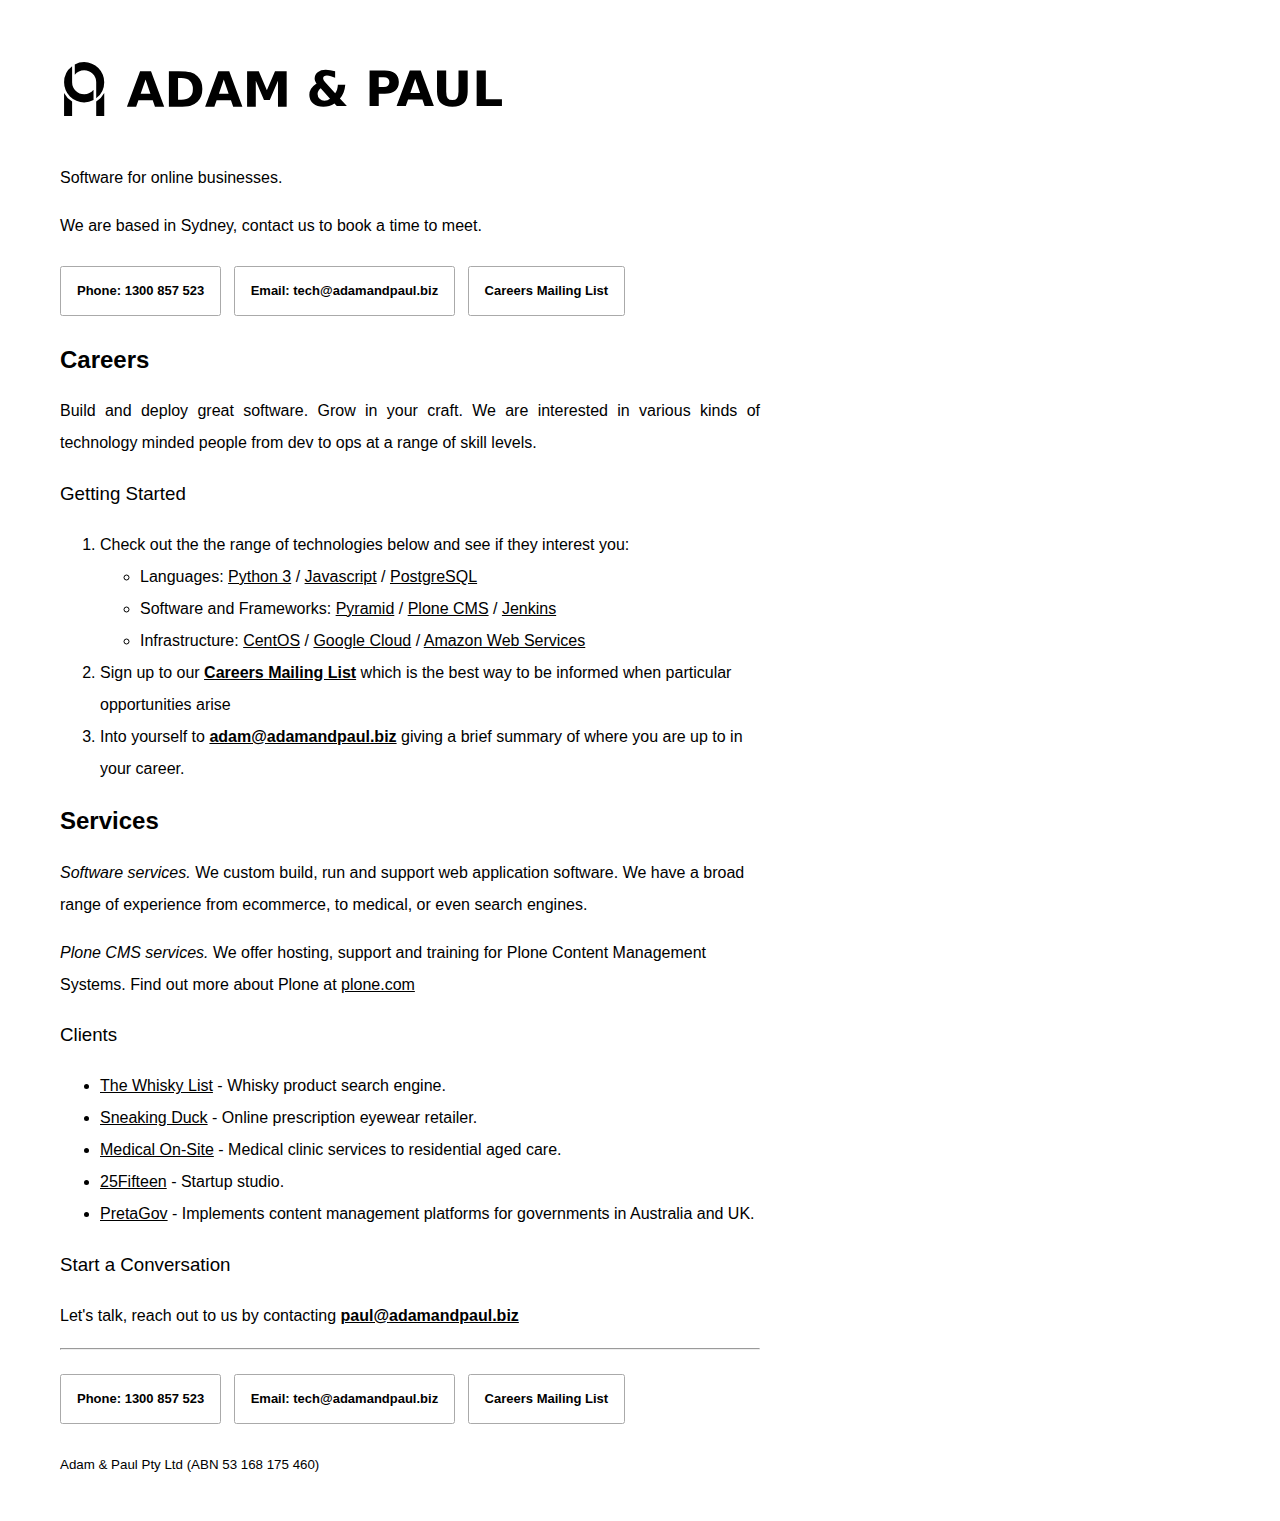
<file: index.html>
<!DOCTYPE HTML>
<!--
  Alpha by HTML5 UP
  html5up.net | @ajlkn
  Free for personal and commercial use under the CCA 3.0 license (html5up.net/license)
-->
<html lang="en">
  <head>
    <script async src="https://www.googletagmanager.com/gtag/js?id=UA-57478889-1"></script>
    <script>
      window.dataLayer = window.dataLayer || [];
function gtag(){dataLayer.push(arguments);}
gtag('js', new Date());
gtag('config', 'UA-57478889-1');
    </script>
    <meta charset="utf-8" />
    <title>Adam &amp; Paul - Building Great On-Line Businesses</title>
    <meta name="description" content="Sydney based web development and support." />
    <meta property="og:image" content="https://adamandpaul.biz/images/logo_6_by_4_1280.png" />
    <meta name="viewport" content="width=device-width, initial-scale=1" />
    <link rel="apple-touch-icon" sizes="180x180" href="/apple-touch-icon.png">
    <link rel="icon" type="image/png" sizes="32x32" href="/favicon-32x32.png">
    <link rel="icon" type="image/png" sizes="16x16" href="/favicon-16x16.png">
    <link rel="manifest" href="/manifest.json">
    <link rel="mask-icon" href="/safari-pinned-tab.svg" color="#000000">
    <meta name="theme-color" content="#ffffff">
    <style>
body {
  padding: 22px 22px 60px 22px;
  margin: 0;
  background: white;
  color: black;
  font-family: sans-serif;
  line-height: 2em;
}

:link, :visited, :link:hover {
  color: black;
}

.action {
  font-weight: bold;
}

.content {
  width: 100%;
}

@media screen and (min-width: 782px) {
  body {
    padding: 22px 22px 40px 60px;
  }
  p {
    text-align: justify;
  }
  .content {
    width: 700px;
  }
}

.button:link,
.button:visited {
  text-decoration: none;
  padding: 8px 16px;
  margin: 8px 8px 8px 0;
  border: solid thin #aaa;
  border-radius: 2.5px;
  display: inline-block;
  font-size: 13px;
  font-weight: bold;
}

.button:link:hover {
  background: #eee;
  border-color: #000
}


h3 {
  font-weight: normal;
}
    </style>
  </head>
  <body class="landing">

    <div class="content">
      <h1><img class="logo" style="width: 68%; margin-left: -2.2%;" src="images/logo_wide.svg" alt="Adam & Paul" /></h1>
      <p>
      Software for online businesses.
      <p/>
      <p>
      We are based in Sydney, contact us to book a time to meet.
      </p>
      <p>
      <a href="tel:+611300857523" class="button">Phone: 1300 857 523</a>
      <a href="mailto:tech@adamandpaul.biz" class="button">Email: tech@adamandpaul.biz</a>
      <a href="https://eepurl.com/dDUTSz" class="button">Careers Mailing List</a>
      </p>

      <h2>Careers</h2>
      <p>
      Build and deploy great software. Grow in your craft.
      We are interested in various kinds of technology minded people from dev to ops at a range of skill levels.
      </p>

      <h3>Getting Started</h3>
      <ol>
        <li>
          Check out the the range of technologies below and see if they interest you:
          <ul>
            <li>Languages: <a href="https://docs.python.org/3/tutorial/">Python 3</a> / <a href="https://www.w3schools.com/js/default.asp">Javascript</a> / <a href="https://www.postgresql.org/">PostgreSQL</a></li>
            <li>Software and Frameworks: <a href="https://trypyramid.com/">Pyramid</a> / <a href="https://plone.com/">Plone CMS</a> / <a href="https://jenkins.io/">Jenkins</a></li>
            <li>Infrastructure: <a href="https://www.centos.org/">CentOS</a> / <a href="https://cloud.google.com/">Google Cloud</a> / <a href="https://aws.amazon.com">Amazon Web Services</a></li>
          </ul>
        </li>
        <li>
          Sign up to our <a href="https://eepurl.com/dDUTSz" class="action">Careers Mailing List</a> which is the best way to be informed
          when particular opportunities arise
        </li>
        <li>
          Into yourself to <a href="mailto:adam@adamandpaul.biz" class="action">adam@adamandpaul.biz</a> giving a brief summary
          of where you are up to in your career.
        </li>
      </ol>

      <h2>Services</h2>

      </p>
      <em>Software services.</em> We custom build, run and support web application software. We have a broad range of experience from ecommerce, to medical, or even
      search engines.
      </p>

      </p>
      <em>Plone CMS services.</em> We offer hosting, support and training for Plone Content Management Systems. Find out more about Plone at <a href="https://plone.com/">plone.com</a>
      </p>

      <h3>Clients</h3>

      <ul>
        <li>
          <a href="https://thewhiskylist.com">The Whisky List</a> - Whisky product search engine.
        </li>
        <li>
          <a href="https://www.sneakingduck.com.au">Sneaking Duck</a> - Online prescription eyewear retailer.
        </li>
        <li>
          <a href="https://www.medicalonsite.com.au">Medical On-Site</a> - Medical clinic services to residential aged care.
        </li>
        <li>
          <a href="http://25fifteen.com/">25Fifteen</a> - Startup studio.
        </li>
        <li>
          <a href="https://www.pretagov.com.au/">PretaGov</a> - Implements content management platforms for governments in Australia and UK.
        </li>
      </ul>

      <h3>Start a Conversation</h3>

      <p>
      Let's talk, reach out to us by contacting <a href="mailto:paul@adamandpaul.biz" class="action">paul@adamandpaul.biz</a>
      </p>


      <hr/>
      <p>
      <a href="tel:+611300857523" class="button">Phone: 1300 857 523</a>
      <a href="mailto:tech@adamandpaul.biz" class="button">Email: tech@adamandpaul.biz</a>
      <a href="https://eepurl.com/dDUTSz" class="button">Careers Mailing List</a>
      </p>
      <small>Adam &amp; Paul Pty Ltd (ABN 53 168 175 460)</small>

    </div>
  </body>
</html>
</file>
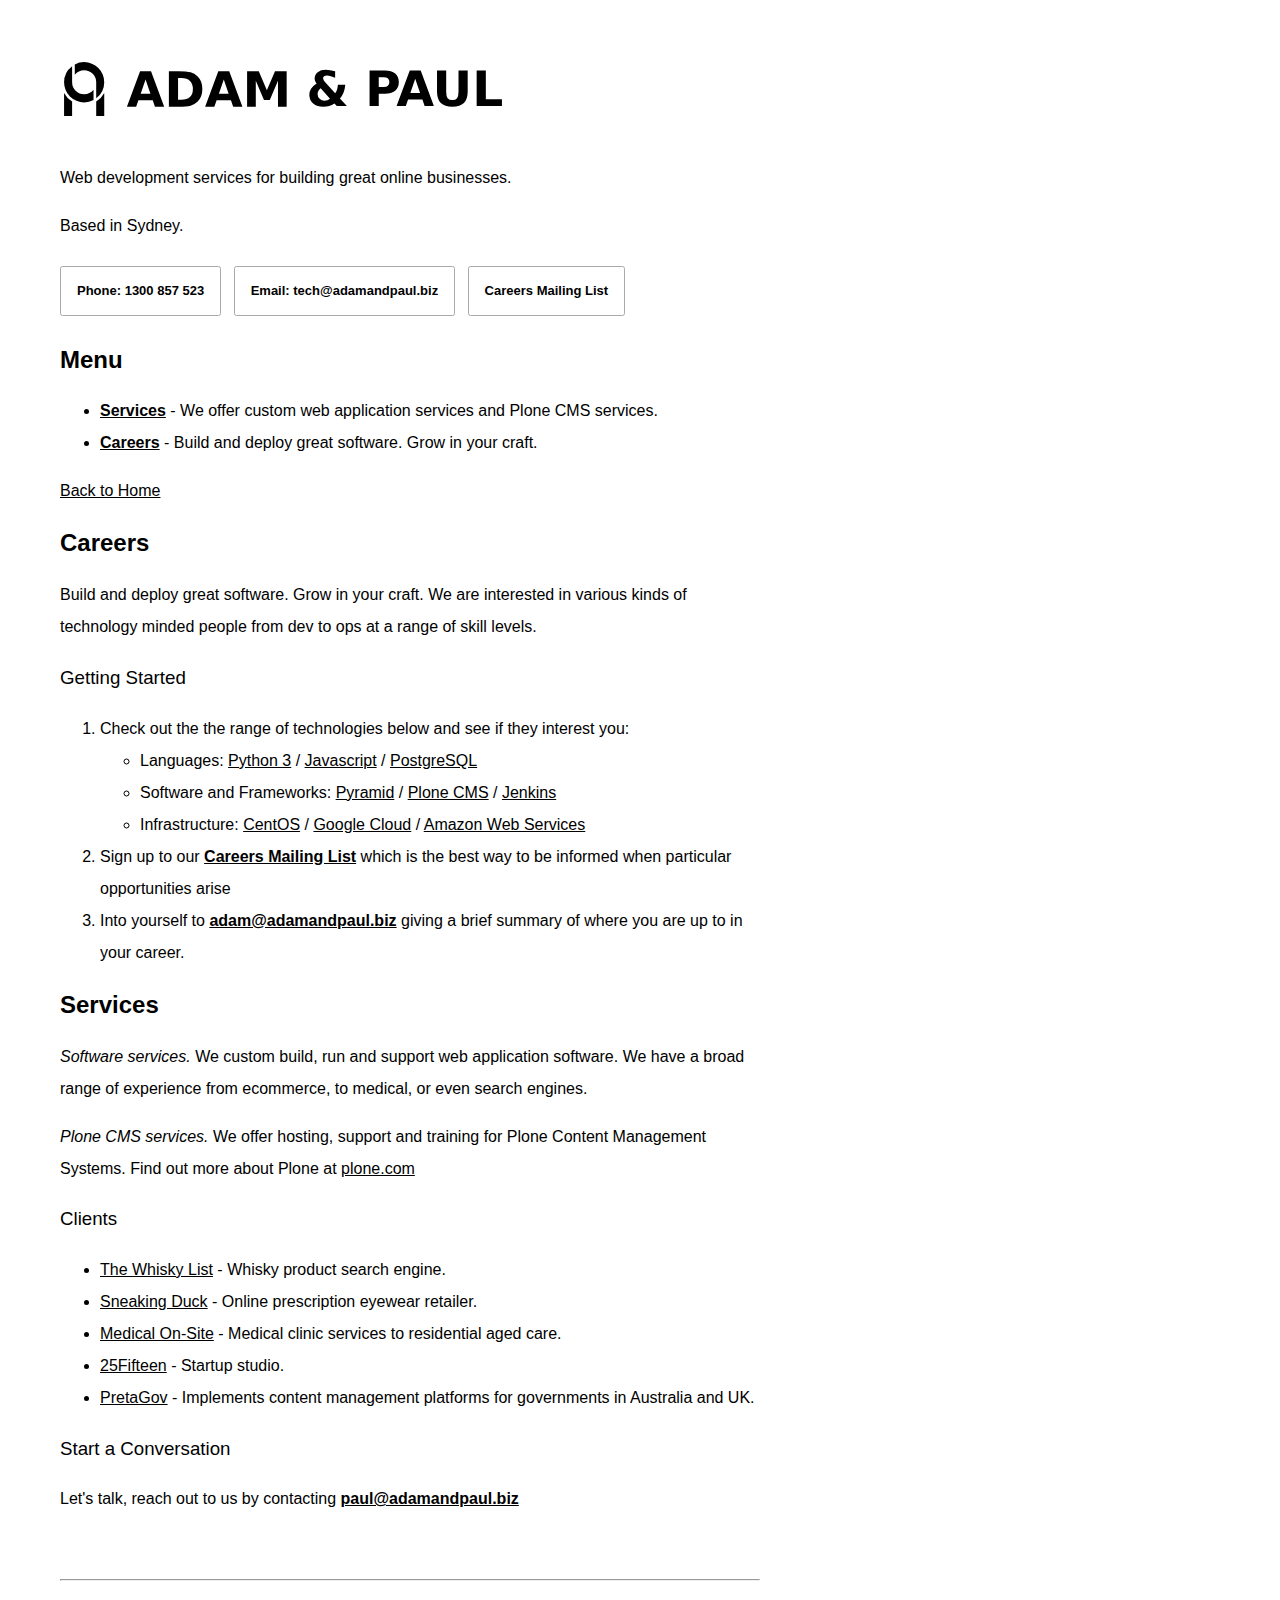
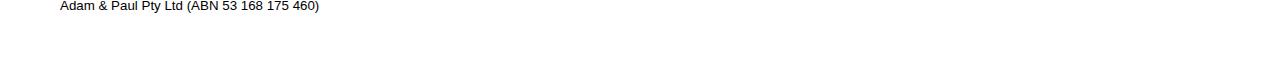
<file: _master.html>
<!DOCTYPE HTML>
<!--
  Alpha by HTML5 UP
  html5up.net | @ajlkn
  Free for personal and commercial use under the CCA 3.0 license (html5up.net/license)
-->
<html lang="en">
  <head>
    <script async src="https://www.googletagmanager.com/gtag/js?id=UA-57478889-1"></script>
    <script>
      window.dataLayer = window.dataLayer || [];
function gtag(){dataLayer.push(arguments);}
gtag('js', new Date());
gtag('config', 'UA-57478889-1');
    </script>
    <meta charset="utf-8" />
    <title>Adam &amp; Paul - Building Great On-Line Businesses</title>
    <meta name="description" content="Sydney based web development and support." />
    <meta property="og:image" content="https://adamandpaul.biz/images/logo_6_by_4_1280.png" />
    <meta name="viewport" content="width=device-width, initial-scale=1" />
    <link rel="apple-touch-icon" sizes="180x180" href="/apple-touch-icon.png">
    <link rel="icon" type="image/png" sizes="32x32" href="/favicon-32x32.png">
    <link rel="icon" type="image/png" sizes="16x16" href="/favicon-16x16.png">
    <link rel="manifest" href="/manifest.json">
    <link rel="mask-icon" href="/safari-pinned-tab.svg" color="#000000">
    <meta name="theme-color" content="#ffffff">
    <style>
body {
  padding: 22px 22px 60px 22px;
  margin: 0;
  background: white;
  color: black;
  font-family: sans-serif;
  line-height: 2em;
}

:link, :visited, :link:hover {
  color: black;
}

.action {
  font-weight: bold;
}

.content {
  width: 100%;
}

@media screen and (min-width: 782px) {
  body {
    padding: 22px 22px 40px 60px;
  }
  .content {
    width: 700px;
  }
}

.button:link,
.button:visited {
  text-decoration: none;
  padding: 8px 16px;
  margin: 8px 8px 8px 0;
  border: solid thin #aaa;
  border-radius: 2.5px;
  display: inline-block;
  font-size: 13px;
  font-weight: bold;
}

.button:link:hover {
  background: #eee;
  border-color: #000
}


h3 {
  font-weight: normal;
}
    </style>
  </head>
  <body class="landing">

    <div class="content">

      <h1>
        <a href="/">
        <img class="logo" style="width: 68%; margin-left: -2.2%;" src="images/logo_wide.svg" alt="Adam & Paul" />
        </a>
      </h1>

      <p>
      Web development services for building great online businesses.
      <p/>
      <p>
      Based in Sydney.
      </p>
      <p>
      <a href="tel:+611300857523" class="button">Phone: 1300 857 523</a>
      <a href="mailto:tech@adamandpaul.biz" class="button">Email: tech@adamandpaul.biz</a>
      <a href="https://eepurl.com/dDUTSz" class="button">Careers Mailing List</a>
      </p>

      <h2>Menu</h2>

      <ul>
        <li>
          <a href="/services.html" class="action">Services</a> -
          We offer custom web application services and Plone CMS services.
        </li>
        <li>
          <a href="/careers.html" class="action">Careers</a> -
          Build and deploy great software. Grow in your craft.
        </li>
      </ul>

      <p>
      <a href="/">Back to Home</a>
      </p>

      <h2>Careers</h2>
      <p>
      Build and deploy great software. Grow in your craft.
      We are interested in various kinds of technology minded people from dev to ops at a range of skill levels.
      </p>

      <h3>Getting Started</h3>
      <ol>
        <li>
          Check out the the range of technologies below and see if they interest you:
          <ul>
            <li>Languages: <a href="https://docs.python.org/3/tutorial/">Python 3</a> / <a href="https://www.w3schools.com/js/default.asp">Javascript</a> / <a href="https://www.postgresql.org/">PostgreSQL</a></li>
            <li>Software and Frameworks: <a href="https://trypyramid.com/">Pyramid</a> / <a href="https://plone.com/">Plone CMS</a> / <a href="https://jenkins.io/">Jenkins</a></li>
            <li>Infrastructure: <a href="https://www.centos.org/">CentOS</a> / <a href="https://cloud.google.com/">Google Cloud</a> / <a href="https://aws.amazon.com">Amazon Web Services</a></li>
          </ul>
        </li>
        <li>
          Sign up to our <a href="https://eepurl.com/dDUTSz" class="action">Careers Mailing List</a> which is the best way to be informed
          when particular opportunities arise
        </li>
        <li>
          Into yourself to <a href="mailto:adam@adamandpaul.biz" class="action">adam@adamandpaul.biz</a> giving a brief summary
          of where you are up to in your career.
        </li>
      </ol>

      <h2>Services</h2>

      </p>
      <em>Software services.</em> We custom build, run and support web application software. We have a broad range of experience from ecommerce, to medical, or even
      search engines.
      </p>

      </p>
      <em>Plone CMS services.</em> We offer hosting, support and training for Plone Content Management Systems. Find out more about Plone at <a href="https://plone.com/">plone.com</a>
      </p>

      <h3>Clients</h3>

      <ul>
        <li>
          <a href="https://thewhiskylist.com">The Whisky List</a> - Whisky product search engine.
        </li>
        <li>
          <a href="https://www.sneakingduck.com.au">Sneaking Duck</a> - Online prescription eyewear retailer.
        </li>
        <li>
          <a href="https://www.medicalonsite.com.au">Medical On-Site</a> - Medical clinic services to residential aged care.
        </li>
        <li>
          <a href="http://25fifteen.com/">25Fifteen</a> - Startup studio.
        </li>
        <li>
          <a href="https://www.pretagov.com.au/">PretaGov</a> - Implements content management platforms for governments in Australia and UK.
        </li>
      </ul>

      <h3>Start a Conversation</h3>

      <p>
      Let's talk, reach out to us by contacting <a href="mailto:paul@adamandpaul.biz" class="action">paul@adamandpaul.biz</a>
      </p>


      <p style="padding-top: 2em;">
      <hr/>
      <small>Adam &amp; Paul Pty Ltd (ABN 53 168 175 460)</small>
      </p>

    </div>
  </body>
</html>
</file>
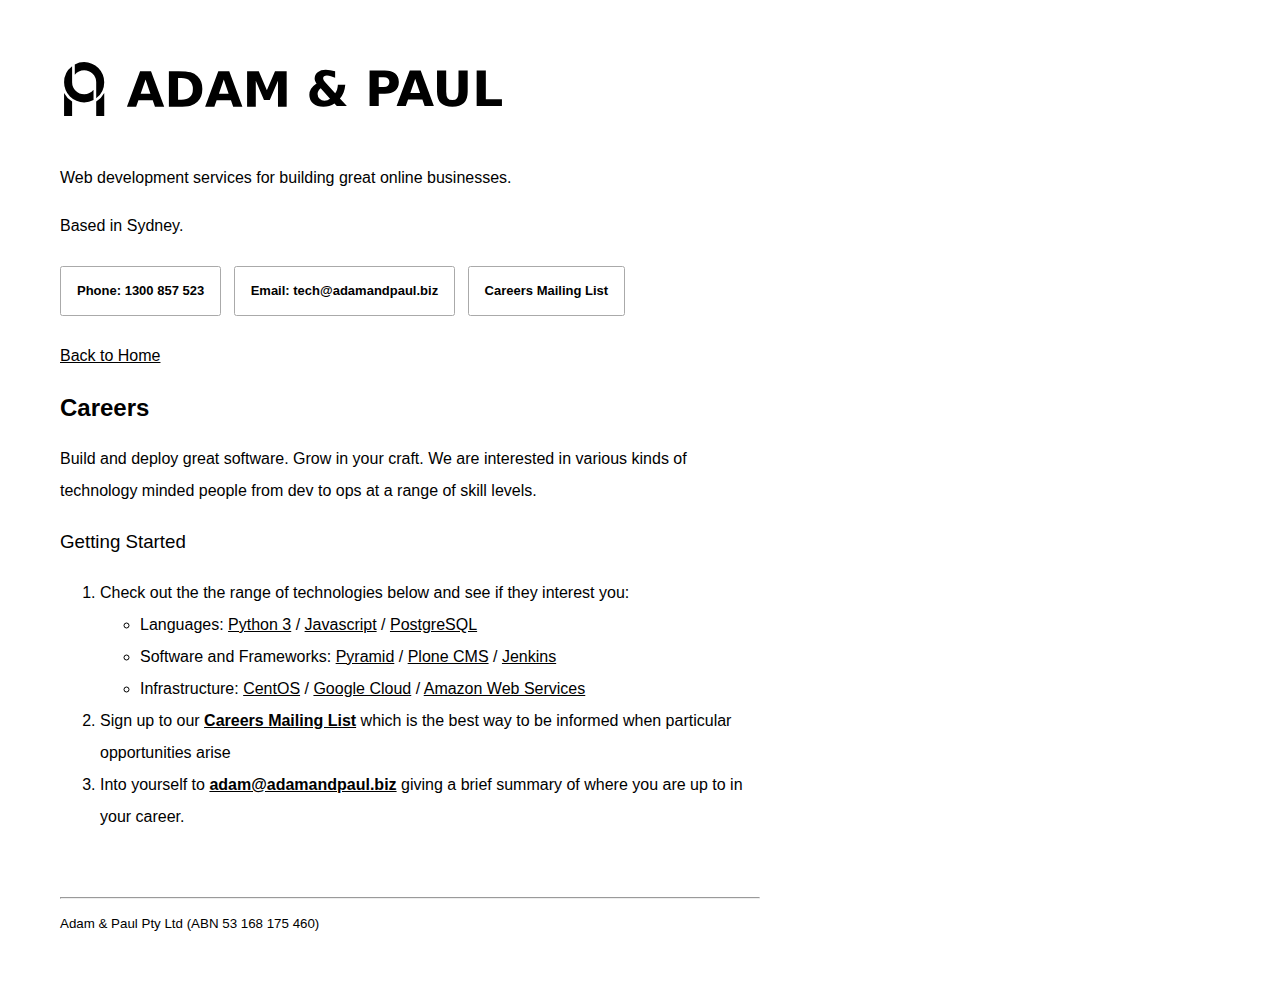
<file: careers.html>
<!DOCTYPE HTML>
<!--
  Alpha by HTML5 UP
  html5up.net | @ajlkn
  Free for personal and commercial use under the CCA 3.0 license (html5up.net/license)
-->
<html lang="en">
  <head>
    <script async src="https://www.googletagmanager.com/gtag/js?id=UA-57478889-1"></script>
    <script>
      window.dataLayer = window.dataLayer || [];
function gtag(){dataLayer.push(arguments);}
gtag('js', new Date());
gtag('config', 'UA-57478889-1');
    </script>
    <meta charset="utf-8" />
    <title>Adam &amp; Paul - Building Great On-Line Businesses</title>
    <meta name="description" content="Sydney based web development and support." />
    <meta property="og:image" content="https://adamandpaul.biz/images/logo_6_by_4_1280.png" />
    <meta name="viewport" content="width=device-width, initial-scale=1" />
    <link rel="apple-touch-icon" sizes="180x180" href="/apple-touch-icon.png">
    <link rel="icon" type="image/png" sizes="32x32" href="/favicon-32x32.png">
    <link rel="icon" type="image/png" sizes="16x16" href="/favicon-16x16.png">
    <link rel="manifest" href="/manifest.json">
    <link rel="mask-icon" href="/safari-pinned-tab.svg" color="#000000">
    <meta name="theme-color" content="#ffffff">
    <style>
body {
  padding: 22px 22px 60px 22px;
  margin: 0;
  background: white;
  color: black;
  font-family: sans-serif;
  line-height: 2em;
}

:link, :visited, :link:hover {
  color: black;
}

.action {
  font-weight: bold;
}

.content {
  width: 100%;
}

@media screen and (min-width: 782px) {
  body {
    padding: 22px 22px 40px 60px;
  }
  .content {
    width: 700px;
  }
}

.button:link,
.button:visited {
  text-decoration: none;
  padding: 8px 16px;
  margin: 8px 8px 8px 0;
  border: solid thin #aaa;
  border-radius: 2.5px;
  display: inline-block;
  font-size: 13px;
  font-weight: bold;
}

.button:link:hover {
  background: #eee;
  border-color: #000
}


h3 {
  font-weight: normal;
}
    </style>
  </head>
  <body class="landing">

    <div class="content">

      <h1>
        <a href="/">
        <img class="logo" style="width: 68%; margin-left: -2.2%;" src="images/logo_wide.svg" alt="Adam & Paul" />
        </a>
      </h1>

      <p>
      Web development services for building great online businesses.
      <p/>
      <p>
      Based in Sydney.
      </p>
      <a href="tel:+611300857523" class="button">Phone: 1300 857 523</a>
      <a href="mailto:tech@adamandpaul.biz" class="button">Email: tech@adamandpaul.biz</a>
      <a href="https://eepurl.com/dDUTSz" class="button">Careers Mailing List</a>
      </p>

      <p>
      <a href="/">Back to Home</a>
      </p>


      <h2>Careers</h2>
      <p>
      Build and deploy great software. Grow in your craft.
      We are interested in various kinds of technology minded people from dev to ops at a range of skill levels.
      </p>

      <h3>Getting Started</h3>
      <ol>
        <li>
          Check out the the range of technologies below and see if they interest you:
          <ul>
            <li>Languages: <a href="https://docs.python.org/3/tutorial/">Python 3</a> / <a href="https://www.w3schools.com/js/default.asp">Javascript</a> / <a href="https://www.postgresql.org/">PostgreSQL</a></li>
            <li>Software and Frameworks: <a href="https://trypyramid.com/">Pyramid</a> / <a href="https://plone.com/">Plone CMS</a> / <a href="https://jenkins.io/">Jenkins</a></li>
            <li>Infrastructure: <a href="https://www.centos.org/">CentOS</a> / <a href="https://cloud.google.com/">Google Cloud</a> / <a href="https://aws.amazon.com">Amazon Web Services</a></li>
          </ul>
        </li>
        <li>
          Sign up to our <a href="https://eepurl.com/dDUTSz" class="action">Careers Mailing List</a> which is the best way to be informed
          when particular opportunities arise
        </li>
        <li>
          Into yourself to <a href="mailto:adam@adamandpaul.biz" class="action">adam@adamandpaul.biz</a> giving a brief summary
          of where you are up to in your career.
        </li>
      </ol>

      <p style="padding-top: 2em;">
      <hr/>
      <small>Adam &amp; Paul Pty Ltd (ABN 53 168 175 460)</small>
      </p>

    </div>
  </body>
</html>
</file>
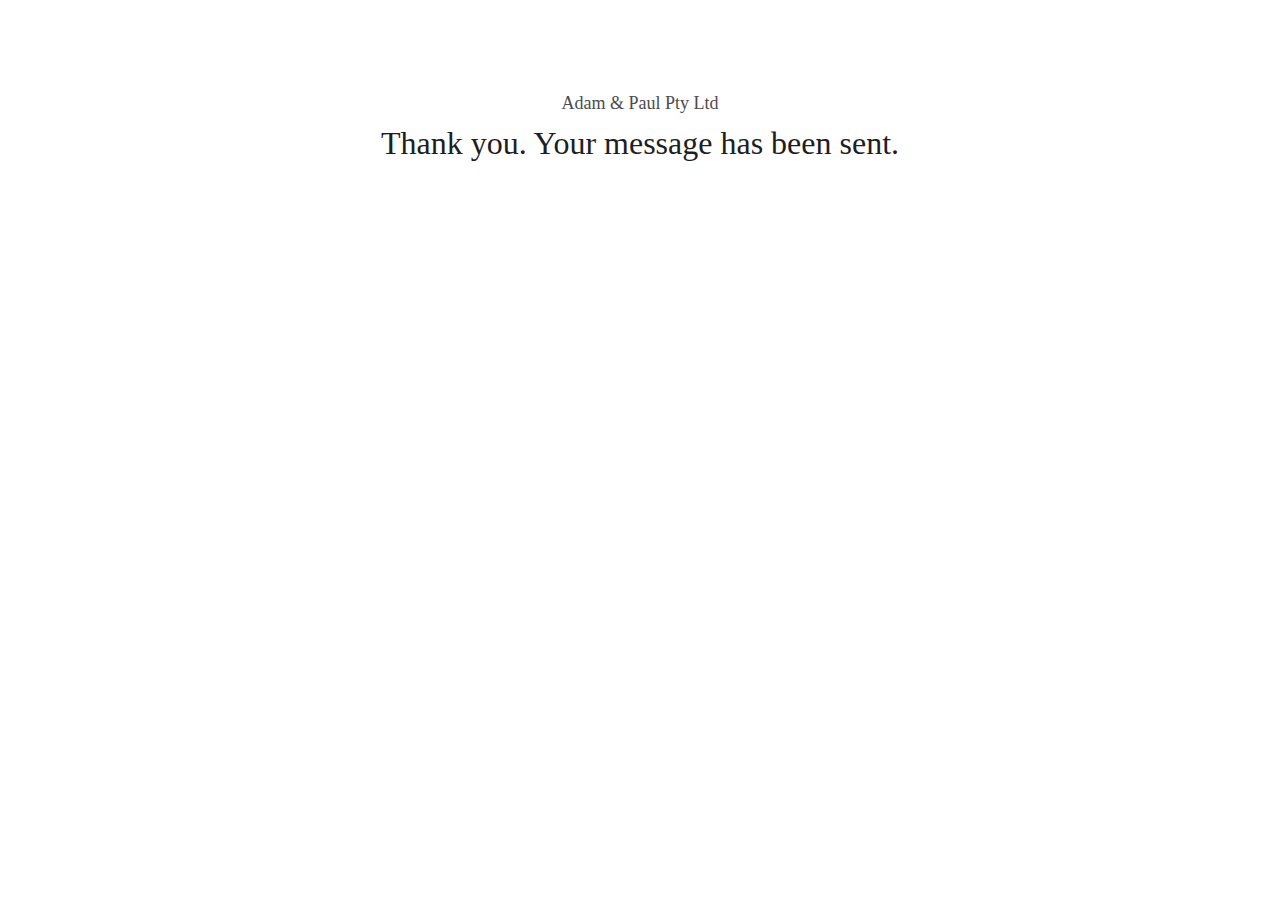
<file: contact-us-thankyou.html>
<!DOCTYPE html>
<html xmlns="http://www.w3.org/1999/xhtml" lang="en-GB"><head>
<meta http-equiv="content-type" content="text/html; charset=UTF-8">
<title>Digital Solutions for Dental Clinics - Adam &amp; Paul Pty Ltd</title>
<meta charset="utf-8">
<meta name="keywords" content=" ">
<meta name="description" content=" Quality websites adding business value.">
<meta name="robots" content="index,follow">
<meta name="rating" content="general">
<!-- base href="http://adamandpaul.gandi.ws/deadlink/" -->
<!--[if IE]>
<script type="text/javascript" src="http://html5shiv.googlecode.com/svn/trunk/html5.js"></script>
<![endif]-->
<link rel="stylesheet" type="text/css" href="index3_files/basekitcore.css">
<link rel="stylesheet" type="text/css" href="index3_files/custom26.css">
<link rel="stylesheet" type="text/css" href="index3_files/theme37115-26.css">
<link rel="stylesheet" type="text/css" href="index3_files/carousel_columns_columns-column_content_form_form-note_form-.css">
<link rel="icon" href="/favicon.ico" type="image/x-icon">
<link rel="stylesheet" type="text/css" href="index3_files/a.css">
<link rel="canonical" href="http://www.adamandpaul.biz/">

<!--
<script type="text/javascript" src="index3_files/jquery.js"></script>
<script type="text/javascript">!window.jQuery && document.write(unescape('%3Cscript src="/index3_files/jquery-1.7.1.js"%3E%3C/script%3E'))</script>
<script type="text/javascript" src="index3_files/jqueryui.js"></script>
-->

</head>
<body id="bk1" class="normal theme template-content page-home">
<!-- AB: the following banner will show if the bannerHTML field is completed against the subscription package of the account holder of the current site -->

<!--
<script type="text/javascript" src="index3_files/basekitcore.js"></script>
<script type="text/javascript" src="index3_files/carousel_columns_columns-column_content_form_form-note_form-t.js"></script>-->
<section id="bk4" class="control-row theme-row-header ">
<div class="control-row-content">
<div id="bk5" class="bk-widget widget-columns widget-columns-37751A">
<div id="bk6" class="control-zone widget-columns-column widget-columns-column-1U06SW">
<div class="widget-columns-column-padding bk-first bk-last">
<div id="bk7" class="bk-widget widget-content widget-content-I65S8A">
<h1 style="text-align: center;"><span style="font-size: 18px;">Adam
&amp; Paul Pty Ltd</span></h1>
</div>
<div id="bk8" class="bk-widget widget-content widget-content-5KO53S">
<h1 style="text-align: center;"><span style="font-size: 32px; color: #1e1e1e;"><span><span>Thank you. Your message has been sent.</span></span></span></h1>
</div>
<div id="bk9" class="bk-widget widget-content widget-content-3S822G">

</div>
</div>
</div>
</div>
</div>
</section>

<section id="bk34" class="control-row theme-row-footer ">
<div class="control-row-content">
<div id="bk35" class="bk-widget widget-columns widget-columns-695G4G">
<div id="bk36" class="control-zone widget-columns-column widget-columns-column-D10G25 bk-empty">
<div class="widget-columns-column-padding bk-first bk-last">
</div>
</div>
</div>
</div>
</section>
<!--
<script type="text/javascript" src="index3_files/a.js"></script>-->


</body></html>
</file>
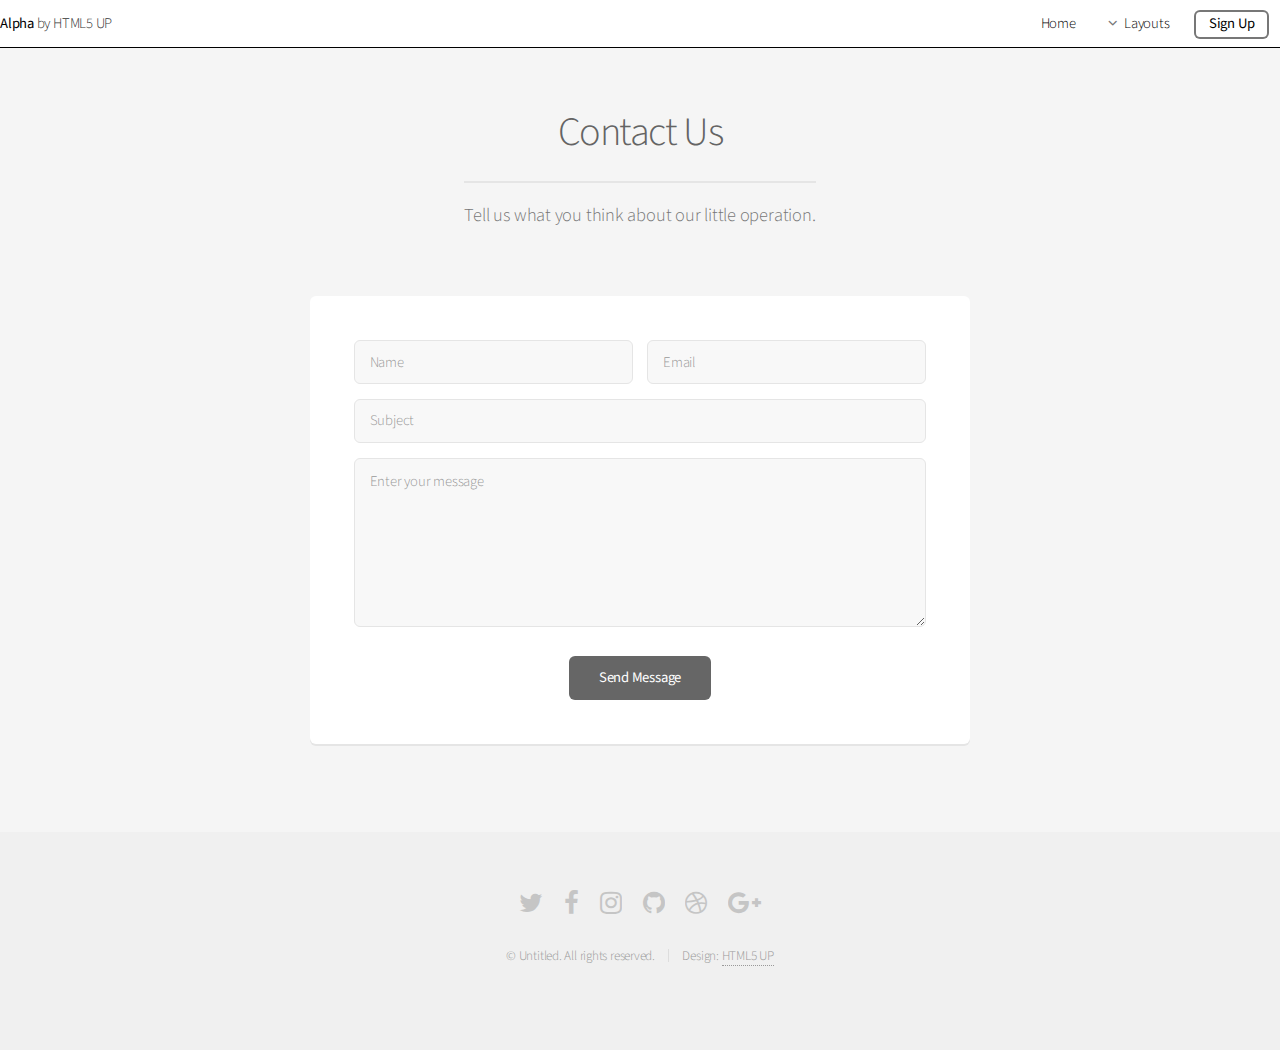
<file: contact.html>
<!DOCTYPE HTML>
<!--
	Alpha by HTML5 UP
	html5up.net | @ajlkn
	Free for personal and commercial use under the CCA 3.0 license (html5up.net/license)
-->
<html>
	<head>
		<title>Contact - Alpha by HTML5 UP</title>
		<meta charset="utf-8" />
		<meta name="viewport" content="width=device-width, initial-scale=1" />
		<!--[if lte IE 8]><script src="assets/js/ie/html5shiv.js"></script><![endif]-->
		<link rel="stylesheet" href="assets/css/main.css" />
		<!--[if lte IE 8]><link rel="stylesheet" href="assets/css/ie8.css" /><![endif]-->
	</head>
	<body>
		<div id="page-wrapper">

			<!-- Header -->
				<header id="header">
					<h1><a href="index.html">Alpha</a> by HTML5 UP</h1>
					<nav id="nav">
						<ul>
							<li><a href="index.html">Home</a></li>
							<li>
								<a href="#" class="icon fa-angle-down">Layouts</a>
								<ul>
									<li><a href="generic.html">Generic</a></li>
									<li><a href="contact.html">Contact</a></li>
									<li><a href="elements.html">Elements</a></li>
									<li>
										<a href="#">Submenu</a>
										<ul>
											<li><a href="#">Option One</a></li>
											<li><a href="#">Option Two</a></li>
											<li><a href="#">Option Three</a></li>
											<li><a href="#">Option Four</a></li>
										</ul>
									</li>
								</ul>
							</li>
							<li><a href="#" class="button">Sign Up</a></li>
						</ul>
					</nav>
				</header>

			<!-- Main -->
				<section id="main" class="container 75%">
					<header>
						<h2>Contact Us</h2>
						<p>Tell us what you think about our little operation.</p>
					</header>
					<div class="box">
						<form method="post" action="#">
							<div class="row uniform 50%">
								<div class="6u 12u(mobilep)">
									<input type="text" name="name" id="name" value="" placeholder="Name" />
								</div>
								<div class="6u 12u(mobilep)">
									<input type="email" name="email" id="email" value="" placeholder="Email" />
								</div>
							</div>
							<div class="row uniform 50%">
								<div class="12u">
									<input type="text" name="subject" id="subject" value="" placeholder="Subject" />
								</div>
							</div>
							<div class="row uniform 50%">
								<div class="12u">
									<textarea name="message" id="message" placeholder="Enter your message" rows="6"></textarea>
								</div>
							</div>
							<div class="row uniform">
								<div class="12u">
									<ul class="actions align-center">
										<li><input type="submit" value="Send Message" /></li>
									</ul>
								</div>
							</div>
						</form>
					</div>
				</section>

			<!-- Footer -->
				<footer id="footer">
					<ul class="icons">
						<li><a href="#" class="icon fa-twitter"><span class="label">Twitter</span></a></li>
						<li><a href="#" class="icon fa-facebook"><span class="label">Facebook</span></a></li>
						<li><a href="#" class="icon fa-instagram"><span class="label">Instagram</span></a></li>
						<li><a href="#" class="icon fa-github"><span class="label">Github</span></a></li>
						<li><a href="#" class="icon fa-dribbble"><span class="label">Dribbble</span></a></li>
						<li><a href="#" class="icon fa-google-plus"><span class="label">Google+</span></a></li>
					</ul>
					<ul class="copyright">
						<li>&copy; Untitled. All rights reserved.</li><li>Design: <a href="http://html5up.net">HTML5 UP</a></li>
					</ul>
				</footer>

		</div>

		<!-- Scripts -->
			<script src="assets/js/jquery.min.js"></script>
			<script src="assets/js/jquery.dropotron.min.js"></script>
			<script src="assets/js/jquery.scrollgress.min.js"></script>
			<script src="assets/js/skel.min.js"></script>
			<script src="assets/js/util.js"></script>
			<!--[if lte IE 8]><script src="assets/js/ie/respond.min.js"></script><![endif]-->
			<script src="assets/js/main.js"></script>

	</body>
</html>
</file>
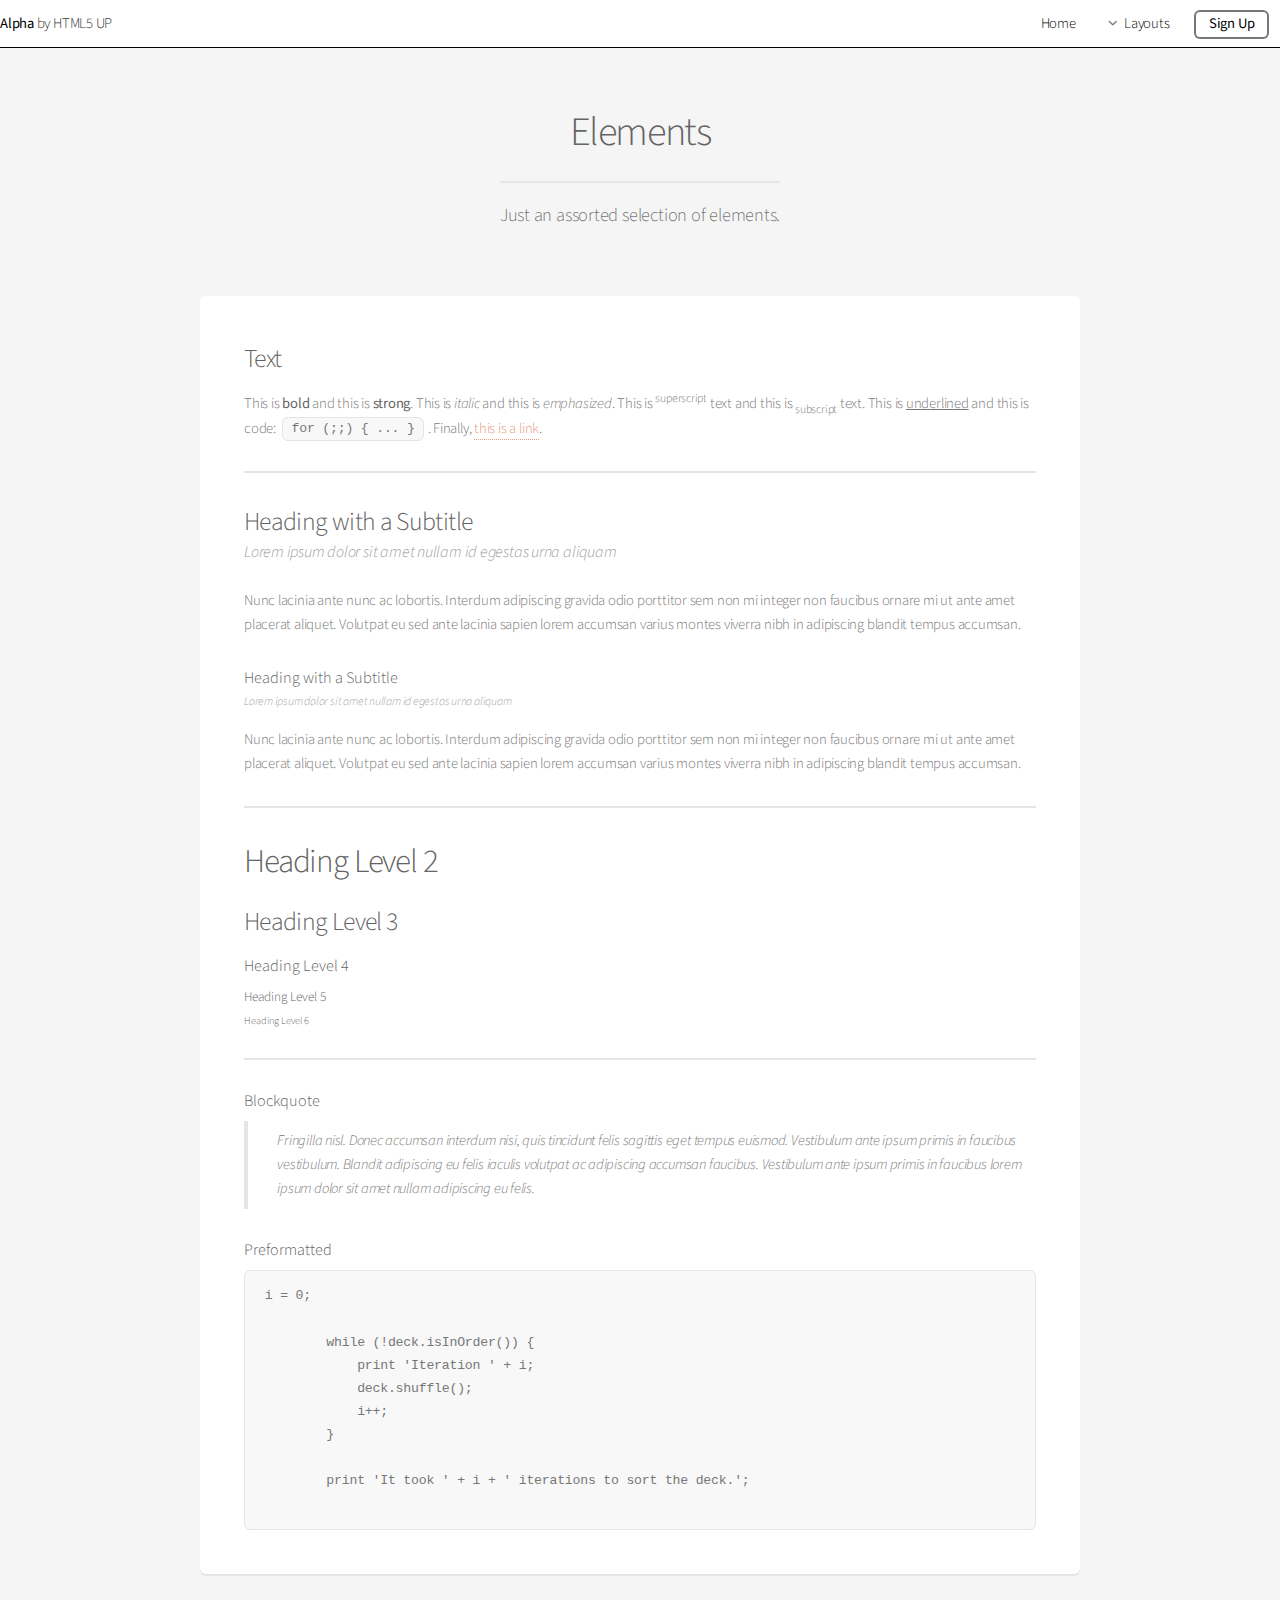
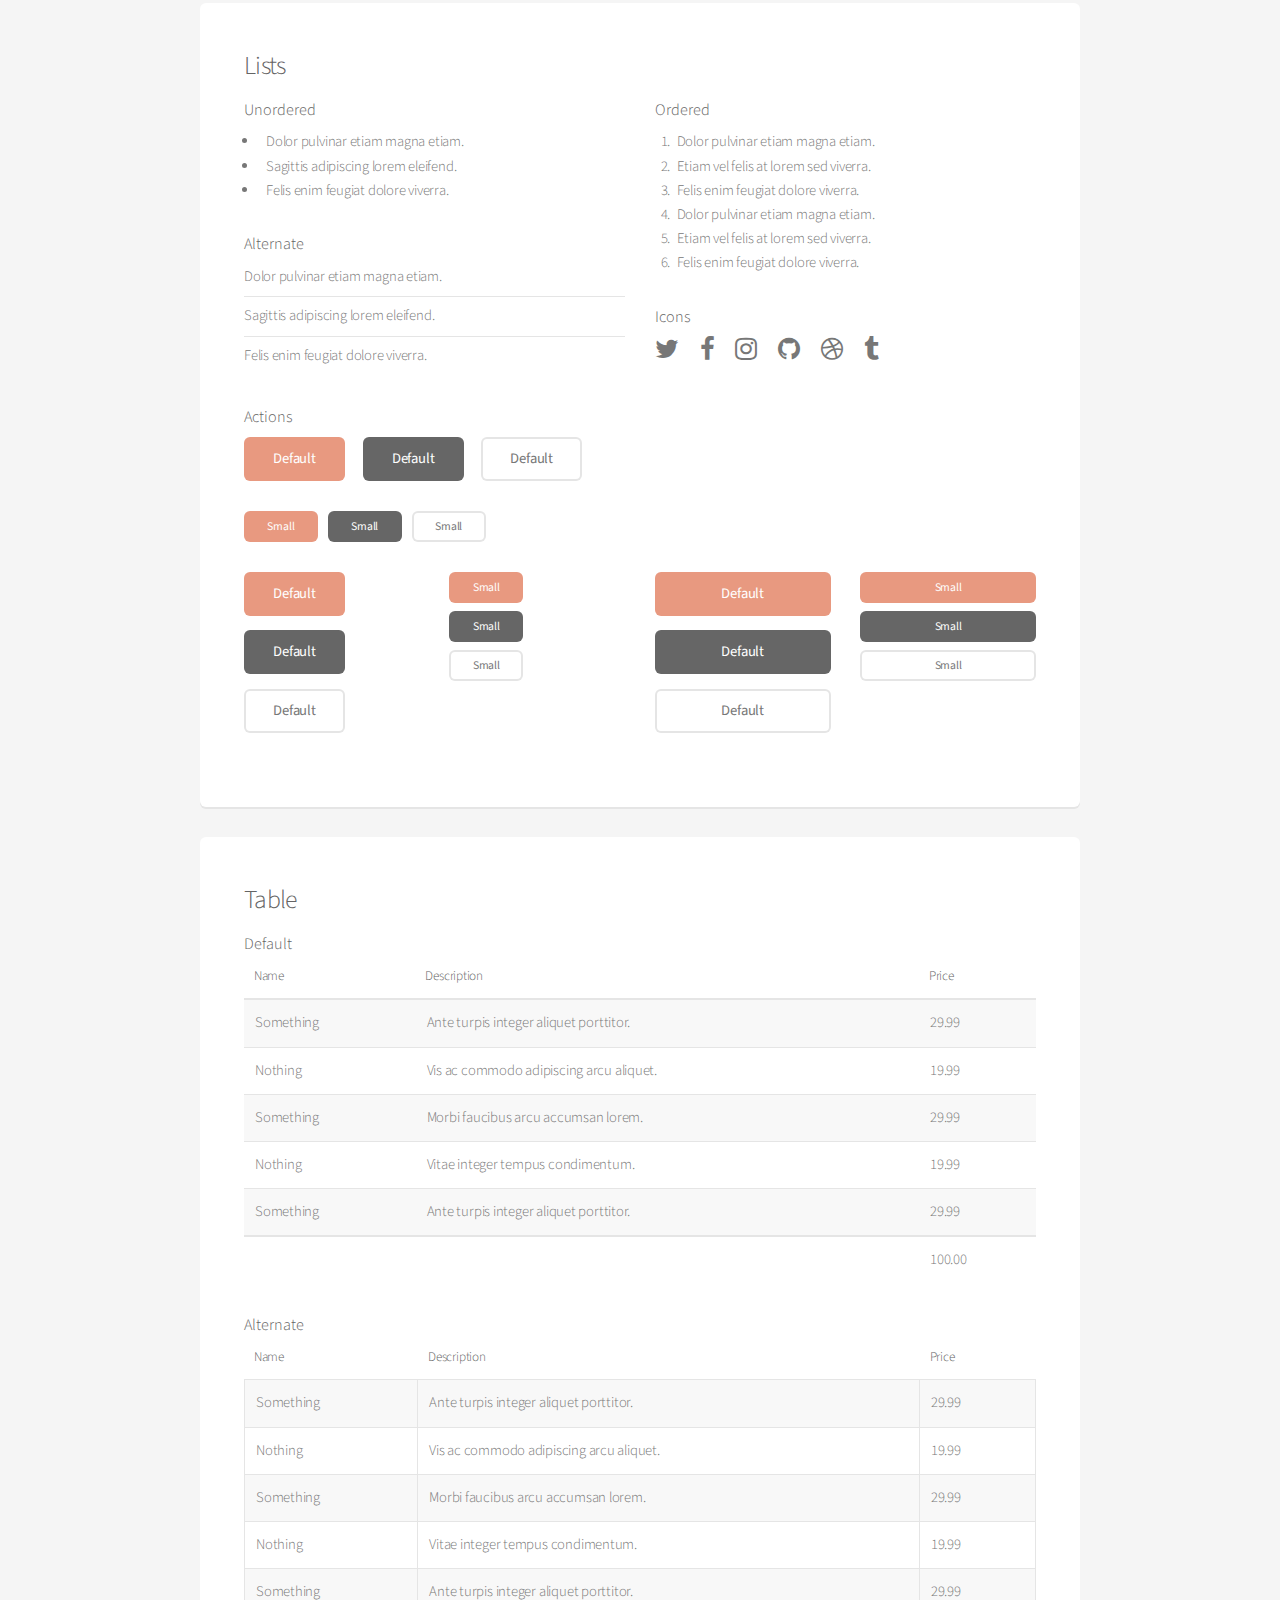
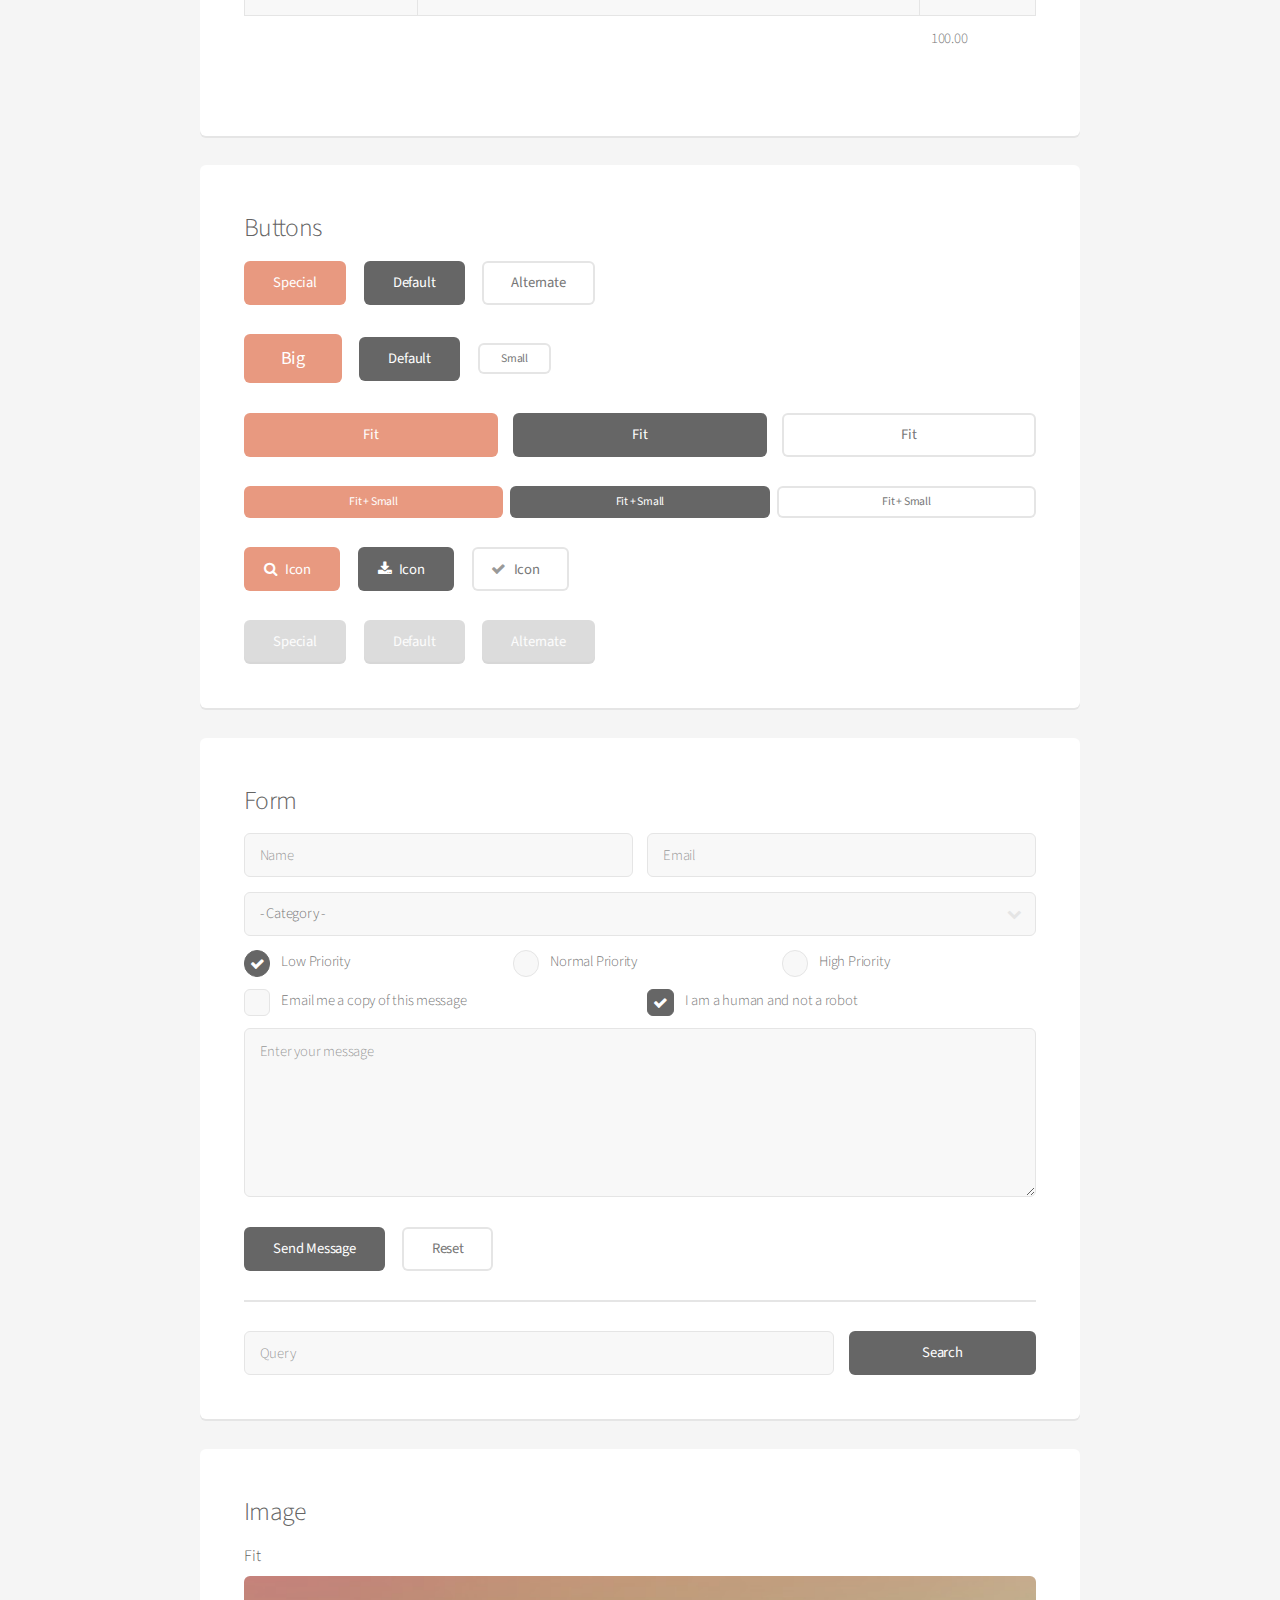
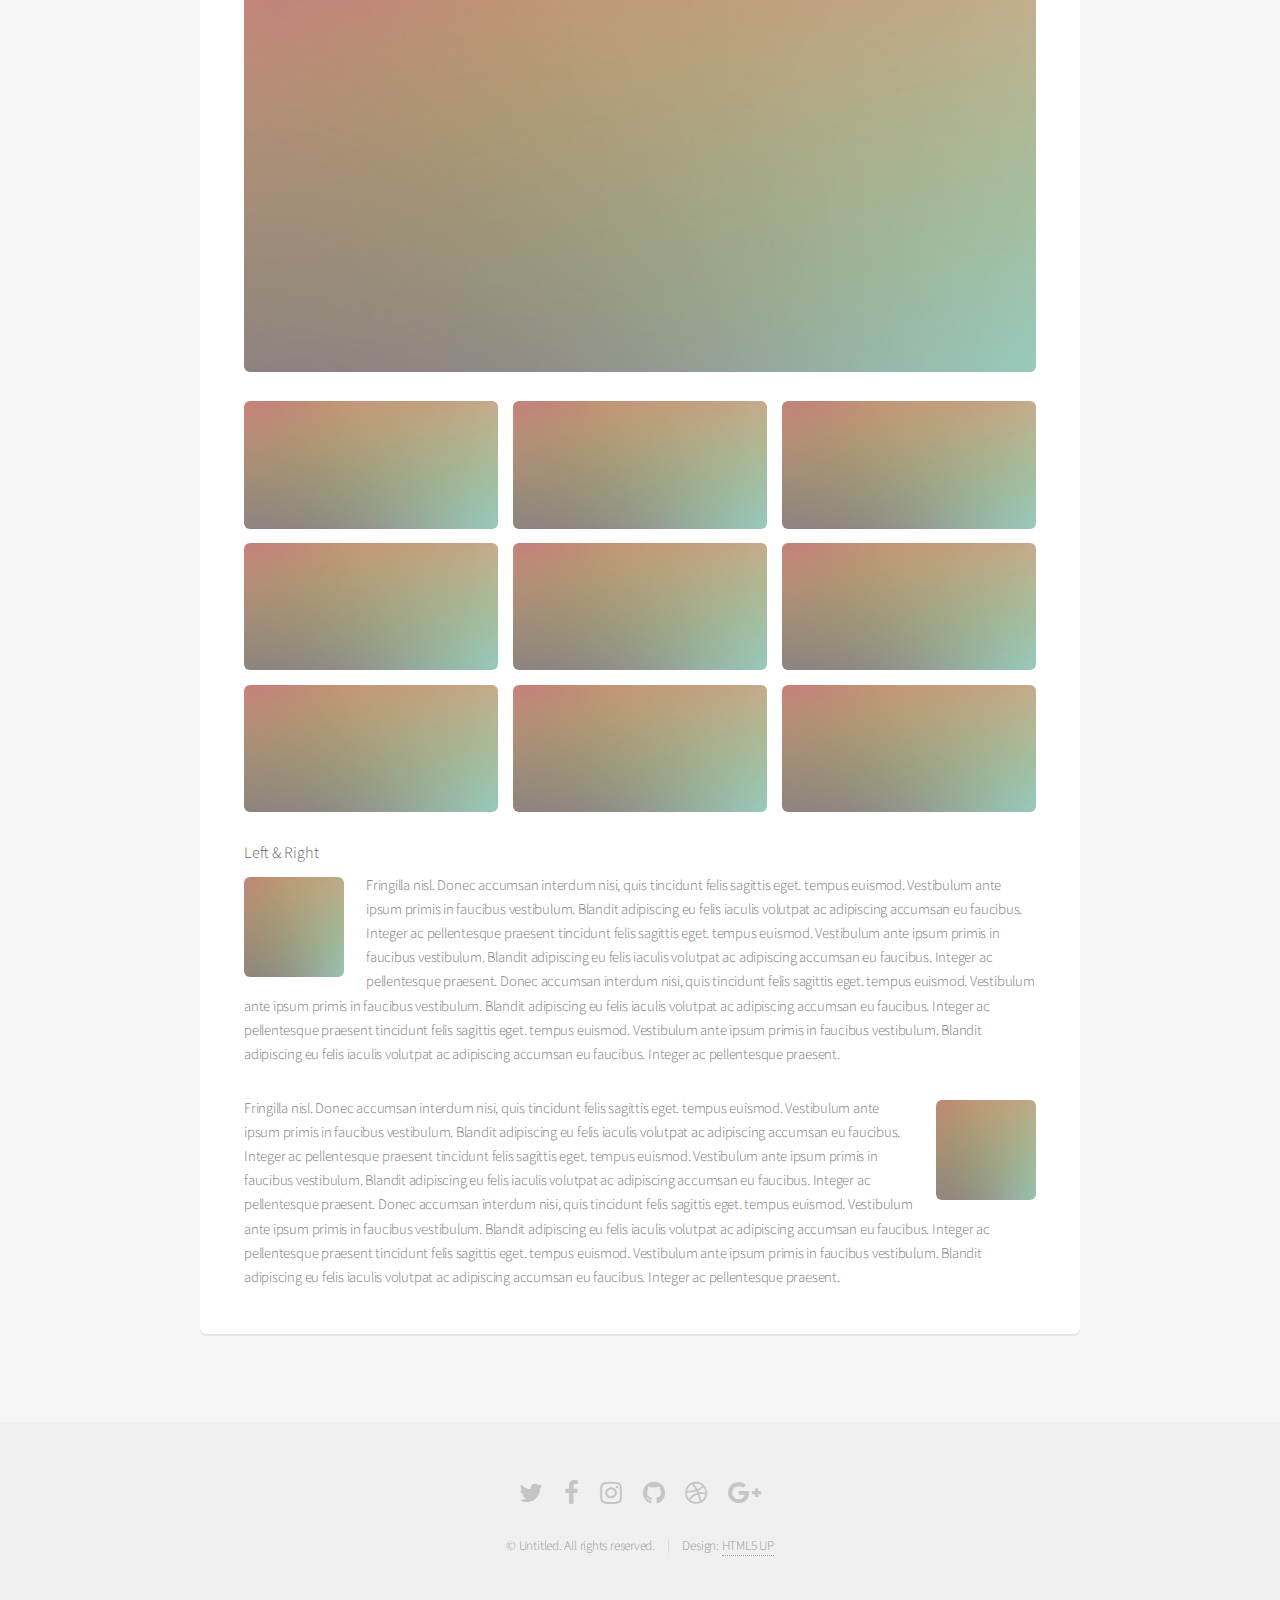
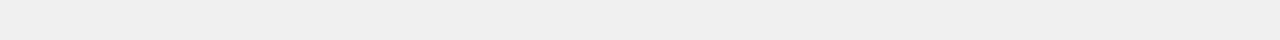
<file: elements.html>
<!DOCTYPE HTML>
<!--
	Alpha by HTML5 UP
	html5up.net | @ajlkn
	Free for personal and commercial use under the CCA 3.0 license (html5up.net/license)
-->
<html>
	<head>
		<title>Elements - Alpha by HTML5 UP</title>
		<meta charset="utf-8" />
		<meta name="viewport" content="width=device-width, initial-scale=1" />
		<!--[if lte IE 8]><script src="assets/js/ie/html5shiv.js"></script><![endif]-->
		<link rel="stylesheet" href="assets/css/main.css" />
		<!--[if lte IE 8]><link rel="stylesheet" href="assets/css/ie8.css" /><![endif]-->
	</head>
	<body>
		<div id="page-wrapper">

			<!-- Header -->
				<header id="header">
					<h1><a href="index.html">Alpha</a> by HTML5 UP</h1>
					<nav id="nav">
						<ul>
							<li><a href="index.html">Home</a></li>
							<li>
								<a href="#" class="icon fa-angle-down">Layouts</a>
								<ul>
									<li><a href="generic.html">Generic</a></li>
									<li><a href="contact.html">Contact</a></li>
									<li><a href="elements.html">Elements</a></li>
									<li>
										<a href="#">Submenu</a>
										<ul>
											<li><a href="#">Option One</a></li>
											<li><a href="#">Option Two</a></li>
											<li><a href="#">Option Three</a></li>
											<li><a href="#">Option Four</a></li>
										</ul>
									</li>
								</ul>
							</li>
							<li><a href="#" class="button">Sign Up</a></li>
						</ul>
					</nav>
				</header>

			<!-- Main -->
				<section id="main" class="container">
					<header>
						<h2>Elements</h2>
						<p>Just an assorted selection of elements.</p>
					</header>
					<div class="row">
						<div class="12u">

							<!-- Text -->
								<section class="box">
									<h3>Text</h3>
									<p>This is <b>bold</b> and this is <strong>strong</strong>. This is <i>italic</i> and this is <em>emphasized</em>.
									This is <sup>superscript</sup> text and this is <sub>subscript</sub> text.
									This is <u>underlined</u> and this is code: <code>for (;;) { ... }</code>. Finally, <a href="#">this is a link</a>.</p>

									<hr />

									<header>
										<h3>Heading with a Subtitle</h3>
										<p>Lorem ipsum dolor sit amet nullam id egestas urna aliquam</p>
									</header>
									<p>Nunc lacinia ante nunc ac lobortis. Interdum adipiscing gravida odio porttitor sem non mi integer non faucibus ornare mi ut ante amet placerat aliquet. Volutpat eu sed ante lacinia sapien lorem accumsan varius montes viverra nibh in adipiscing blandit tempus accumsan.</p>
									<header>
										<h4>Heading with a Subtitle</h4>
										<p>Lorem ipsum dolor sit amet nullam id egestas urna aliquam</p>
									</header>
									<p>Nunc lacinia ante nunc ac lobortis. Interdum adipiscing gravida odio porttitor sem non mi integer non faucibus ornare mi ut ante amet placerat aliquet. Volutpat eu sed ante lacinia sapien lorem accumsan varius montes viverra nibh in adipiscing blandit tempus accumsan.</p>

									<hr />

									<h2>Heading Level 2</h2>
									<h3>Heading Level 3</h3>
									<h4>Heading Level 4</h4>
									<h5>Heading Level 5</h5>
									<h6>Heading Level 6</h6>

									<hr />

									<h4>Blockquote</h4>
									<blockquote>Fringilla nisl. Donec accumsan interdum nisi, quis tincidunt felis sagittis eget tempus euismod. Vestibulum ante ipsum primis in faucibus vestibulum. Blandit adipiscing eu felis iaculis volutpat ac adipiscing accumsan faucibus. Vestibulum ante ipsum primis in faucibus lorem ipsum dolor sit amet nullam adipiscing eu felis.</blockquote>

									<h4>Preformatted</h4>
									<pre>i = 0;

	while (!deck.isInOrder()) {
	    print 'Iteration ' + i;
	    deck.shuffle();
	    i++;
	}

	print 'It took ' + i + ' iterations to sort the deck.';
	</pre>
								</section>

						</div>
					</div>
					<div class="row">
						<div class="12u">

							<!-- Lists -->
								<section class="box">
									<h3>Lists</h3>
									<div class="row">
										<div class="6u 12u(mobilep)">

											<h4>Unordered</h4>
											<ul>
												<li>Dolor pulvinar etiam magna etiam.</li>
												<li>Sagittis adipiscing lorem eleifend.</li>
												<li>Felis enim feugiat dolore viverra.</li>
											</ul>

											<h4>Alternate</h4>
											<ul class="alt">
												<li>Dolor pulvinar etiam magna etiam.</li>
												<li>Sagittis adipiscing lorem eleifend.</li>
												<li>Felis enim feugiat dolore viverra.</li>
											</ul>

										</div>
										<div class="6u 12u(mobilep)">

											<h4>Ordered</h4>
											<ol>
												<li>Dolor pulvinar etiam magna etiam.</li>
												<li>Etiam vel felis at lorem sed viverra.</li>
												<li>Felis enim feugiat dolore viverra.</li>
												<li>Dolor pulvinar etiam magna etiam.</li>
												<li>Etiam vel felis at lorem sed viverra.</li>
												<li>Felis enim feugiat dolore viverra.</li>
											</ol>

											<h4>Icons</h4>
											<ul class="icons">
												<li><a href="#" class="icon fa-twitter"><span class="label">Twitter</span></a></li>
												<li><a href="#" class="icon fa-facebook"><span class="label">Facebook</span></a></li>
												<li><a href="#" class="icon fa-instagram"><span class="label">Instagram</span></a></li>
												<li><a href="#" class="icon fa-github"><span class="label">Github</span></a></li>
												<li><a href="#" class="icon fa-dribbble"><span class="label">Dribbble</span></a></li>
												<li><a href="#" class="icon fa-tumblr"><span class="label">Tumblr</span></a></li>
											</ul>

										</div>
									</div>

									<h4>Actions</h4>
									<ul class="actions">
										<li><a href="#" class="button special">Default</a></li>
										<li><a href="#" class="button">Default</a></li>
										<li><a href="#" class="button alt">Default</a></li>
									</ul>
									<ul class="actions small">
										<li><a href="#" class="button special small">Small</a></li>
										<li><a href="#" class="button small">Small</a></li>
										<li><a href="#" class="button alt small">Small</a></li>
									</ul>
									<div class="row">
										<div class="3u 6u(narrower) 12u$(mobilep)">
											<ul class="actions vertical">
												<li><a href="#" class="button special">Default</a></li>
												<li><a href="#" class="button">Default</a></li>
												<li><a href="#" class="button alt">Default</a></li>
											</ul>
										</div>
										<div class="3u 6u$(narrower) 12u$(mobilep)">
											<ul class="actions vertical small">
												<li><a href="#" class="button special small">Small</a></li>
												<li><a href="#" class="button small">Small</a></li>
												<li><a href="#" class="button alt small">Small</a></li>
											</ul>
										</div>
										<div class="3u 6u(narrower) 12u$(mobilep)">
											<ul class="actions vertical">
												<li><a href="#" class="button special fit">Default</a></li>
												<li><a href="#" class="button fit">Default</a></li>
												<li><a href="#" class="button alt fit">Default</a></li>
											</ul>
										</div>
										<div class="3u 6u$(narrower) 12u$(mobilep)">
											<ul class="actions vertical small">
												<li><a href="#" class="button special small fit">Small</a></li>
												<li><a href="#" class="button small fit">Small</a></li>
												<li><a href="#" class="button alt small fit">Small</a></li>
											</ul>
										</div>
									</div>
								</section>

						</div>
					</div>
					<div class="row">
						<div class="12u">

							<!-- Table -->
								<section class="box">
									<h3>Table</h3>

									<h4>Default</h4>
									<div class="table-wrapper">
										<table>
											<thead>
												<tr>
													<th>Name</th>
													<th>Description</th>
													<th>Price</th>
												</tr>
											</thead>
											<tbody>
												<tr>
													<td>Something</td>
													<td>Ante turpis integer aliquet porttitor.</td>
													<td>29.99</td>
												</tr>
												<tr>
													<td>Nothing</td>
													<td>Vis ac commodo adipiscing arcu aliquet.</td>
													<td>19.99</td>
												</tr>
												<tr>
													<td>Something</td>
													<td> Morbi faucibus arcu accumsan lorem.</td>
													<td>29.99</td>
												</tr>
												<tr>
													<td>Nothing</td>
													<td>Vitae integer tempus condimentum.</td>
													<td>19.99</td>
												</tr>
												<tr>
													<td>Something</td>
													<td>Ante turpis integer aliquet porttitor.</td>
													<td>29.99</td>
												</tr>
											</tbody>
											<tfoot>
												<tr>
													<td colspan="2"></td>
													<td>100.00</td>
												</tr>
											</tfoot>
										</table>
									</div>

									<h4>Alternate</h4>
									<div class="table-wrapper">
										<table class="alt">
											<thead>
												<tr>
													<th>Name</th>
													<th>Description</th>
													<th>Price</th>
												</tr>
											</thead>
											<tbody>
												<tr>
													<td>Something</td>
													<td>Ante turpis integer aliquet porttitor.</td>
													<td>29.99</td>
												</tr>
												<tr>
													<td>Nothing</td>
													<td>Vis ac commodo adipiscing arcu aliquet.</td>
													<td>19.99</td>
												</tr>
												<tr>
													<td>Something</td>
													<td> Morbi faucibus arcu accumsan lorem.</td>
													<td>29.99</td>
												</tr>
												<tr>
													<td>Nothing</td>
													<td>Vitae integer tempus condimentum.</td>
													<td>19.99</td>
												</tr>
												<tr>
													<td>Something</td>
													<td>Ante turpis integer aliquet porttitor.</td>
													<td>29.99</td>
												</tr>
											</tbody>
											<tfoot>
												<tr>
													<td colspan="2"></td>
													<td>100.00</td>
												</tr>
											</tfoot>
										</table>
									</div>
								</section>

						</div>
					</div>
					<div class="row">
						<div class="12u">

							<!-- Buttons -->
								<section class="box">
									<h3>Buttons</h3>
									<ul class="actions">
										<li><a href="#" class="button special">Special</a></li>
										<li><a href="#" class="button">Default</a></li>
										<li><a href="#" class="button alt">Alternate</a></li>
									</ul>
									<ul class="actions">
										<li><a href="#" class="button special big">Big</a></li>
										<li><a href="#" class="button">Default</a></li>
										<li><a href="#" class="button alt small">Small</a></li>
									</ul>
									<ul class="actions fit">
										<li><a href="#" class="button special fit">Fit</a></li>
										<li><a href="#" class="button fit">Fit</a></li>
										<li><a href="#" class="button alt fit">Fit</a></li>
									</ul>
									<ul class="actions fit small">
										<li><a href="#" class="button special fit small">Fit + Small</a></li>
										<li><a href="#" class="button fit small">Fit + Small</a></li>
										<li><a href="#" class="button alt fit small">Fit + Small</a></li>
									</ul>
									<ul class="actions">
										<li><a href="#" class="button special icon fa-search">Icon</a></li>
										<li><a href="#" class="button icon fa-download">Icon</a></li>
										<li><a href="#" class="button alt icon fa-check">Icon</a></li>
									</ul>
									<ul class="actions">
										<li><span class="button special disabled">Special</span></li>
										<li><span class="button disabled">Default</span></li>
										<li><span class="button alt disabled">Alternate</span></li>
									</ul>
								</section>

						</div>
					</div>
					<div class="row">
						<div class="12u">

							<!-- Form -->
								<section class="box">
									<h3>Form</h3>
									<form method="post" action="#">
										<div class="row uniform 50%">
											<div class="6u 12u(mobilep)">
												<input type="text" name="name" id="name" value="" placeholder="Name" />
											</div>
											<div class="6u 12u(mobilep)">
												<input type="email" name="email" id="email" value="" placeholder="Email" />
											</div>
										</div>
										<div class="row uniform 50%">
											<div class="12u">
												<div class="select-wrapper">
													<select name="category" id="category">
														<option value="">- Category -</option>
														<option value="1">Manufacturing</option>
														<option value="1">Shipping</option>
														<option value="1">Administration</option>
														<option value="1">Human Resources</option>
													</select>
												</div>
											</div>
										</div>
										<div class="row uniform 50%">
											<div class="4u 12u(narrower)">
												<input type="radio" id="priority-low" name="priority" checked>
												<label for="priority-low">Low Priority</label>
											</div>
											<div class="4u 12u(narrower)">
												<input type="radio" id="priority-normal" name="priority">
												<label for="priority-normal">Normal Priority</label>
											</div>
											<div class="4u 12u(narrower)">
												<input type="radio" id="priority-high" name="priority">
												<label for="priority-high">High Priority</label>
											</div>
										</div>
										<div class="row uniform 50%">
											<div class="6u 12u(narrower)">
												<input type="checkbox" id="copy" name="copy">
												<label for="copy">Email me a copy of this message</label>
											</div>
											<div class="6u 12u(narrower)">
												<input type="checkbox" id="human" name="human" checked>
												<label for="human">I am a human and not a robot</label>
											</div>
										</div>
										<div class="row uniform 50%">
											<div class="12u">
												<textarea name="message" id="message" placeholder="Enter your message" rows="6"></textarea>
											</div>
										</div>
										<div class="row uniform">
											<div class="12u">
												<ul class="actions">
													<li><input type="submit" value="Send Message" /></li>
													<li><input type="reset" value="Reset" class="alt" /></li>
												</ul>
											</div>
										</div>
									</form>

									<hr />

									<form method="post" action="#">
										<div class="row uniform 50%">
											<div class="9u 12u(mobilep)">
												<input type="text" name="query" id="query" value="" placeholder="Query" />
											</div>
											<div class="3u 12u(mobilep)">
												<input type="submit" value="Search" class="fit" />
											</div>
										</div>
									</form>
								</section>

						</div>
					</div>
					<div class="row">
						<div class="12u">

							<!-- Image -->
								<section class="box">
									<h3>Image</h3>
									<h4>Fit</h4>
									<span class="image fit"><img src="images/pic04.jpg" alt="" /></span>
									<div class="box alt">
										<div class="row no-collapse 50% uniform">
											<div class="4u"><span class="image fit"><img src="images/pic04.jpg" alt="" /></span></div>
											<div class="4u"><span class="image fit"><img src="images/pic04.jpg" alt="" /></span></div>
											<div class="4u"><span class="image fit"><img src="images/pic04.jpg" alt="" /></span></div>
										</div>
										<div class="row no-collapse 50% uniform">
											<div class="4u"><span class="image fit"><img src="images/pic04.jpg" alt="" /></span></div>
											<div class="4u"><span class="image fit"><img src="images/pic04.jpg" alt="" /></span></div>
											<div class="4u"><span class="image fit"><img src="images/pic04.jpg" alt="" /></span></div>
										</div>
										<div class="row no-collapse 50% uniform">
											<div class="4u"><span class="image fit"><img src="images/pic04.jpg" alt="" /></span></div>
											<div class="4u"><span class="image fit"><img src="images/pic04.jpg" alt="" /></span></div>
											<div class="4u"><span class="image fit"><img src="images/pic04.jpg" alt="" /></span></div>
										</div>
									</div>

									<h4>Left &amp; Right</h4>
									<p><span class="image left"><img src="images/pic05.jpg" alt="" /></span>Fringilla nisl. Donec accumsan interdum nisi, quis tincidunt felis sagittis eget. tempus euismod. Vestibulum ante ipsum primis in faucibus vestibulum. Blandit adipiscing eu felis iaculis volutpat ac adipiscing accumsan eu faucibus. Integer ac pellentesque praesent tincidunt felis sagittis eget. tempus euismod. Vestibulum ante ipsum primis in faucibus vestibulum. Blandit adipiscing eu felis iaculis volutpat ac adipiscing accumsan eu faucibus. Integer ac pellentesque praesent. Donec accumsan interdum nisi, quis tincidunt felis sagittis eget. tempus euismod. Vestibulum ante ipsum primis in faucibus vestibulum. Blandit adipiscing eu felis iaculis volutpat ac adipiscing accumsan eu faucibus. Integer ac pellentesque praesent tincidunt felis sagittis eget. tempus euismod. Vestibulum ante ipsum primis in faucibus vestibulum. Blandit adipiscing eu felis iaculis volutpat ac adipiscing accumsan eu faucibus. Integer ac pellentesque praesent.</p>
									<p><span class="image right"><img src="images/pic05.jpg" alt="" /></span>Fringilla nisl. Donec accumsan interdum nisi, quis tincidunt felis sagittis eget. tempus euismod. Vestibulum ante ipsum primis in faucibus vestibulum. Blandit adipiscing eu felis iaculis volutpat ac adipiscing accumsan eu faucibus. Integer ac pellentesque praesent tincidunt felis sagittis eget. tempus euismod. Vestibulum ante ipsum primis in faucibus vestibulum. Blandit adipiscing eu felis iaculis volutpat ac adipiscing accumsan eu faucibus. Integer ac pellentesque praesent. Donec accumsan interdum nisi, quis tincidunt felis sagittis eget. tempus euismod. Vestibulum ante ipsum primis in faucibus vestibulum. Blandit adipiscing eu felis iaculis volutpat ac adipiscing accumsan eu faucibus. Integer ac pellentesque praesent tincidunt felis sagittis eget. tempus euismod. Vestibulum ante ipsum primis in faucibus vestibulum. Blandit adipiscing eu felis iaculis volutpat ac adipiscing accumsan eu faucibus. Integer ac pellentesque praesent.</p>
								</section>

						</div>
					</div>
				</section>

			<!-- Footer -->
				<footer id="footer">
					<ul class="icons">
						<li><a href="#" class="icon fa-twitter"><span class="label">Twitter</span></a></li>
						<li><a href="#" class="icon fa-facebook"><span class="label">Facebook</span></a></li>
						<li><a href="#" class="icon fa-instagram"><span class="label">Instagram</span></a></li>
						<li><a href="#" class="icon fa-github"><span class="label">Github</span></a></li>
						<li><a href="#" class="icon fa-dribbble"><span class="label">Dribbble</span></a></li>
						<li><a href="#" class="icon fa-google-plus"><span class="label">Google+</span></a></li>
					</ul>
					<ul class="copyright">
						<li>&copy; Untitled. All rights reserved.</li><li>Design: <a href="http://html5up.net">HTML5 UP</a></li>
					</ul>
				</footer>

		</div>

		<!-- Scripts -->
			<script src="assets/js/jquery.min.js"></script>
			<script src="assets/js/jquery.dropotron.min.js"></script>
			<script src="assets/js/jquery.scrollgress.min.js"></script>
			<script src="assets/js/skel.min.js"></script>
			<script src="assets/js/util.js"></script>
			<!--[if lte IE 8]><script src="assets/js/ie/respond.min.js"></script><![endif]-->
			<script src="assets/js/main.js"></script>

	</body>
</html>
</file>
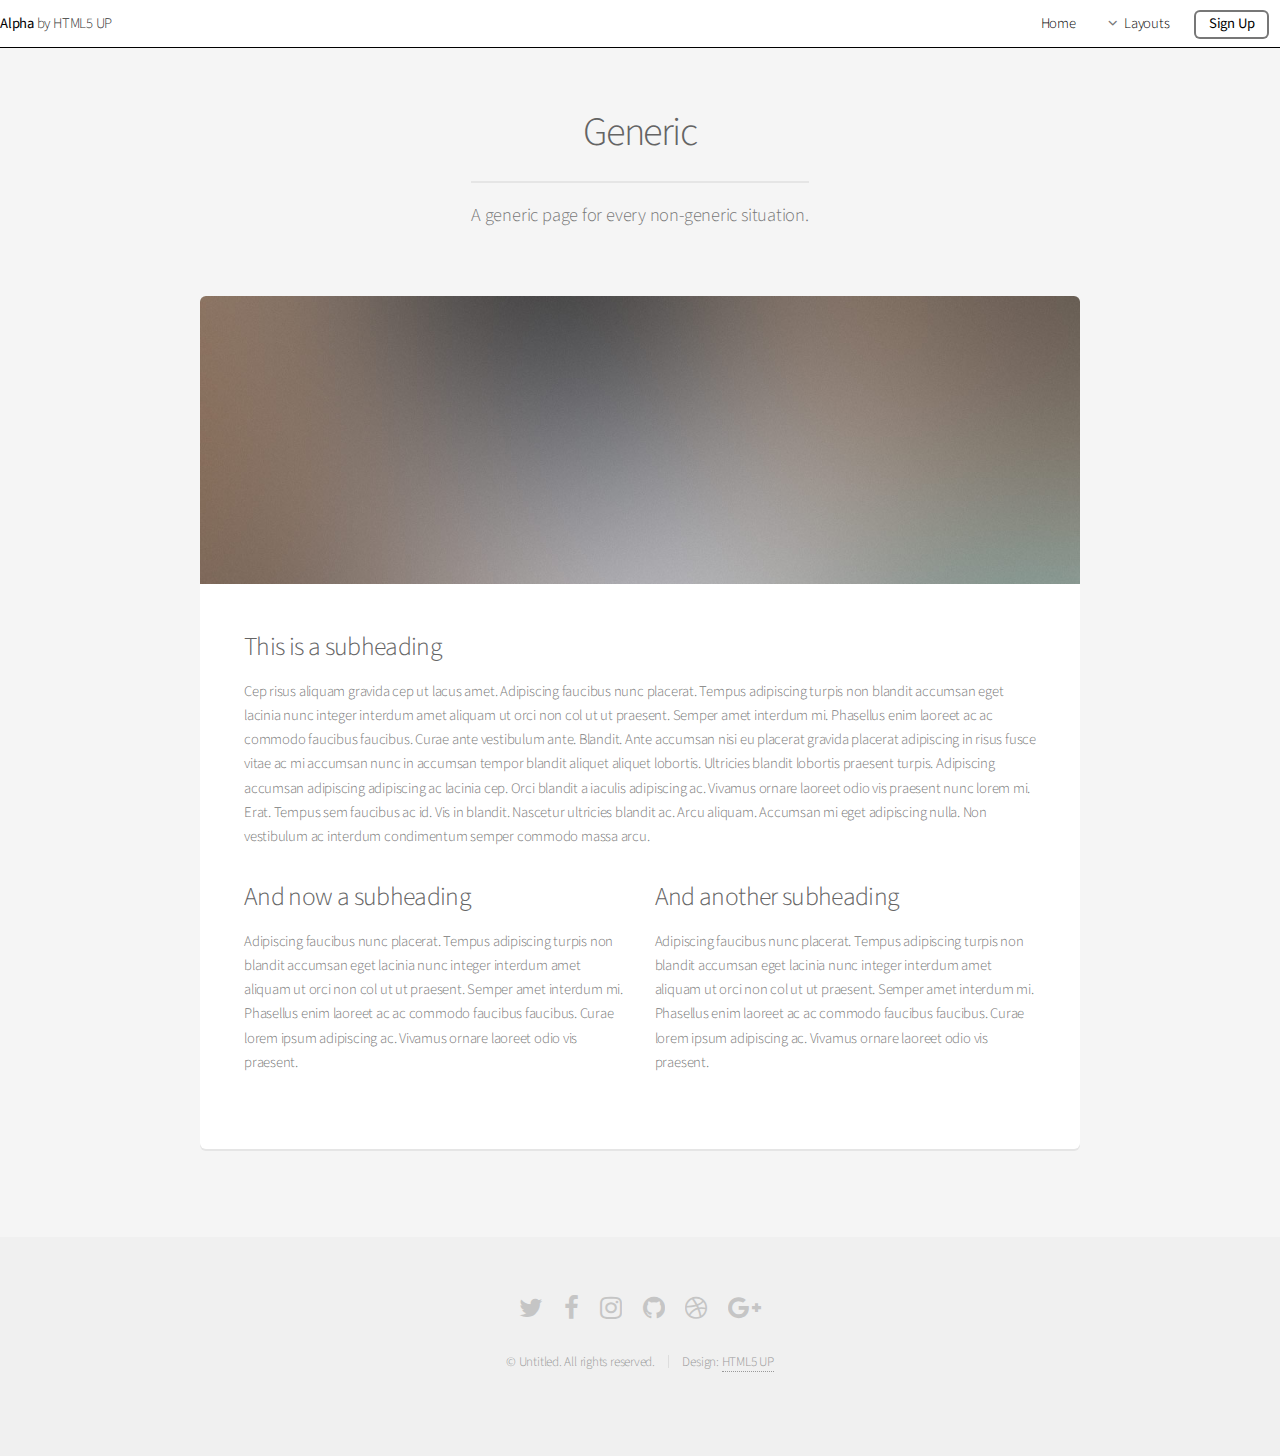
<file: generic.html>
<!DOCTYPE HTML>
<!--
	Alpha by HTML5 UP
	html5up.net | @ajlkn
	Free for personal and commercial use under the CCA 3.0 license (html5up.net/license)
-->
<html>
	<head>
		<title>Generic - Alpha by HTML5 UP</title>
		<meta charset="utf-8" />
		<meta name="viewport" content="width=device-width, initial-scale=1" />
		<!--[if lte IE 8]><script src="assets/js/ie/html5shiv.js"></script><![endif]-->
		<link rel="stylesheet" href="assets/css/main.css" />
		<!--[if lte IE 8]><link rel="stylesheet" href="assets/css/ie8.css" /><![endif]-->
	</head>
	<body>
		<div id="page-wrapper">

			<!-- Header -->
				<header id="header">
					<h1><a href="index.html">Alpha</a> by HTML5 UP</h1>
					<nav id="nav">
						<ul>
							<li><a href="index.html">Home</a></li>
							<li>
								<a href="#" class="icon fa-angle-down">Layouts</a>
								<ul>
									<li><a href="generic.html">Generic</a></li>
									<li><a href="contact.html">Contact</a></li>
									<li><a href="elements.html">Elements</a></li>
									<li>
										<a href="#">Submenu</a>
										<ul>
											<li><a href="#">Option One</a></li>
											<li><a href="#">Option Two</a></li>
											<li><a href="#">Option Three</a></li>
											<li><a href="#">Option Four</a></li>
										</ul>
									</li>
								</ul>
							</li>
							<li><a href="#" class="button">Sign Up</a></li>
						</ul>
					</nav>
				</header>

			<!-- Main -->
				<section id="main" class="container">
					<header>
						<h2>Generic</h2>
						<p>A generic page for every non-generic situation.</p>
					</header>
					<div class="box">
						<span class="image featured"><img src="images/pic01.jpg" alt="" /></span>
						<h3>This is a subheading</h3>
						<p>Cep risus aliquam gravida cep ut lacus amet. Adipiscing faucibus nunc placerat. Tempus adipiscing turpis non blandit accumsan eget lacinia nunc integer interdum amet aliquam ut orci non col ut ut praesent. Semper amet interdum mi. Phasellus enim laoreet ac ac commodo faucibus faucibus. Curae ante vestibulum ante. Blandit. Ante accumsan nisi eu placerat gravida placerat adipiscing in risus fusce vitae ac mi accumsan nunc in accumsan tempor blandit aliquet aliquet lobortis. Ultricies blandit lobortis praesent turpis. Adipiscing accumsan adipiscing adipiscing ac lacinia cep. Orci blandit a iaculis adipiscing ac. Vivamus ornare laoreet odio vis praesent nunc lorem mi. Erat. Tempus sem faucibus ac id. Vis in blandit. Nascetur ultricies blandit ac. Arcu aliquam. Accumsan mi eget adipiscing nulla. Non vestibulum ac interdum condimentum semper commodo massa arcu.</p>
						<div class="row">
							<div class="6u 12u(mobilep)">
								<h3>And now a subheading</h3>
								<p>Adipiscing faucibus nunc placerat. Tempus adipiscing turpis non blandit accumsan eget lacinia nunc integer interdum amet aliquam ut orci non col ut ut praesent. Semper amet interdum mi. Phasellus enim laoreet ac ac commodo faucibus faucibus. Curae lorem ipsum adipiscing ac. Vivamus ornare laoreet odio vis praesent.</p>
							</div>
							<div class="6u 12u(mobilep)">
								<h3>And another subheading</h3>
								<p>Adipiscing faucibus nunc placerat. Tempus adipiscing turpis non blandit accumsan eget lacinia nunc integer interdum amet aliquam ut orci non col ut ut praesent. Semper amet interdum mi. Phasellus enim laoreet ac ac commodo faucibus faucibus. Curae lorem ipsum adipiscing ac. Vivamus ornare laoreet odio vis praesent.</p>
							</div>
						</div>
					</div>
				</section>

			<!-- Footer -->
				<footer id="footer">
					<ul class="icons">
						<li><a href="#" class="icon fa-twitter"><span class="label">Twitter</span></a></li>
						<li><a href="#" class="icon fa-facebook"><span class="label">Facebook</span></a></li>
						<li><a href="#" class="icon fa-instagram"><span class="label">Instagram</span></a></li>
						<li><a href="#" class="icon fa-github"><span class="label">Github</span></a></li>
						<li><a href="#" class="icon fa-dribbble"><span class="label">Dribbble</span></a></li>
						<li><a href="#" class="icon fa-google-plus"><span class="label">Google+</span></a></li>
					</ul>
					<ul class="copyright">
						<li>&copy; Untitled. All rights reserved.</li><li>Design: <a href="http://html5up.net">HTML5 UP</a></li>
					</ul>
				</footer>

		</div>

		<!-- Scripts -->
			<script src="assets/js/jquery.min.js"></script>
			<script src="assets/js/jquery.dropotron.min.js"></script>
			<script src="assets/js/jquery.scrollgress.min.js"></script>
			<script src="assets/js/skel.min.js"></script>
			<script src="assets/js/util.js"></script>
			<!--[if lte IE 8]><script src="assets/js/ie/respond.min.js"></script><![endif]-->
			<script src="assets/js/main.js"></script>

	</body>
</html>
</file>
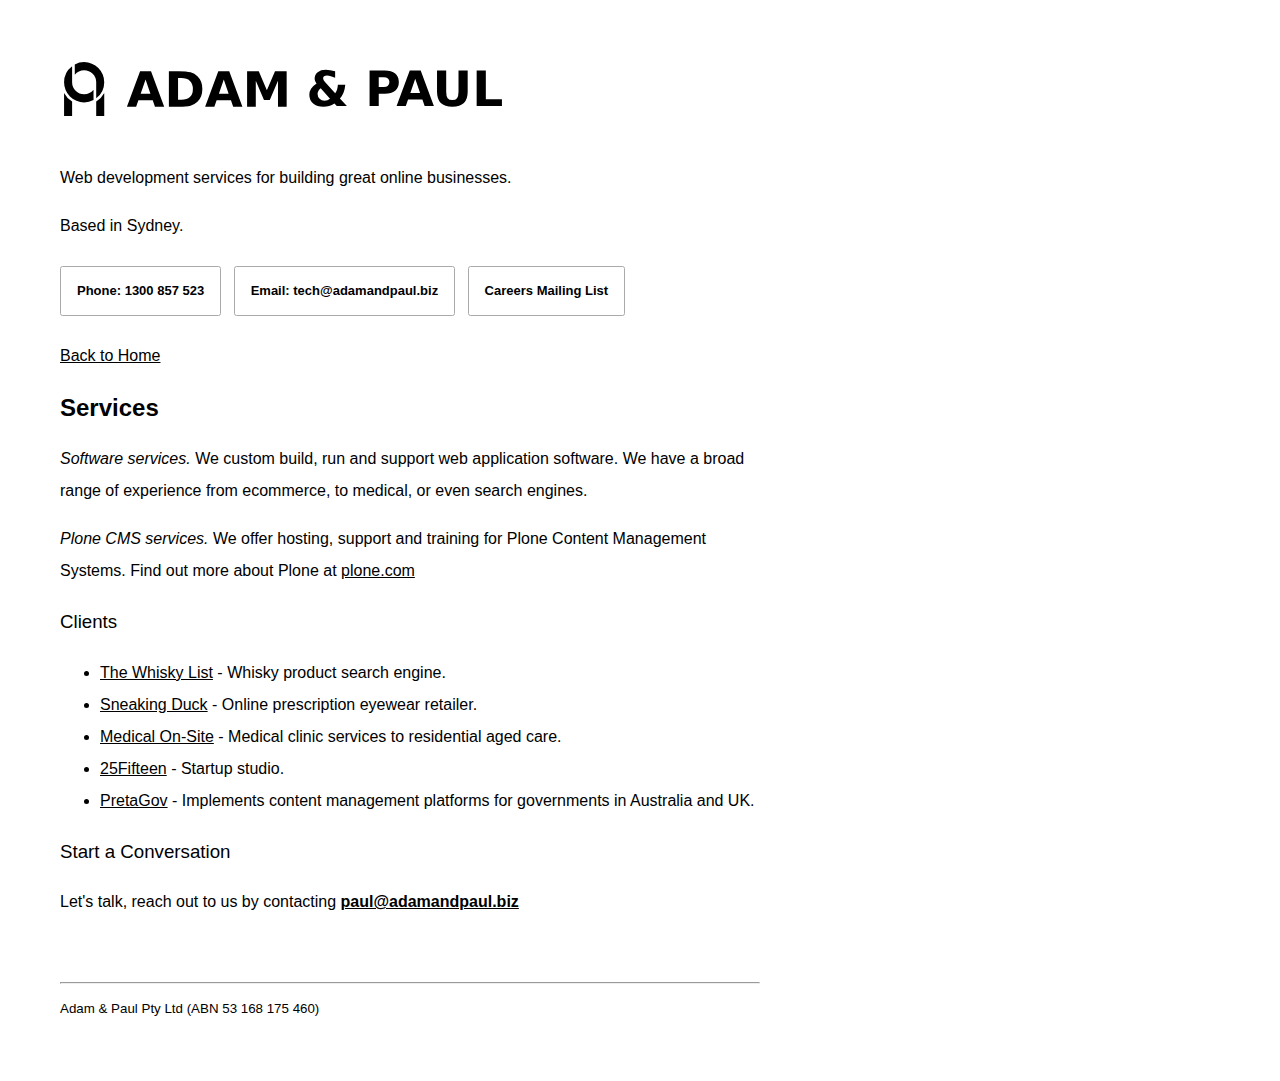
<file: services.html>
<!DOCTYPE HTML>
<!--
  Alpha by HTML5 UP
  html5up.net | @ajlkn
  Free for personal and commercial use under the CCA 3.0 license (html5up.net/license)
-->
<html lang="en">
  <head>
    <script async src="https://www.googletagmanager.com/gtag/js?id=UA-57478889-1"></script>
    <script>
      window.dataLayer = window.dataLayer || [];
function gtag(){dataLayer.push(arguments);}
gtag('js', new Date());
gtag('config', 'UA-57478889-1');
    </script>
    <meta charset="utf-8" />
    <title>Adam &amp; Paul - Building Great On-Line Businesses</title>
    <meta name="description" content="Sydney based web development and support." />
    <meta property="og:image" content="https://adamandpaul.biz/images/logo_6_by_4_1280.png" />
    <meta name="viewport" content="width=device-width, initial-scale=1" />
    <link rel="apple-touch-icon" sizes="180x180" href="/apple-touch-icon.png">
    <link rel="icon" type="image/png" sizes="32x32" href="/favicon-32x32.png">
    <link rel="icon" type="image/png" sizes="16x16" href="/favicon-16x16.png">
    <link rel="manifest" href="/manifest.json">
    <link rel="mask-icon" href="/safari-pinned-tab.svg" color="#000000">
    <meta name="theme-color" content="#ffffff">
    <style>
body {
  padding: 22px 22px 60px 22px;
  margin: 0;
  background: white;
  color: black;
  font-family: sans-serif;
  line-height: 2em;
}

:link, :visited, :link:hover {
  color: black;
}

.action {
  font-weight: bold;
}

.content {
  width: 100%;
}

@media screen and (min-width: 782px) {
  body {
    padding: 22px 22px 40px 60px;
  }
  .content {
    width: 700px;
  }
}

.button:link,
.button:visited {
  text-decoration: none;
  padding: 8px 16px;
  margin: 8px 8px 8px 0;
  border: solid thin #aaa;
  border-radius: 2.5px;
  display: inline-block;
  font-size: 13px;
  font-weight: bold;
}

.button:link:hover {
  background: #eee;
  border-color: #000
}


h3 {
  font-weight: normal;
}
    </style>
  </head>
  <body class="landing">

    <div class="content">

      <h1>
        <a href="/">
        <img class="logo" style="width: 68%; margin-left: -2.2%;" src="images/logo_wide.svg" alt="Adam & Paul" />
        </a>
      </h1>

      <p>
      Web development services for building great online businesses.
      <p/>
      <p>
      Based in Sydney.
      </p>
      <p>
      <a href="tel:+611300857523" class="button">Phone: 1300 857 523</a>
      <a href="mailto:tech@adamandpaul.biz" class="button">Email: tech@adamandpaul.biz</a>
      <a href="https://eepurl.com/dDUTSz" class="button">Careers Mailing List</a>
      </p>

      <p>
      <a href="/">Back to Home</a>
      </p>

      <h2>Services</h2>

      </p>
      <em>Software services.</em> We custom build, run and support web application software. We have a broad range of experience from ecommerce, to medical, or even
      search engines.
      </p>

      </p>
      <em>Plone CMS services.</em> We offer hosting, support and training for Plone Content Management Systems. Find out more about Plone at <a href="https://plone.com/">plone.com</a>
      </p>

      <h3>Clients</h3>

      <ul>
        <li>
          <a href="https://thewhiskylist.com">The Whisky List</a> - Whisky product search engine.
        </li>
        <li>
          <a href="https://www.sneakingduck.com.au">Sneaking Duck</a> - Online prescription eyewear retailer.
        </li>
        <li>
          <a href="https://www.medicalonsite.com.au">Medical On-Site</a> - Medical clinic services to residential aged care.
        </li>
        <li>
          <a href="http://25fifteen.com/">25Fifteen</a> - Startup studio.
        </li>
        <li>
          <a href="https://www.pretagov.com.au/">PretaGov</a> - Implements content management platforms for governments in Australia and UK.
        </li>
      </ul>

      <h3>Start a Conversation</h3>

      <p>
      Let's talk, reach out to us by contacting <a href="mailto:paul@adamandpaul.biz" class="action">paul@adamandpaul.biz</a>
      </p>


      <p style="padding-top: 2em;">
      <hr/>
      <small>Adam &amp; Paul Pty Ltd (ABN 53 168 175 460)</small>
      </p>

    </div>
  </body>
</html>
</file>
<file: index3_files/basekitcore.css>
html{}body{font-family:"Helvetica Neue",Arial,Helvetica,sans-serif;-webkit-text-size-adjust:auto;color:#000000;font-size:14px;font-style:normal;font-weight:normal;line-height:line-height;text-decoration:none;}body.edit{height:100%;}img{padding:0;border:none;}div{display:block;}label{display:inline;}b,strong{font-weight:bold;}table{display:table;}tr{display:table-row;}td{display:table-cell}ol li{list-style-type:decimal;}li{display:list-item;padding-left:1.3em;}input,textarea,select{font-family:"Helvetica Neue",Arial,Helvetica,sans-serif;text-align:left;font-size:100%;}h1,h2,h3,h4,p,blockquote{margin:0;padding:0;font-weight:normal;}body{margin:0;padding:0;}html{margin:0;padding:0;display:block;width:100%;border:none;}body.edit,body.preview{margin:0;border:0;padding:0;height:100%;overflow:hidden;}.hidden{display:none !important;}.clear{clear:both;}.noselect{-moz-user-select:none;-webkit-user-select:none;}.bk-JustifyLeft{text-align:left;}.bk-JustifyRight{text-align:right;}.bk-JustifyCenter{text-align:center;}.bk-JustifyFull{text-align:justify;}.template-container{padding:0;}.template-container:after{content:"";display:block;clear:both;visibility:hidden;line-height:0;height:0;}.template-container{display:inline-block;}html .template-container{display:block;}* html .template-container{height:1%;}.bk-box-shadow{-moz-box-shadow:3px 3px 4px #303030;-webkit-box-shadow:3px 3px 4px #303030;box-shadow:3px 3px 4px #303030;-ms-filter:"progid:DXImageTransform.Microsoft.Shadow(Strength=4,Direction=135,Color='#303030')";filter:progid:DXImageTransform.Microsoft.Shadow(Strength=4,Direction=135,Color='#303030');}.ui-slider{position:relative;width:85px;margin-right:10px;margin-left:10px;background:transparent url(http://www.gandi.ws/framework/control/slider/slider-bar.gif) no-repeat scroll 3px 8px;height:20px;}.ui-slider .ui-slider-handle{margin-left:-0.6em;position:absolute;display:block;cursor:default;background-image:url(http://www.gandi.ws/framework/control/slider/slider.png);background-repeat:no-repeat;width:20px;height:20px;z-index:100;}.ui-slider .ui-slider-value{font-size:10px;color:#333333;position:absolute;display:none;top:-16px;z-index:1000;background:#FBF7BF;border:1px solid #F5CC6B;padding:1px;margin:0;text-align:center;min-width:10px;-moz-border-radius:2px;-webkit-border-radius:2px;border-radius:2px;}article,aside,details,figcaption,figure,footer,header,hgroup,menu,nav,section{display:block;}html #page{height:100%;border:none;}html .page-primary{position:absolute;left:0;top:0;right:0;bottom:0;border:none;}html #page-primary__template{position:absolute;left:0;top:140px;width:100%;bottom:0;overflow-y:auto;z-index:3;border:none;}html .basekit-resizable{margin:0 auto;}body > img{position:absolute;}#popups{position:absolute;font-size:11px;z-index:9999999;}#popups .framework-control-calendar{width:175px;}#popups td{font-size:11px;}#page-overlay{position:fixed;bottom:0;left:0;top:0;right:0;z-index:999999;background:rgba(38,38,38,.70) url('http://www.gandi.ws/framework/images/ui/loading-spinner.gif') no-repeat center center;cursor:not-allowed;border:none;}#page-lightbox{position:absolute;z-index:999999999;cursor:default;border:none;}#page-indicator{font-size:13px;position:absolute;bottom:0;left:0;top:0;right:0;width:100%;height:100%;z-index:999999;background:rgba(38,38,38,.85) url('http://www.gandi.ws/framework/images/ui/loading-spinner.gif') no-repeat 50% 50%;cursor:wait;border:none;-ms-filter:"progid:DXImageTransform.Microsoft.Alpha(Opacity=90)";filter:alpha(opacity=90);opacity:0.9;}#page-indicator-message{font-size:13px;color:#FFFFFF;display:block;height:50px;left:0;position:absolute;right:0;top:50%;padding-top:32px;width:100%;z-index:9999;text-align:center;-ms-filter:"progid:DXImageTransform.Microsoft.Alpha(Opacity=100)";filter:alpha(opacity=100);opacity:1;border:none;}body.bk-force-trial-banner{margin-top:20px;}.bk-trial-banner-main{position:fixed;left:0;right:0;top:20px;z-index:10000;}.bk-trial-banner{position:absolute;top:-20px;left:0;right:0;height:30px;background:transparent url(http://www.gandi.ws/framework/images/ui/bk-trial-banner-bg.png) 0 0 repeat-x;z-index:10001;list-style:none;margin:0;padding:0;text-decoration:none;}.bk-trial-banner-arrow{float:right;position:relative;top:-20px;z-index:10002;display:block;background:transparent url(http://www.gandi.ws/framework/images/ui/bk-trial-banner-text-bg.png) 0 0 no-repeat;height:25px;width:32px;margin:0;padding:0;text-decoration:none;}.bk-trial-banner-logo{float:right;position:relative;top:-20px;z-index:10002;display:block;margin:0 150px 0 0;padding:0;background:transparent url(http://www.gandi.ws/framework/images/ui/bk-trial-banner-text-bg.png) -25px 0 no-repeat;height:25px;width:80px;text-decoration:none;}.bk-trial-banner-content{float:right;position:relative;top:-20px;z-index:10002;display:block;background:#0E98A7;margin:0;padding:0;color:#FFFFFF;font-size:7px;line-height:25px;text-decoration:none;}.page-tracking-pixel{width:1px;height:1px;display:none;}.package-banner-body-padding{padding-top:60px !important;}.package-banner{left:0;right:0;background:#CCC;height:60px;position:absolute;top:0;width:100%;z-index:9999999;}.theme{position:relative;}body.edit .theme,body.preview .theme,body.themeselector .theme{overflow:hidden;}body.edit .theme-settings-bar{}.theme-icon{}.theme-edit{}.theme-theme-top{height:33%;left:0;position:absolute;right:0;top:0;}.theme-theme-middle{bottom:33%;left:0;position:absolute;right:0;top:33%;}.theme-theme-bottom{bottom:0;height:33%;left:0;position:absolute;right:0;}.control-row{position:relative;display:block;padding:0;margin:0;}body.normal .control-row-content:after{content:"";display:block;clear:both;visibility:hidden;line-height:0;height:0;}body.normal .control-row-content{display:inline-block;}html[xmlns] body.normal .control-row-content{display:block;}* html body.normal .control-row-content{height:1%;}.control-row-highlight{background-image:url(http://www.gandi.ws/framework/images/ui/hatch-pattern1.png);-ms-filter:"progid:DXImageTransform.Microsoft.Alpha(Opacity=40)";filter:alpha(opacity=40);opacity:0.4;position:absolute;top:0;left:0;right:0;bottom:0;z-index:999;}.control-row-content{height:auto;}body.edit .control-row-content{position:relative;}.row-flex-top{height:33%;left:0;position:absolute;right:0;top:0;}.row-flex-middle{bottom:33%;left:0;position:absolute;right:0;top:33%;}.row-flex-bottom{bottom:0;height:33%;left:0;position:absolute;right:0;}.control-row-drag-vertical{position:absolute;height:15px;bottom:-11px;z-index:99999;background:transparent url(http://www.gandi.ws/framework/images/ui/slider-handle.png) no-repeat scroll 50% 0;cursor:row-resize;}.doing-drag .control-row-drag-vertical,body.preview .control-row-drag-vertical{display:none;}.control-row-settings-bar{position:absolute;width:23px;top:0;bottom:0;margin:0;padding:0;z-index:1000;}.control-row-settings-bar.left{left:-22px;}.control-row-settings-bar.right{right:0;}.bk-row-top{}.bk-row-bottom{}.bk-row-move-end-top{background-position:-828px 0;}.bk-row-move-end-bottom{background-position:-828px -73px;}.bk-row-move .bk-column-move-icon{float:left;display:inline;margin-top:23px;margin-left:20px;width:16px;height:16px;cursor:move;}.control-row-icons{position:absolute;top:20px;z-index:2;}.control-row-icons.right{background-color:#1d97a9;border-right:1px solid #1d97a9;-moz-border-radius-topright:3px;-webkit-border-top-right-radius:3px;-moz-border-radius-bottomright:3px;-webkit-border-bottom-right-radius:3px;border-top-right-radius:3px;border-bottom-right-radius:3px;right:-24px;}.control-row-icons.left{left:0;}.control-row-icon{width:23px;height:23px;cursor:pointer;}.control-row-settings-buffer{position:absolute;background-color:#1d97a9;width:4px;top:0;bottom:0;z-index:1;}.control-row-settings-buffer.left{right:0;-moz-border-radius-topleft:3px;-webkit-border-top-left-radius:3px;-moz-border-radius-bottomleft:3px;-webkit-border-bottom-left-radius:3px;border-top-left-radius:3px;border-bottom-left-radius:3px;}.control-row-settings-buffer.right{right:-2px;-moz-border-radius-topright:3px;-webkit-border-top-right-radius:3px;-moz-border-radius-bottomright:3px;-webkit-border-bottom-right-radius:3px;border-top-right-radius:3px;border-bottom-right-radius:3px;}.control-row-edit{background:transparent url(http://www.gandi.ws/framework/images/ui/row-edit.png) no-repeat scroll 0 0;z-index:99999;}.control-row-split{background:transparent url(http://www.gandi.ws/framework/images/ui/row-edit.png) 0 -23px no-repeat;z-index:99999;height:16px;}.control-row-move{background:transparent url(http://www.gandi.ws/framework/images/ui/row-edit.png) 0 -40px no-repeat;cursor:move;z-index:99999;}.bk-row-drag-proxy{position:absolute;width:100px;height:100px;border:1px dashed #009;background-color:#ddd;z-index:9999999;}.bk-row-marker{width:100%;height:5px;background-color:#009;}.control-row-split-container{position:absolute;display:inline;background-color:#454545;border:1px solid #000000;border-bottom-left-radius:4px;border-bottom-right-radius:4px;border-top-right-radius:4px;-webkit-box-shadow:1px 0 5px #575757;-moz-box-shadow:1px 0 5px #575757;box-shadow:1px 0 5px #575757;z-index:100004;}.control-row-split-ul{padding:5px 0;margin:0;list-style:none;width:170px;}.control-row-split-li{display:inline-block;padding:5px 0;margin:0 10px 0 0;background:red;width:20px;float:left;}.control-row-minheight-tooltip{cursor:move;display:none;position:absolute;z-index:9999;padding:2px;left:0;bottom:5px;border:1px solid #333;background:#fff;color:#000;font-size:10px;line-height:10px;}.bk-widget{position:relative;z-index:3;}.bk-widget-marker{width:100%;height:5px;background-color:#009;}.bk-widget-content{position:relative;}.bk-widget-mask{position:absolute;left:0;top:0;right:0;bottom:0;width:100%;height:100%;cursor:default;z-index:999998;background:transparent url('http://www.gandi.ws/framework/images/ui/transparent.gif') repeat 0 0;}.editing .bk-widget-mask{cursor:move;}.bk-widget-loader{position:absolute;left:0;top:0;right:0;bottom:0;width:100%;height:100%;cursor:default;z-index:99999999;background:rgba(38,38,38,.85) url('http://www.gandi.ws/framework/images/ui/loading-spinner.gif') no-repeat 50% 50%;}.bk-widget-border-left{position:absolute;left:-2px;top:-2px;bottom:-2px;width:2px;background:transparent url(http://www.gandi.ws/framework/images/ui/widget-handle-vertical-3.png) no-repeat -6px 50%;cursor:col-resize;z-index:999999;}.bk-widget-border-top{position:absolute;left:0;top:-2px;right:0;height:2px;background:transparent url(http://www.gandi.ws/framework/images/ui/widget-handle-horizontal-3.png) no-repeat 50% -6px;cursor:all-scroll;z-index:999999;}.bk-widget-border-right{position:absolute;top:-2px;right:-2px;bottom:-2px;width:2px;background:transparent url(http://www.gandi.ws/framework/images/ui/widget-handle-vertical-3.png) no-repeat -12px 50%;cursor:col-resize;z-index:999999;}.bk-widget-border-bottom{position:absolute;left:0;right:0;bottom:-2px;height:2px;background:transparent url(http://www.gandi.ws/framework/images/ui/widget-handle-horizontal-3.png) no-repeat 50% -12px;cursor:all-scroll;z-index:999999;}.bk-widget-drag-handle{position:absolute;width:8px;height:8px;border:1px solid #000;background-color:#fff;z-index:99999;}.bk-widget-side-drop-left{position:absolute;top:0;left:0;bottom:0;width:10px;z-index:999990;}.bk-widget-side-drop-right{position:absolute;top:0;right:0;bottom:0;width:10px;z-index:999990;}.bk-widget-side-drop-left.show-background,.bk-widget-side-drop-right.show-background{background-color:#009;}.bk-widget-move{position:absolute;left:2px;height:37px;padding:0;background:#202020;background:rgba(0,0,0,0.85);z-index:9999990;margin:12px 0 12px 20px;-webkit-border-radius:4px;-moz-border-radius:4px;border-radius:4px;-webkit-box-shadow:1px 0 5px #575757;-moz-box-shadow:1px 0 5px #575757;box-shadow:1px 0 5px #575757;}.bk-widget-move-end-bottom{position:absolute;height:0;width:0;border-width:10px;border-style:solid;border-color:transparent transparent #202020 transparent;border-color:transparent transparent rgba(0,0,0,0.85) transparent;top:-18px;left:15px;}.bk-widget-move-end-top{position:absolute;height:0;width:0;border-width:10px;border-style:solid;border-color:#202020 transparent transparent transparent;border-color:rgba(0,0,0,0.85) transparent transparent transparent;bottom:-18px;left:15px;}.bk-widget-move-end-bottom.bk-end-right,.bk-widget-move-end-top.bk-end-right{left:auto;right:15px;}.bk-widget-move .bk-widget-move-icon{float:left;display:inline;margin:10px;width:16px;height:16px;cursor:default;}.bk-widget-move .bk-widget-move-move{background:transparent url(http://www.gandi.ws/framework/images/ui/bk-icons.png) -112px 0 no-repeat;cursor:move;}.bk-widget-move .bk-widget-move-edit{background:transparent url(http://www.gandi.ws/framework/images/ui/bk-icons.png) -128px 0 no-repeat;cursor:pointer;}.bk-widget-move .bk-widget-move-delete{background:transparent url(http://www.gandi.ws/framework/images/ui/bk-icons.png) -80px 0 no-repeat;cursor:pointer;}.bk-widget-move .bk-widget-move-help{background:transparent url(http://www.gandi.ws/framework/images/ui/bk-icons.png) -64px 0 no-repeat;cursor:help;}.bk-widget-move .bk-widget-move-lock{background:transparent url(http://www.gandi.ws/framework/images/ui/bk-icons.png) -752px 0 no-repeat;cursor:pointer;}.bk-widget-move .bk-widget-move-lock.locked{background:transparent url(http://www.gandi.ws/framework/images/ui/bk-icons.png) -736px 0 no-repeat;}.bk-widget-move .bk-widget-move-reset{background:transparent url(http://www.gandi.ws/framework/images/ui/bk-icons.png) -848px 0 no-repeat;cursor:pointer;}.bk-widget-move .bk-widget-move-img{background:transparent url(http://www.gandi.ws/framework/images/ui/bk-icons.png) -864px 0 no-repeat;cursor:pointer;}.bk-widget-drag-proxy{position:absolute;width:100px;height:100px;border:1px dashed #009;background-color:#ddd;z-index:9999999;}.bk-widget-tooltip{display:none;position:absolute;z-index:9999;bottom:0;right:0;padding:2px;border:1px solid #333;background:#fff;color:#000;font-size:10px;line-height:10px;}.bk-no-bottom-handle-drag{background:#ffffff url(http://www.gandi.ws/framework/images/ui/no-drag-8-by-8.gif) 0 0 no-repeat;cursor:not-allowed;}.widget-feed-error{padding:10px;text-align:left;font-size:1.0em;min-height:25px;}p.widget-feed-error{padding:3px 0 0 25px;}span.bk-feed-error{float:left;height:16px;width:16px;background:transparent url(http://www.gandi.ws/framework/images/ui/bk-icons.png) no-repeat -544px 0;margin-right:5px;}.bk-form{position:relative;padding:10px 10px 8px 10px;margin:0;display:block;height:auto;}.bk-form:after{content:"";display:block;clear:both;visibility:hidden;line-height:0;height:0;}.bk-form{display:inline-block;}html[xmlns] .bk-form{display:block;}* html .bk-form{height:1%;}.bk-form-content{position:relative;}body.body .bk-form-content,body.template .bk-form-content{border:1px dotted #000;}.bk-form-border{position:absolute;left:1px;top:1px;right:1px;bottom:1px;width:100%;height:100%;cursor:default;z-index:-1;border:1px dashed #000;}.bk-form-marker{z-index:999998;background-color:#009;height:5px;}.framework-control-video{left:25%;top:25%;}.framework-control-video a{display:block;}.framework-control-video p{color:#FFF;}.framework-control-video a{color:transparent;}.framework-control-calendar{color:#fff;text-align:center;background-image:url('http://www.gandi.ws/framework/control/calendar/gradient-bg.gif');background-repeat:repeat-x;background-color:#1e1e1e;border:1px solid #808080;padding:10px;}.framework-control-calendar table{width:100%;border-collapse:collapse;border-spacing:0;font-family:sans-serif;font-size:100%;font-size-adjust:none;font-stretch:normal;font-style:normal;font-variant:normal;font-weight:normal;line-height:normal;margin:0;text-align:center;}.framework-control-calendar th{text-align:center;font-weight:bold;border:none;padding:0;vertical-align:middle;}.framework-control-calendar th.bk-calendarHead{width:100%;padding:0 0 0.6em;}.framework-control-calendar a.framework-control-calendar-buttonLeft{float:left;display:block;z-index:3;background-image:url(http://www.gandi.ws/framework/control/calendar/left.gif);bottom:0;cursor:default;height:15px;top:0;width:25px;}.framework-control-calendar a.framework-control-calendar-buttonRight{float:right;z-index:3;display:block;background-image:url(http://www.gandi.ws/framework/control/calendar/right.gif);bottom:0;cursor:default;height:15px;top:0;width:25px;}.framework-control-calendar th.bk-weekRow{height:2em;}.framework-control-calendar td.framework-control-calendar-calendarCell{width:14.28%;background:#444;height:1.6em;line-height:1.6em;padding:1px;text-align:center;white-space:nowrap;}.framework-control-calendar td.bk-selectable a{width:100%;color:#ffffff;display:block;height:1.6em;text-decoration:none;}.framework-control-calendar td.bk-highlighted{background-color:#ffffcc;color:#1e1e1e;cursor:default;height:1.6em;}.framework-control-calendar td.bk-highlighted a{color:#1e1e1e;height:1.6em;}.framework-control-calendar td.bk-selectable a.bk-selected{background-color:#b3d4ff;color:#000;height:1.6em;}.framework-control-calendar td.bk-osm{background-image:url('http://www.gandi.ws/framework/control/calendar/backstripes.gif');background-color:#000;color:#A6A6A6;cursor:default;}.framework-control-results{position:absolute;background:#EBEBEB;border:1px solid #797979;padding:5px 5px 5px 5px;margin:1px 0 0 0;z-index:99999;overflow:scroll;max-height:410px;max-height:80vh;}.framework-control-results .button-right{float:right;margin:0 10px 0 0;}.framework-control-results h3{font-size:17px;font-weight:bold;color:#535353;padding:5px 5px 5px 5px;}.framework-control-results h3.widget-search-results-pretext{padding:5px 5px 5px 25px;background:transparent url(http://www.gandi.ws/framework/images/ui/searching.gif) 0 9px no-repeat;}.framework-control-results p{font-size:10px;font-weight:normal;color:#535353;padding:5px 5px 5px 5px;}.framework-control-results ul{margin:0;padding:0;}.framework-control-results ul li{list-style-type:none;font-size:12px;padding-bottom:5px;color:#535353;}.framework-control-results ul li .widget-search-result-title{font-size:15px;padding-bottom:5px;font-weight:bold;}.framework-control-results a{font-size:15px;padding-bottom:5px;color:#CC6600;}.framework-control-results a:hover{color:#FF6600;}.framework-control-results li.page{padding:8px 2px 10px 2px;}.framework-control-results li.page span{color:#CECECE;font-size:14px;font-weight:bold;font-style:italic;}.framework-control-results .widget-search-results-close{float:right;}.framework-control-datepicker{}.framework-control-datepicker-inputcontainer{float:left;height:22px;}.framework-control-datepicker .bk-split input{width:2.5em;padding:2px;border:1px solid #666;font-size:13px;}.framework-control-datepicker input{width:8em;padding:2px;border:1px solid #666;font-size:13px;}.framework-control-datepicker-inputdaycontainer{width:50px;float:left;cursor:default;}.framework-control-datepicker-inputmonthcontainer{width:50px;float:left;cursor:default;}.framework-control-datepicker-inputyearcontainer{width:40px;float:left;cursor:default;}.framework-control-datepicker-button{margin:1px 0 0 8px;float:left;width:16px;height:16px;background:transparent url('http://www.gandi.ws/framework/control/datepicker/cal.gif');cursor:default;border:none;padding:0;}.framework-control-datepicker .bk-control{margin:4px;}.framework-control-datepicker-container{position:absolute;width:200px;font-size:11px;z-index:9999;border:1px solid #666;padding:2px;overflow:hidden;}.framework-control-calendar td{font-size:11px;}.framework-control-calendar-inputday,.control-ui-datepicker-inputmonth{width:60%;}.framework-control-calendar-inputyear{width:100%;}.framework-control-input-text{background-color:#fff;padding:2px;font-size:13px;width:95%;border:1px solid #999;}.framework-control-input-text.bk-left{float:left;}.framework-control-input-text-button{float:left;margin:3px 0 0 2px;width:22px;height:22px;cursor:pointer;background:transparent url(http://www.gandi.ws/framework/images/ui/mini-go-button.png) 0 0 no-repeat;}.framework-control-input-text-button.clicked{background-position:0 -22px;}.framework-control-input-integer{background-color:#fff;padding:2px;font-size:93%;width:100%;border:1px solid #cecece;}.control-input-select{}.framework-control-input-select{font-size:13px;}.framework-control-input-select.select-list-10{height:150px;}.framework-control-input-checkbox{}.framework-control-input-checkbox-checkbox{border:none;background:none;margin:-3px 0 0 0;padding:0;}.control-input-radio{}.framework-control-input-textarea{width:90%;height:100px;padding:2px;font-size:13px;margin-bottom:13px;border:1px solid #999;}.framework-control-paymentmethod{}.framework-control-paymentmethod ul{padding:0;margin:0;}.framework-control-paymentmethod li{float:left;width:57px;text-align:center;list-style:none;padding:0;margin:0 3px 8px 0;position:relative;}.framework-control-paymentmethod li label{text-indent:0;-webkit-border-radius:2px;-moz-border-radius:2px;border-radius:2px;background:transparent url(http://www.gandi.ws/framework/images/ui/bk-payment-methods.png) no-repeat;height:27px;width:51px;text-align:center;font-size:8px;line-height:8px;font-weight:bold;padding:10px 3px 0;color:#000;margin-bottom:3px;display:block;position:absolute;top:0;left:0px;cursor:pointer;}.framework-control-paymentmethod li input{margin-top:40px;}.framework-control-paymentmethod li.visa label,.framework-control-paymentmethod li.brazil---visa label{text-indent:-5000em;background:transparent url(http://www.gandi.ws/framework/images/ui/bk-payment-methods.png) no-repeat -228px 0;}.framework-control-paymentmethod li.american-express label,.framework-control-paymentmethod li.amex label{text-indent:-5000em;background:transparent url(http://www.gandi.ws/framework/images/ui/bk-payment-methods.png) no-repeat -57px 0;}.framework-control-paymentmethod li.mastercard label,.framework-control-paymentmethod li.brazil---mastercard label{text-indent:-5000em;background:transparent url(http://www.gandi.ws/framework/images/ui/bk-payment-methods.png) no-repeat -114px 0;}.framework-control-paymentmethod li.paypal label{text-indent:-5000em;background:transparent url(http://www.gandi.ws/framework/images/ui/bk-payment-methods.png) no-repeat -171px 0;}.framework-control-paymentmethod li.credit-card label{text-indent:-5000em;background:transparent url(http://www.gandi.ws/framework/images/ui/bk-payment-methods.png) no-repeat -342px 0;}.framework-control-paymentmethod li.direct-debit label{text-indent:-5000em;background:transparent url(http://www.gandi.ws/framework/images/ui/bk-payment-methods.png) no-repeat -399px 0;}.framework-control-paymentmethod li.maestro label{text-indent:-5000em;background:transparent url(http://www.gandi.ws/framework/images/ui/bk-payment-methods.png) no-repeat -456px 0;}.framework-control-paymentmethod li.carte-bleue label{text-indent:-5000em;background:transparent url(http://www.gandi.ws/framework/images/ui/bk-payment-methods.png) no-repeat -513px 0;}.framework-control-paymentmethod li.boleto-bancario-brazil label{text-indent:-5000em;background:transparent url(http://www.gandi.ws/framework/images/ui/bk-payment-methods.png) no-repeat -285px 0;}.framework-control-paymentmethod li.direct-debit-spain label{text-indent:-5000em;background:transparent url(http://www.gandi.ws/framework/images/ui/bk-payment-methods.png) no-repeat -570px 0;}.framework-control-paymentmethod li.brazil---cielo label{text-indent:-5000em;background:transparent url(http://www.gandi.ws/framework/images/ui/bk-payment-methods.png) no-repeat -627px 0;}.framework-control-paymentmethod li.brazil---discover label{text-indent:-5000em;background:transparent url(http://www.gandi.ws/framework/images/ui/bk-payment-methods.png) no-repeat -684px 0;}.framework-control-paymentmethod li.brazil---diners label{text-indent:-5000em;background:transparent url(http://www.gandi.ws/framework/images/ui/bk-payment-methods.png) no-repeat -741px 0;}.control-selectoptions-select-options{background-color:#111111;border:1px solid #000000;height:120px;overflow-y:auto;padding:8px;margin:0 0 10px 0;}.control-selectoptions-select-value,.control-selectoptions-select-text{-moz-background-clip:none;-moz-background-inline-policy:none;-moz-background-origin:none;-moz-border-radius:0;-webkit-border-radius:0;border-radius:0;background:#fff;border:1px solid #797979;color:#000000;font-size:14px;padding:2px 0;width:44%;}.control-selectoptions-select-options-padding{position:relative;}.control-selectoptions-select-option,.control-selectoptions-select-option-end{position:relative;padding:5px 0 5px 0;border-bottom:1px solid #cecece;}.control-selectoptions-select-option.start{padding:0 0 5px 0;}.control-selectoptions-select-value{width:38%;margin:2px;}.control-selectoptions-select-text{width:48%;margin:2px;}.control-selectoptions-select-delete{position:absolute;right:4px;top:10px;width:16px;height:16px;background:transparent url(http://www.gandi.ws/framework/images/ui/bk-icons.png) no-repeat -80px 0;cursor:pointer;}.control-selectoptions-select-append{color:#fff;font-size:12px;cursor:pointer;}.control-selectoptions-select-append-add{background:transparent url(http://www.gandi.ws/framework/images/ui/bk-icons.png) no-repeat -352px 0;width:16px;height:16px;float:left;margin:0 4px 0 0;display:block;}.control-zone{position:relative;min-height:10px;z-index:2;list-style:none;}li.control-zone{padding:0;}body.edit .control-zone.bk-empty{}.control-zone-marker{position:absolute;left:0;top:0;right:0;bottom:0;background-color:#009;}.control-zone-placeholder{background:#fff url(http://www.gandi.ws/framework/images/ui/ajax.gif) no-repeat 50% 50%;min-height:40px;}.framework-control-rating{position:relative;margin:0;padding:0;display:block;}.framework-control-rating-star{cursor:default;float:left;width:20px;height:20px;background:transparent url(http://www.gandi.ws/framework/control/rating/stars20.png) no-repeat 0 0;}.framework-control-rating-star.bk-on{background-position:0 -40px;}.framework-control-rating-star.bk-hover{background-position:0 -20px;}.framework-control-rating-star.bk-blank{background-position:0 0;}span.framework-control-rating-value{display:none;}.lightbox{}.editor-lightbox-messagebox{}.editor-lightbox-messagebox-content{}.editor-lightbox-messagebox-message{padding:0;font-size:13px;margin-bottom:0;}.lightbox-form-messagebox-buttons{bottom:-59px;}.editor-login{left:100px;top:50%;bottom:50%;width:226px;height:215px;position:fixed;z-index:9999999;font-size:15px;-webkit-box-shadow:0 1px 5px #252525;-moz-box-shadow:0 1px 5px #252525;box-shadow:0 1px 5px #252525;padding:10px 5px;background:#BBBBBB;background:rgb(222,222,222);background:-moz-linear-gradient(top,rgba(222,222,222,1) 0%,rgba(222,222,222,1) 0%,rgba(222,222,222,1) 40%,rgba(191,191,191,1) 100%);background:-webkit-gradient(linear,left top,left bottom,color-stop(0%,rgba(222,222,222,1)),color-stop(0%,rgba(222,222,222,1)),color-stop(40%,rgba(222,222,222,1)),color-stop(100%,rgba(191,191,191,1)));background:-webkit-linear-gradient(top,rgba(222,222,222,1) 0%,rgba(222,222,222,1) 0%,rgba(222,222,222,1) 40%,rgba(191,191,191,1) 100%);background:-o-linear-gradient(top,rgba(222,222,222,1) 0%,rgba(222,222,222,1) 0%,rgba(222,222,222,1) 40%,rgba(191,191,191,1) 100%);background:-ms-linear-gradient(top,rgba(222,222,222,1) 0%,rgba(222,222,222,1) 0%,rgba(222,222,222,1) 40%,rgba(191,191,191,1) 100%);filter:progid:DXImageTransform.Microsoft.gradient( startColorstr='#dedede',endColorstr='#bfbfbf',GradientType=0 );background:linear-gradient(top,rgba(222,222,222,1) 0%,rgba(222,222,222,1) 0%,rgba(222,222,222,1) 40%,rgba(191,191,191,1) 100%);-moz-border-radius:5px;-webkit-border-radius:5px;border-radius:5px;}.editor-login-logincontent{margin:0 5px 0 5px;padding:0;}.editor-login-spacer{position:relative;height:10px;}.editor-login-row{margin:0 0 10px 0;}.editor-login-label{font-size:13px;color:#444444;clear:both;display:block;padding-bottom:3px;}.editor-login .framework-control-input-text,.editor-login .framework-control-input-password{-moz-border-radius:3px;-webkit-border-radius:3px;border-radius:3px;background:white url("http://www.gandi.ws/framework/images/ui/formspritemap.png") no-repeat scroll 0 0;font-size:12px;border:1px solid #959595;height:22px;width:200px;}.editor-login .framework-control-input-text:focus,.editor-login .framework-control-input-password:focus{border:1px solid #333333;}.editor-login-buttons{clear:both;margin:0 0 0 0;padding:10px 0 0 0;position:absolute;right:10px;left:10px;bottom:10px;border-top:1px inset #bfbfbf;}.editor-login-buttons a.bk-button{float:right;margin:0;}.editor-login-buttons a.bk-button.clear{float:left;color:#444444;text-shadow:none;background:none;border:none;padding:0;-webkit-box-shadow:none;-moz-box-shadow:none;box-shadow:none;}.editor-login-buttons a.bk-button.clear:hover{color:#ffffff;}.editor-login-loginsuccess{display:none;background:rgba(38,38,38,.85) url('http://www.gandi.ws/framework/images/ui/loading-spinner.gif') center center no-repeat;color:#fff;position:absolute;left:0;right:0;top:0;bottom:0;z-index:999999999;-ms-filter:"progid:DXImageTransform.Microsoft.Alpha(Opacity=90)";filter:alpha(opacity=90);opacity:0.9;-moz-border-radius:4px;-webkit-border-radius:4px;border-radius:4px;}.editor-login-logoutcontent{display:none;height:100%;color:black;}.editor-login-title{font-style:normal;font-weight:900;font-size:16px;background:transparent;padding:0 0 6px 10px;color:#303030;text-shadow:1px 1px 1px #F5F5F5;position:relative;left:0;top:0;}.editor-login .control-window-content{float:left;margin:10px 0 0 5px;padding:0;}.editor-login-storeuser{font-size:12px;color:#444444;text-align:left;}.editor-login-storeuser .framework-control-input-checkbox{cursor:pointer;margin:0 4px 0 0;float:left;}.editor-login-storeuser label{cursor:pointer;}.editor-login-error-message{display:none;position:absolute;top:3px;left:4px;width:226px;height:37px;z-index:999;padding:0;text-align:center;font-size:11px;font-weight:bold;color:#F2F2F2;border:1px solid #F2F2F2;background:#B9B768;-moz-border-radius:5px;-webkit-border-radius:5px;border-radius:5px;-webkit-box-shadow:0 1px 1px #8A8A8A;-moz-box-shadow:0 1px 1px #8A8A8A;box-shadow:0 1px 1px #8A8A8A;}.editor-login-error-message-icon{position:absolute;top:10px;left:10px;height:16px;width:17px;background:transparent url(http://www.gandi.ws/framework/images/ui/bk-icons.png) -544px 0 no-repeat;}.editor-login-error-message-text{position:relative;top:5px;left:35px;width:187px;text-align:left;}select.chzn-done{display:none !important;}.chzn-container{font-size:14px;position:relative;display:inline-block;zoom:1;*display:inline;float:left;}.chzn-container .chzn-drop{background:#fff;border:1px solid #aaa;border-top:0;position:absolute;top:29px;left:0;-webkit-box-shadow:0 4px 5px rgba(0,0,0,.15);-moz-box-shadow:0 4px 5px rgba(0,0,0,.15);-o-box-shadow:0 4px 5px rgba(0,0,0,.15);box-shadow:0 4px 5px rgba(0,0,0,.15);z-index:999;}.chzn-container-single .chzn-single{background:#fff url(http://www.gandi.ws/editor/brand/basekit/images/bk-buttons.jpg) 0 -145px repeat-x;-webkit-border-radius:4px;-moz-border-radius:4px;border-radius:4px;-moz-background-clip:padding;-webkit-background-clip:padding-box;background-clip:padding-box;border:1px solid #005050;display:block;overflow:hidden;white-space:nowrap;position:relative;height:26px;line-height:26px;padding:0 0 0 8px;color:#fff;text-decoration:none;font-weight:bold;-webkit-box-shadow:0 1px 0 rgba(255,255,255,.25);-moz-box-shadow:0 1px 0 rgba(255,255,255,.25);box-shadow:0 1px 0 rgba(255,255,255,.25);}}.chzn-container-single .chzn-single span{margin-right:26px;display:block;overflow:hidden;white-space:nowrap;-o-text-overflow:ellipsis;-ms-text-overflow:ellipsis;text-overflow:ellipsis;font-weight:bold;}.chzn-container-single .chzn-single div{-webkit-border-radius:0 4px 4px 0;-moz-border-radius:0 4px 4px 0;border-radius:0 4px 4px 0;-moz-background-clip:padding;-webkit-background-clip:padding-box;background-clip:padding-box;background:#ccc;background-image:-webkit-gradient(linear,left bottom,left top,color-stop(0,#ccc),color-stop(0.6,#eee));background-image:-webkit-linear-gradient(center bottom,#ccc 0%,#eee 60%);background-image:-moz-linear-gradient(center bottom,#ccc 0%,#eee 60%);background-image:-o-linear-gradient(bottom,#ccc 0%,#eee 60%);background-image:-ms-linear-gradient(top,#cccccc 0%,#eeeeee 60%);filter:progid:DXImageTransform.Microsoft.gradient( startColorstr='#cccccc',endColorstr='#eeeeee',GradientType=0 );background-image:linear-gradient(top,#cccccc 0%,#eeeeee 60%);border-left:1px solid #aaa;position:absolute;right:0;top:0;display:block;height:100%;width:18px;}.chzn-container-single .chzn-single div b{background:url(http://www.gandi.ws/editor/brand/basekit/images/chosen-sprite.png) no-repeat 0 1px;display:block;width:100%;height:100%;}.chzn-container-single .chzn-search{padding:3px 4px;margin:0;white-space:nowrap;}.chzn-container-single .chzn-search input{background:#fff url(http://www.gandi.ws/editor/brand/basekit/images/chosen-sprite.png) no-repeat 100% -20px;background:url(http://www.gandi.ws/editor/brand/basekit/images/chosen-sprite.png) no-repeat 100% -20px,-webkit-gradient(linear,left bottom,left top,color-stop(0.85,white),color-stop(0.99,#eeeeee));background:url(http://www.gandi.ws/editor/brand/basekit/images/chosen-sprite.png) no-repeat 100% -20px,-webkit-linear-gradient(center bottom,white 85%,#eeeeee 99%);background:url(http://www.gandi.ws/editor/brand/basekit/images/chosen-sprite.png) no-repeat 100% -20px,-moz-linear-gradient(center bottom,white 85%,#eeeeee 99%);background:url(http://www.gandi.ws/editor/brand/basekit/images/chosen-sprite.png) no-repeat 100% -20px,-o-linear-gradient(bottom,white 85%,#eeeeee 99%);background:url(http://www.gandi.ws/editor/brand/basekit/images/chosen-sprite.png) no-repeat 100% -20px,-ms-linear-gradient(top,#ffffff 85%,#eeeeee 99%);background:url(http://www.gandi.ws/editor/brand/basekit/images/chosen-sprite.png) no-repeat 100% -20px,-ms-linear-gradient(top,#ffffff 85%,#eeeeee 99%);background:url(http://www.gandi.ws/editor/brand/basekit/images/chosen-sprite.png) no-repeat 100% -20px,linear-gradient(top,#ffffff 85%,#eeeeee 99%);margin:1px 0;padding:4px 20px 4px 5px;outline:0;border:1px solid #aaa;font-family:sans-serif;font-size:1em;}.chzn-container-single .chzn-drop{-webkit-border-radius:0 0 4px 4px;-moz-border-radius:0 0 4px 4px;border-radius:0 0 4px 4px;-moz-background-clip:padding;-webkit-background-clip:padding-box;background-clip:padding-box;}.chzn-container-multi .chzn-choices{background-color:#fff;background-image:-webkit-gradient(linear,left bottom,left top,color-stop(0.85,white),color-stop(0.99,#eeeeee));background-image:-webkit-linear-gradient(center bottom,white 85%,#eeeeee 99%);background-image:-moz-linear-gradient(center bottom,white 85%,#eeeeee 99%);background-image:-o-linear-gradient(bottom,white 85%,#eeeeee 99%);background-image:-ms-linear-gradient(top,#ffffff 85%,#eeeeee 99%);filter:progid:DXImageTransform.Microsoft.gradient( startColorstr='#ffffff',endColorstr='#eeeeee',GradientType=0 );background-image:linear-gradient(top,#ffffff 85%,#eeeeee 99%);border:1px solid #aaa;margin:0;padding:0;cursor:text;overflow:hidden;height:auto !important;height:1%;position:relative;}.chzn-container-multi .chzn-choices li{float:left;list-style:none;}.chzn-container-multi .chzn-choices .search-field{white-space:nowrap;margin:0;padding:0;}.chzn-container-multi .chzn-choices .search-field input{color:#666;background:transparent !important;border:0 !important;padding:5px;margin:1px 0;outline:0;-webkit-box-shadow:none;-moz-box-shadow:none;-o-box-shadow:none;box-shadow:none;}.chzn-container-multi .chzn-choices .search-field .default{color:#999;}.chzn-container-multi .chzn-choices .search-choice{-webkit-border-radius:3px;-moz-border-radius:3px;border-radius:3px;-moz-background-clip:padding;-webkit-background-clip:padding-box;background-clip:padding-box;background-color:#e4e4e4;background-image:-webkit-gradient(linear,left bottom,left top,color-stop(0,#e4e4e4),color-stop(0.7,#eeeeee));background-image:-webkit-linear-gradient(center bottom,#e4e4e4 0%,#eeeeee 70%);background-image:-moz-linear-gradient(center bottom,#e4e4e4 0%,#eeeeee 70%);background-image:-o-linear-gradient(bottom,#e4e4e4 0%,#eeeeee 70%);background-image:-ms-linear-gradient(top,#e4e4e4 0%,#eeeeee 70%);filter:progid:DXImageTransform.Microsoft.gradient( startColorstr='#e4e4e4',endColorstr='#eeeeee',GradientType=0 );background-image:linear-gradient(top,#e4e4e4 0%,#eeeeee 70%);color:#333;border:1px solid #b4b4b4;line-height:13px;padding:3px 19px 3px 6px;margin:3px 0 3px 5px;position:relative;}.chzn-container-multi .chzn-choices .search-choice span{cursor:default;}.chzn-container-multi .chzn-choices .search-choice-focus{background:#d4d4d4;}.chzn-container-multi .chzn-choices .search-choice .search-choice-close{display:block;position:absolute;right:5px;top:6px;width:8px;height:9px;font-size:1px;background:url(http://www.gandi.ws/editor/brand/basekit/images/chosen-sprite.png) right top no-repeat;}.chzn-container-multi .chzn-choices .search-choice .search-choice-close:hover{background-position:right -9px;}.chzn-container-multi .chzn-choices .search-choice-focus .search-choice-close{background-position:right -9px;}.chzn-container .chzn-results{margin:0 4px 4px 0;max-height:190px;padding:0 0 0 4px;position:relative;overflow-x:hidden;overflow-y:auto;color:#333;}.chzn-container-multi .chzn-results{margin:-1px 0 0;padding:0;}.chzn-container .chzn-results li{line-height:80%;padding:7px 7px 8px;margin:0;list-style:none;}.chzn-container .chzn-results .active-result{cursor:pointer;}.chzn-container .chzn-results .highlighted{background:#3875d7;color:#fff;}.chzn-container .chzn-results li em{background:#feffde;font-style:normal;}.chzn-container .chzn-results .highlighted em{background:transparent;}.chzn-container .chzn-results .no-results{background:#f4f4f4;}.chzn-container .chzn-results .group-result{cursor:default;color:#999;font-weight:bold;}.chzn-container .chzn-results .group-option{padding-left:20px;line-height:18px;}.chzn-container-multi .chzn-drop .result-selected{display:none;}.chzn-container-active .chzn-single{-webkit-box-shadow:0 0 5px rgba(0,0,0,.3);-moz-box-shadow:0 0 5px rgba(0,0,0,.3);-o-box-shadow:0 0 5px rgba(0,0,0,.3);box-shadow:0 0 5px rgba(0,0,0,.3);border:1px solid #5897fb;}.chzn-container-active .chzn-single-with-drop{border:1px solid #aaa;-webkit-box-shadow:0 1px 0 #fff inset;-moz-box-shadow:0 1px 0 #fff inset;-o-box-shadow:0 1px 0 #fff inset;box-shadow:0 1px 0 #fff inset;background-color:#eee;background-image:-webkit-gradient(linear,left bottom,left top,color-stop(0,white),color-stop(0.5,#eeeeee));background-image:-webkit-linear-gradient(center bottom,white 0%,#eeeeee 50%);background-image:-moz-linear-gradient(center bottom,white 0%,#eeeeee 50%);background-image:-o-linear-gradient(bottom,white 0%,#eeeeee 50%);background-image:-ms-linear-gradient(top,#ffffff 0%,#eeeeee 50%);filter:progid:DXImageTransform.Microsoft.gradient( startColorstr='#ffffff',endColorstr='#eeeeee',GradientType=0 );background-image:linear-gradient(top,#ffffff 0%,#eeeeee 50%);-webkit-border-bottom-left-radius:0;-webkit-border-bottom-right-radius:0;-moz-border-radius-bottomleft:0;-moz-border-radius-bottomright:0;border-bottom-left-radius:0;border-bottom-right-radius:0;color:#333;}.chzn-container-active .chzn-single-with-drop div{background:transparent;border-left:none;}.chzn-container-active .chzn-single-with-drop div b{background-position:-18px 1px;}.chzn-container-active .chzn-choices{-webkit-box-shadow:0 0 5px rgba(0,0,0,.3);-moz-box-shadow:0 0 5px rgba(0,0,0,.3);-o-box-shadow:0 0 5px rgba(0,0,0,.3);box-shadow:0 0 5px rgba(0,0,0,.3);border:1px solid #5897fb;}.chzn-container-active .chzn-choices .search-field input{color:#111 !important;}.chzn-rtl{direction:rtl;text-align:right;}.chzn-rtl .chzn-single{padding-left:0;padding-right:8px;}.chzn-rtl .chzn-single span{margin-left:26px;margin-right:0;}.chzn-rtl .chzn-single div{left:0;right:auto;border-left:none;border-right:1px solid #aaaaaa;-webkit-border-radius:4px 0 0 4px;-moz-border-radius:4px 0 0 4px;border-radius:4px 0 0 4px;}.chzn-rtl .chzn-choices li{float:right;}.chzn-rtl .chzn-choices .search-choice{padding:3px 6px 3px 19px;margin:3px 5px 3px 0;}.chzn-rtl .chzn-choices .search-choice .search-choice-close{left:5px;right:auto;background-position:right top;}.chzn-rtl.chzn-container-single .chzn-results{margin-left:4px;margin-right:0;padding-left:0;padding-right:4px;}.chzn-rtl .chzn-results .group-option{padding-left:0;padding-right:20px;}.chzn-rtl.chzn-container-active .chzn-single-with-drop div{border-right:none;}.chzn-rtl .chzn-search input{background:url(http://www.gandi.ws/editor/brand/basekit/images/chosen-sprite.png) no-repeat -38px -20px,#ffffff;background:url(http://www.gandi.ws/editor/brand/basekit/images/chosen-sprite.png) no-repeat -38px -20px,-webkit-gradient(linear,left bottom,left top,color-stop(0.85,white),color-stop(0.99,#eeeeee));background:url(http://www.gandi.ws/editor/brand/basekit/images/chosen-sprite.png) no-repeat -38px -20px,-webkit-linear-gradient(center bottom,white 85%,#eeeeee 99%);background:url(http://www.gandi.ws/editor/brand/basekit/images/chosen-sprite.png) no-repeat -38px -20px,-moz-linear-gradient(center bottom,white 85%,#eeeeee 99%);background:url(http://www.gandi.ws/editor/brand/basekit/images/chosen-sprite.png) no-repeat -38px -20px,-o-linear-gradient(bottom,white 85%,#eeeeee 99%);background:url(http://www.gandi.ws/editor/brand/basekit/images/chosen-sprite.png) no-repeat -38px -20px,-ms-linear-gradient(top,#ffffff 85%,#eeeeee 99%);background:url(http://www.gandi.ws/editor/brand/basekit/images/chosen-sprite.png) no-repeat -38px -20px,-ms-linear-gradient(top,#ffffff 85%,#eeeeee 99%);background:url(http://www.gandi.ws/editor/brand/basekit/images/chosen-sprite.png) no-repeat -38px -20px,linear-gradient(top,#ffffff 85%,#eeeeee 99%);padding:4px 5px 4px 20px;}.lightbox{width:590px;}.lightbox .lb-main{position:relative;margin:0;padding:0;}.lightbox .lb-inner{position:relative;top:0;right:0;left:0;bottom:0;padding:10px 5px;font-size:15px;-webkit-box-shadow:0 1px 5px #252525;-moz-box-shadow:0 1px 5px #252525;box-shadow:0 1px 5px #252525;-moz-border-radius:5px;-webkit-border-radius:5px;border-radius:5px;background:rgb(222,222,222);background:-moz-linear-gradient(top,rgba(222,222,222,1) 0%,rgba(222,222,222,1) 0%,rgba(222,222,222,1) 40%,rgba(191,191,191,1) 100%);background:-webkit-gradient(linear,left top,left bottom,color-stop(0%,rgba(222,222,222,1)),color-stop(0%,rgba(222,222,222,1)),color-stop(40%,rgba(222,222,222,1)),color-stop(100%,rgba(191,191,191,1)));background:-webkit-linear-gradient(top,rgba(222,222,222,1) 0%,rgba(222,222,222,1) 0%,rgba(222,222,222,1) 40%,rgba(191,191,191,1) 100%);background:-o-linear-gradient(top,rgba(222,222,222,1) 0%,rgba(222,222,222,1) 0%,rgba(222,222,222,1) 40%,rgba(191,191,191,1) 100%);background:-ms-linear-gradient(top,rgba(222,222,222,1) 0%,rgba(222,222,222,1) 0%,rgba(222,222,222,1) 40%,rgba(191,191,191,1) 100%);background:linear-gradient(top,rgba(222,222,222,1) 0%,rgba(222,222,222,1) 0%,rgba(222,222,222,1) 40%,rgba(191,191,191,1) 100%);}.lightbox-option{margin:0;}.lightbox h2.bk-lb-title{font-style:normal;font-weight:900;font-size:16px;background:transparent;padding:0 0 6px 10px;color:#303030;text-shadow:1px 1px 1px #F5F5F5;position:relative;left:0;top:0;}.lightbox h3.bk-lb-h3{margin:10px 0 10px 0;padding:0;font-size:14px;color:#444444;background:transparent;border:none;font-weight:normal;}.lightbox-content{clear:both;margin:6px 0 0 0;padding:10px;overflow:hidden;color:#444444;}.lightbox p.bk-content-p{margin:0 0 10px 0;padding:0 0 3px 0;font-size:13px;background:transparent;}#bk-preview-image-overlay-image{-moz-border-radius:5px;-webkit-border-radius:5px;border-radius:5px;}.lightbox div.lb-message{position:relative;clear:both;padding:6px 0 6px 40px;font-size:12px;font-weight:bold;color:#fff;background-color:#919191;-moz-border-radius:5px;-webkit-border-radius:5px;border-radius:5px;-webkit-box-shadow:0 0 2px #333 inset;-moz-box-shadow:0 0 2px #333 inset;box-shadow:0 0 2px #333 inset;text-shadow:0 -1px 0 #444;display:block;}.lightbox-ajax-message-icon{position:absolute;top:7px;left:10px;height:16px;width:16px;background:transparent url(http://www.gandi.ws/framework/images/ui/bk-icons.png) -544px 0 no-repeat;}.editor-lightbox-error{position:absolute;width:100%;height:40px;z-index:999;overflow:hidden;top:0;left:0;}.editor-lightbox-error-message{position:relative;top:-40px;left:0;z-index:999;height:30px;margin:0 auto 0 auto;}.editor-lightbox-error-padding{position:absolute;left:30px;top:7px;right:10px;z-index:999;}.lb-spacer{height:20px;}.lb-spacer-small{height:10px;}.lightbox form.bk-lb-form{margin:0;padding:0;}.lightbox .lb-form-row{padding-bottom:10px;text-align:left;}.lightbox div.lb-form-row label{font-size:13px;color:#444444;clear:both;display:block;padding-bottom:3px;}.lightbox div.lb-form-row label span{}.lightbox .lb-form-row.checkbox{padding-bottom:0;}.lightbox .checkbox label{display:inline;float:left;}.lightbox div.lb-form-row div.lb-form-row-description{font-size:13px;text-align:left;width:100%;margin:10px 0 10px 0;padding:0;color:#535353;}.lightbox .col1{width:49%;float:left;}.lightbox .col2{width:49%;float:right;}.lightbox .framework-control-input-select{width:97%;}.lightbox .lb-image-row,.lightbox .lb-video-row{margin:10px 0 10px 0;padding:10px 10px 10px 10px;clear:both;border:1px solid transparent;background-color:transparent;-moz-border-radius:5px;-webkit-border-radius:5px;border-radius:5px;}.lightbox .lb-image-row img.lb-image,.lightbox .lb-video-row img.lb-image{float:left;padding:5px;margin:0 10px 0 0;}.lightbox div.lb-image-row img.lb-image,.lightbox div.lb-video-row img.lb-image{background:#2E2E2E;border:1px solid #A3A3A3;-moz-border-radius:5px;-webkit-border-radius:5px;border-radius:5px;}.lightbox div.lb-image-row h2,.lightbox div.lb-video-row h2{color:#D2D2D2;}.lightbox div.lb-image-row h3,.lightbox div.lb-video-row h3{font-size:16px;}.lightbox div.lb-image-row p,.lightbox div.lb-video-row p{margin:-2px 0 0 2px;font-size:13px;text-align:justify;color:#A3A3A3;}.lightbox .lb-table-row{margin:0;padding:10px 0 10px 0;clear:both;}.lightbox div.lb-table-row table{width:100%;background:#DDDDDD;border:1px solid #CC6600;-webkit-border-bottom-right-radius:5px;-webkit-border-bottom-left-radius:5px;-moz-border-radius-bottomright:5px;-moz-border-radius-bottomleft:5px;border-bottom-right-radius:5px;border-bottom-left-radius:5px;}.lightbox div.lb-table-row caption{margin:0;padding:5px 0 5px 0;background:#CC6600;border-top:1px solid #CC6600;border-left:1px solid #CC6600;border-right:1px solid #CC6600;color:#000;font-size:13px;font-style:italic;font-weight:bold;-webkit-border-bottom-right-radius:5px;-webkit-border-bottom-left-radius:5px;-moz-border-radius-bottomright:5px;-moz-border-radius-bottomleft:5px;border-bottom-right-radius:5px;border-bottom-left-radius:5px;}.lightbox div.lb-table-row th{margin:0;padding:3px 3px 3px 3px;text-align:left;background:#BF6000;color:#000;font-size:13px;}.lightbox div.lb-table-row td{margin:0;padding:3px 3px 3px 3px;text-align:left;color:#4B4B4B;font-size:13px;font-style:italic;}.lightbox div.lb-table-row tr.stripe{background:#BBBBBB;}.lightbox div.lb-table-row tr:hover{background:#FFCC66;}.lightbox div.lb-table-row td:hover{background:#FF9933;color:#333;}.lightbox div.bk-templates-holder{position:relative;width:100%;height:170px;white-space:nowrap;overflow:auto;overflow-x:scroll;overflow-y:hidden;background:#575757;}.lightbox .bk-templates-wrapper{position:absolute;margin:0 -10000px 0 0;padding:3px 3px 3px 3px;/width:800px;}.lightbox div.bk-template{display:inline;float:left;text-align:center;margin:3px 3px 0 3px;padding:3px 3px 3px 3px;background:#8F8F8F;}.lightbox div.bk-template img{border:1px solid #333333;}.lightbox div.bk-template em{display:block;padding:0 0 3px 0;font-family:Georgia;font-style:italic;font-size:11px;color:#000;}.lightbox div.bk-template:hover{background:#CC6600;}.lightbox a{font-size:13px;color:#000000;}.lightbox a:hover{color:#FFFFFF;}.lightbox a.bk-button{color:#cbcbcb;}.lightbox a:hover.bk-button{color:#fff;}.lightbox a.bk-button.clear{color:#444444;float:left;padding:0;margin:0;clear:none;}.lightbox a:hover.bk-button.clear{color:#fff;}.lightbox .clearboth{clear:both;}.lightbox div.lb-main hr{height:0;margin:0;border-top:1px dashed #4A4A4A;border-bottom:transparent;border-left:transparent;border-right:transparent;background-color:transparent;color:transparent;}.lightbox ul.lb-list{list-style:none;margin:0;padding:0;}.lightbox ul.lb-list li{font-size:13px;cursor:pointer;cursor:hand;color:#C5C5C5;list-style:none;margin:0 8px 8px 0;padding:2px 0 2px 20px;position:relative;}.lightbox ul.lb-list li span.icon{position:absolute;top:1px;left:0;height:16px;width:16px;background:transparent url(http://www.gandi.ws/framework/images/ui/bk-icons.png) -272px 0 no-repeat;}.lightbox ul.lb-list li em{font-size:11px;color:#7F7F7F;display:block;clear:both;margin-top:2px;font-style:normal;}.lightbox ul.lb-list li:hover{color:#FFCC00;-moz-border-radius:5px;-webkit-border-radius:5px;border-radius:5px;}.lightbox-ajax{position:absolute;top:0;left:0;right:0;bottom:0;background:rgba(38,38,38,.85) url('http://www.gandi.ws/framework/images/ui/loading-spinner.gif') no-repeat 50% 50%;z-index:99999;-ms-filter:"progid:DXImageTransform.Microsoft.Alpha(Opacity=90)";filter:alpha(opacity=90);opacity:0.9;-moz-border-radius:5px;-webkit-border-radius:5px;border-radius:5px;}.lightbox-ajax-message{color:#FFFFFF;position:relative;top:40%;font-size:12px;height:50px;width:100%;z-index:9999;text-align:center;opacity:1;border:none;}.lightbox .multi-column-list ul{width:100%;margin:0 10px 10px 0;padding:0 0 10px 0;list-style:none;overflow:auto;clear:both;background:#4F4F4F;-moz-border-radius:5px;-webkit-border-radius:5px;border-radius:5px;}.lightbox .multi-column-list li{list-style:none;width:160px;float:left;margin:8px 0 0 0;padding:0 10px 0 0;line-height:15px;}.lightbox .multi-column-list label{font-size:11px;color:#000;}.lightbox ul.lb-tab-list{position:relative;top:10px;left:0;margin:0;padding:0;}.lightbox ul.lb-tab-list li{position:relative;display:inline;font-size:13px;cursor:pointer;cursor:hand;list-style:none;color:#868686;background-color:#D7D7D7;margin:0 1px 0 0;padding:8px 16px 8px 16px;z-index:100;-webkit-border-top-left-radius:5px;-webkit-border-top-right-radius:5px;-moz-border-radius-topleft:5px;-moz-border-radius-topright:5px;border-top-left-radius:5px;border-top-right-radius:5px;text-shadow:1px 1px 1px #F5F5F5;}.lightbox ul.lb-tab-list li:hover{background-color:#D4D4D4;}.lightbox ul.lb-tab-list li.lb-tab-list-selected{color:#1E1E1E;background-color:#ccc;z-index:150;border-bottom:1px solid #ccc;}.lightbox div.lb-tab-content{position:relative;margin:17px 0 0 0;padding:12px 10px 10px 10px;background-color:#ccc;z-index:120;-webkit-border-radius:5px;-webkit-border-top-left-radius:0;-moz-border-radius:5px;-moz-border-radius-topleft:0;border-radius:5px;border-top-left-radius:0;}.lightbox div.lightbox-buttons{clear:both;margin:0;padding:10px 0 0 0;border-top:1px inset #bfbfbf;}.lightbox a.bk-button{float:right;margin:0 0 0 3px;}div.lightbox-buttons.lightbox-buttons-ie-7{}.lightbox div.lightbox-buttons .clear-normal{}.lightbox div.lightbox-close{cursor:pointer;position:absolute;top:0;right:0;width:30px;height:30px;z-index:99999;background:transparent url(http://www.gandi.ws/framework/images/ui/close.png) no-repeat 0 0;}a.bk-button{float:left;font-size:12px;padding:0 10px;margin:0 3px;cursor:pointer;white-space:nowrap;line-height:29px;text-decoration:none;background:transparent url(http://www.gandi.ws/editor/brand/basekit/images/bk-buttons.jpg) 0 0 repeat-x;-webkit-border-radius:4px;-moz-border-radius:4px;border-radius:4px;color:#cbcbcb;border:1px solid #333;-webkit-box-shadow:0 1px 0 rgba(255,255,255,.25);-moz-box-shadow:0 1px 0 rgba(255,255,255,.25);box-shadow:0 1px 0 rgba(255,255,255,.25);}a.bk-button:hover{background-position:0 -45px;color:#fff;text-decoration:none;}a.bk-on{background-position:0 -97px;}a.bk-button.big{line-height:40px;padding:0 20px;font-size:110%;-webkit-border-radius:6px;-moz-border-radius:6px;border-radius:6px;}a.bk-button.slim{line-height:22px;}a.bk-button.clear{color:#FFFFFF;text-shadow:none;background:none;border:none;-webkit-box-shadow:none;-moz-box-shadow:none;box-shadow:none;}a.bk-button.clear .bk-button-text:active{color:#7e7e7e;text-shadow:none;}a.bk-button.disabled{-ms-filter:"progid:DXImageTransform.Microsoft.Alpha(Opacity=80)";filter:alpha(opacity=80);opacity:.8;}a.bk-button.cta1{background-position:0 -90px;border:1px solid #005050;color:#fff;}a.bk-button.cta1:hover{background-position:0 -135px;}a.bk-button.cta2{background-position:0 -180px;border:1px solid #4f0009;color:#fff;}a.bk-button.cta2:hover{background-position:0 -225px;}a.bk-button.yetanotherbuttonstyle{background:#f47323;border:1px solid #bd5616;color:#fff;}a.bk-button.yetanotherbuttonstyle:hover{background:#f88035;}a.bk-button.bk-green{background:transparent url(http://www.gandi.ws/editor/brand/basekit/images/bk-green-buttons.gif) repeat-x 0 0;border:1px solid #A7C651;-webkit-box-shadow:1px 1px 1px #333;-moz-box-shadow:1px 1px 1px #333;box-shadow:1px 1px 1px #333;color:white;text-shadow:1px 1px 0 #5E7A0F;font-weight:bold;text-transform:uppercase;float:right;}a.bk-button.bk-green:hover{background-position:0 -40px;}a.bk-button span.icon{float:left;margin:6px 6px 0 0;width:16px;height:16px;background:transparent url(http://www.gandi.ws/framework/images/ui/bk-icons.png) -336px 0 no-repeat;}a.bk-button.slim span.icon{margin:3px 4px 0 0;}a.editor-toolbar .bk-button-icon{height:18px;}a.bk-button span.icon.addpage{background:transparent url(http://www.gandi.ws/editor/brand/basekit/images/bk-pagemanager-icons.png) 0 -32px no-repeat;}a.bk-button span.icon.addfolder{background:transparent url(http://www.gandi.ws/editor/brand/basekit/images/bk-pagemanager-icons.png) 0 -48px no-repeat;}a.bk-button span.icon.go{background:transparent url(http://www.gandi.ws/editor/brand/basekit/images/bk-ui-icons.png) 0 -16px no-repeat;float:right;margin:6px 0 0 6px;}a.bk-button span.icon.chat{background:transparent url(http://www.gandi.ws/editor/brand/basekit/images/bk-ui-icons.png) 0 -64px no-repeat;}a.bk-button span.icon.createtemplate{background-position:-672px 0;}a.bk-button span.icon.selecttheme{background-position:-688px 0;}a.bk-button span.icon.multidelete{background-position:-16px 0;}a.bk-button span.icon.undo{background:transparent url(http://www.gandi.ws/framework/images/ui/undo.png) no-repeat 2px 0;width:20px;margin:2px 0 2px 0;}a.bk-button span.icon.redo{background:transparent url(http://www.gandi.ws/framework/images/ui/redo.png) no-repeat 2px 0;width:20px;margin:2px 0 2px 0;}a.bk-button span.icon.grid{background:transparent url(http://www.gandi.ws/framework/images/ui/grid.png) no-repeat 3px 0;width:25px;margin:3px 0 1px 0;}.editor-popup{position:absolute;z-index:9999999;padding:5px 5px;color:#fff;font-size:12px;background:#202020;background:rgba(0,0,0,0.85);-webkit-border-radius:4px;-moz-border-radius:4px;border-radius:4px;-webkit-box-shadow:1px 0 5px #575757;-moz-box-shadow:1px 0 5px #575757;box-shadow:1px 0 5px #575757;}.editor-popup-lt,.editor-popup-lb{margin-left:12px;}.editor-popup-tr,.editor-popup-tl{margin-top:12px;}.editor-popup-rt,.editor-popup-rb{margin-right:12px;}.editor-popup-bl,.editor-popup-br{margin-bottom:12px;}.editor-popup .editor-popup-arrow{position:absolute;height:0;width:0;border-width:10px;border-style:solid;border-color:transparent #202020 transparent transparent;border-color:transparent rgba(0,0,0,0.85) transparent transparent;}.editor-popup-lt .editor-popup-arrow{top:8px;left:-18px;}.editor-popup-lb .editor-popup-arrow{bottom:8px;left:-18px;}.editor-popup-tr .editor-popup-arrow{border-color:transparent transparent #202020 transparent;border-color:transparent transparent rgba(0,0,0,0.85) transparent;top:-18px;right:8px;}.editor-popup-tl .editor-popup-arrow{border-color:transparent transparent #202020 transparent;border-color:transparent transparent rgba(0,0,0,0.85) transparent;top:-18px;left:8px;}.editor-popup-rt .editor-popup-arrow{border-color:transparent transparent transparent #202020;border-color:transparent transparent transparent rgba(0,0,0,0.85);top:8px;right:-18px;}.editor-popup-rb .editor-popup-arrow{border-color:transparent transparent transparent #202020;border-color:transparent transparent transparent rgba(0,0,0,0.85);bottom:8px;right:-18px;}.editor-popup-br .editor-popup-arrow{border-color:#202020 transparent transparent transparent;border-color:rgba(0,0,0,0.85) transparent transparent transparent;bottom:8px;right:-18px;}.editor-popup-bl .editor-popup-arrow{border-color:#202020 transparent transparent transparent;border-color:rgba(0,0,0,0.85) transparent transparent transparent;bottom:8px;left:-18px;}.editor-popup h4{color:#ccc;margin:0;padding:2px 0 4px;border-bottom:1px solid #4F4F4F;}.editor-popup h5{color:#ccc;margin:0;}.editor-popup .editor-popup-content{overflow:hidden;}.scrollbar-pane{margin-right:8px;width:97%;}.scrollbar-handle-container{width:8px;}.scrollbar-handle{width:8px;background:#666;-webkit-border-radius:6px;-moz-border-radius:6px;border-radius:6px;}.scrollbar-handle:hover{background:#666;}.scrollbar-handle.move{background:#666;}
</file>
<file: index3_files/custom26.css>
.widget-content{font-family:Palatino,"Palatino Linotype",Georgia,Times,"Times New Roman",serif;font-size:14px;color:#4c4c4c;line-height:normal;text-decoration:none;margin-left:0px;margin-top:0px;margin-bottom:0px;text-shadow:none;background-color:transparent;}.widget-content p{font-family:Palatino,"Palatino Linotype",Georgia,Times,"Times New Roman",serif;font-size:14px;color:#4c4c4c;line-height:normal;text-decoration:none;margin-left:0px;margin-top:0px;margin-bottom:0px;text-shadow:none;background-color:transparent;}.widget-content h1{font-family:Palatino,"Palatino Linotype",Georgia,Times,"Times New Roman",serif;font-size:30px;color:#4c4c4c;line-height:normal;text-decoration:none;margin-left:0px;margin-top:0px;margin-bottom:0px;text-shadow:none;background-color:transparent;}.widget-content h2{font-family:Palatino,"Palatino Linotype",Georgia,Times,"Times New Roman",serif;font-size:20px;color:#4c4c4c;line-height:normal;text-decoration:none;margin-left:0px;margin-top:0px;margin-bottom:0px;text-shadow:none;background-color:transparent;}.widget-content h3{font-family:Palatino,"Palatino Linotype",Georgia,Times,"Times New Roman",serif;font-size:15px;color:#4c4c4c;line-height:normal;text-decoration:none;margin-left:0px;margin-top:0px;margin-bottom:0px;text-shadow:none;background-color:transparent;}.widget-content h4{font-family:Palatino,"Palatino Linotype",Georgia,Times,"Times New Roman",serif;font-size:10px;color:#4c4c4c;line-height:normal;text-decoration:none;margin-left:0px;margin-top:0px;margin-bottom:0px;text-shadow:none;background-color:transparent;}.widget-content pre{font-family:Palatino,"Palatino Linotype",Georgia,Times,"Times New Roman",serif;font-size:14px;color:#4c4c4c;line-height:normal;text-decoration:none;margin-left:0px;margin-top:0px;margin-bottom:0px;text-shadow:none;background-color:transparent;}.widget-content a{font-family:Palatino,"Palatino Linotype",Georgia,Times,"Times New Roman",serif;font-size:14px;line-height:normal;text-decoration:none;color:#4c4c4c;margin-left:0px;margin-top:0px;margin-right:0px;margin-bottom:0px;padding-left:0px;padding-top:0px;padding-right:0px;padding-bottom:0px;text-shadow:none;background-color:transparent;}.widget-content a:hover{font-family:Palatino,"Palatino Linotype",Georgia,Times,"Times New Roman",serif;font-size:14px;line-height:normal;text-decoration:none;color:#4c4c4c;margin-left:0px;margin-top:0px;margin-right:0px;margin-bottom:0px;padding-left:0px;padding-top:0px;padding-right:0px;padding-bottom:0px;text-shadow:none;background-color:transparent;}.widget-content ul li{font-family:Palatino,"Palatino Linotype",Georgia,Times,"Times New Roman",serif;font-size:14px;line-height:normal;text-decoration:none;color:#4c4c4c;margin-left:0px;margin-top:0px;margin-right:0px;margin-bottom:0px;padding-left:0px;padding-top:0px;padding-right:0px;padding-bottom:0px;text-shadow:none;background-color:transparent;}.widget-content ol li{font-family:Palatino,"Palatino Linotype",Georgia,Times,"Times New Roman",serif;font-size:14px;line-height:normal;text-decoration:none;color:#4c4c4c;margin-left:0px;margin-top:0px;margin-right:0px;margin-bottom:0px;padding-left:0px;padding-top:0px;padding-right:0px;padding-bottom:0px;text-shadow:none;background-color:transparent;}.template-content .widget-twitter-date{font-family:Palatino,"Palatino Linotype",Georgia,Times,"Times New Roman",serif;font-size:14px;line-height:normal;text-decoration:none;color:#4c4c4c;margin-left:0px;margin-top:10px;margin-right:0px;margin-bottom:20px;padding-left:0px;padding-top:0px;padding-right:0px;padding-bottom:0px;text-shadow:none;background-color:transparent;}.template-content img.widget-twitter-img{font-family:Palatino,"Palatino Linotype",Georgia,Times,"Times New Roman",serif;font-size:14px;line-height:normal;text-decoration:none;color:#4c4c4c;margin-left:0px;margin-top:0px;margin-right:10px;margin-bottom:10px;padding-left:0px;padding-top:0px;padding-right:0px;padding-bottom:0px;text-shadow:none;background-color:transparent;}.template-content .widget-twitter-tweet{font-family:"Helvetica Neue",Tahoma,Helvetica,Arial,sans-serif;font-size:13px;line-height:normal;text-decoration:none;color:#88888c;margin-left:0px;margin-top:0px;margin-right:0px;margin-bottom:0px;padding-left:0px;padding-top:0px;padding-right:0px;padding-bottom:0px;text-shadow:none;background-color:transparent;}.template-content a.widget-twitter-link{font-family:Palatino,"Palatino Linotype",Georgia,Times,"Times New Roman",serif;font-size:14px;line-height:normal;text-decoration:none;color:#4c4c4c;margin-left:0px;margin-top:0px;margin-right:0px;margin-bottom:0px;padding-left:0px;padding-top:0px;padding-right:0px;padding-bottom:0px;text-shadow:none;background-color:transparent;}.template-content a.widget-twitter-link:hover{font-family:Palatino,"Palatino Linotype",Georgia,Times,"Times New Roman",serif;font-size:14px;line-height:normal;text-decoration:none;color:#4c4c4c;margin-left:0px;margin-top:0px;margin-right:0px;margin-bottom:0px;padding-left:0px;padding-top:0px;padding-right:0px;padding-bottom:0px;text-shadow:none;background-color:transparent;}.template-content a.widget-menu-link{font-family:Futura,"Century Gothic",AppleGothic,sans-serif;font-size:16px;line-height:normal;text-decoration:none;color:#a3ffff;margin-left:0px;margin-top:0px;margin-right:0px;margin-bottom:0px;padding-left:0px;padding-top:0px;padding-right:0px;padding-bottom:0px;text-shadow:none;background-color:transparent;}.template-content a.widget-menu-selected{text-decoration:none;text-shadow:none;background-color:transparent;}.template-content a.widget-menu-link:hover{font-family:Futura,"Century Gothic",AppleGothic,sans-serif;font-size:16px;line-height:normal;text-decoration:none;color:#a3ffff;text-shadow:none;background-color:transparent;}.template-content .widget-sitemap-home a{font-family:Palatino,"Palatino Linotype",Georgia,Times,"Times New Roman",serif;font-size:14px;line-height:normal;text-decoration:none;color:#4c4c4c;margin-left:0px;margin-top:10px;margin-right:0px;margin-bottom:20px;padding-left:21px;padding-top:0px;padding-right:0px;padding-bottom:0px;text-shadow:none;background-color:transparent;}.template-content .widget-sitemap-folder a{font-family:Palatino,"Palatino Linotype",Georgia,Times,"Times New Roman",serif;font-size:14px;line-height:normal;text-decoration:none;color:#4c4c4c;margin-left:0px;margin-top:10px;margin-right:0px;margin-bottom:20px;padding-left:21px;padding-top:0px;padding-right:0px;padding-bottom:0px;text-shadow:none;background-color:transparent;}.template-content .widget-sitemap-page a{font-family:Palatino,"Palatino Linotype",Georgia,Times,"Times New Roman",serif;font-size:14px;line-height:normal;text-decoration:none;color:#4c4c4c;margin-left:0px;margin-top:10px;margin-right:0px;margin-bottom:20px;padding-left:21px;padding-top:0px;padding-right:0px;padding-bottom:0px;text-shadow:none;background-color:transparent;}.template-content .widget-rss-list-title{font-family:Palatino,"Palatino Linotype",Georgia,Times,"Times New Roman",serif;font-size:14px;line-height:normal;text-decoration:none;color:#666666;margin-left:0px;margin-top:0px;margin-right:0px;margin-bottom:6px;padding-left:23px;padding-top:0px;padding-right:0px;padding-bottom:0px;text-shadow:none;background-color:transparent;}.widget-rss-title a{font-size:px;line-height:px;color:#;margin-left:px;margin-top:px;margin-right:px;margin-bottom:px;padding-left:px;padding-top:px;padding-right:px;padding-bottom:px;text-shadow:none;background-color:transparent;}.widget-rss-item p{font-family:Palatino,"Palatino Linotype",Georgia,Times,"Times New Roman",serif;font-size:14px;line-height:normal;text-decoration:none;color:#4c4c4c;margin-left:0px;margin-top:0px;margin-right:0px;margin-bottom:0px;padding-left:0px;padding-top:0px;padding-right:0px;padding-bottom:10px;text-shadow:none;background-color:transparent;}.template-content .widget-rss-date{font-family:Palatino,"Palatino Linotype",Georgia,Times,"Times New Roman",serif;font-size:14px;line-height:normal;text-decoration:none;color:#4c4c4c;margin-left:0px;margin-top:0px;margin-right:0px;margin-bottom:0px;padding-left:0px;padding-top:0px;padding-right:0px;padding-bottom:0px;text-shadow:none;background-color:transparent;}.template-content .widget-rss-list-item{font-family:Palatino,"Palatino Linotype",Georgia,Times,"Times New Roman",serif;font-size:14px;line-height:normal;text-decoration:none;color:#4c4c4c;margin-left:0px;margin-top:0px;margin-right:0px;margin-bottom:0px;padding-left:0px;padding-top:0px;padding-right:0px;padding-bottom:0px;text-shadow:none;background-color:transparent;}.template-content .widget-rss-feed-title-h2{text-shadow:none;}.template-content div.widget-comments-post{font-family:Palatino,"Palatino Linotype",Georgia,Times,"Times New Roman",serif;font-size:14px;line-height:normal;text-decoration:none;color:#4c4c4c;margin-left:0px;margin-top:0px;margin-right:0px;margin-bottom:10px;padding-left:0px;padding-top:0px;padding-right:0px;padding-bottom:0px;text-shadow:none;background-color:transparent;}.template-content a.widget-comments-website-url{font-family:Palatino,"Palatino Linotype",Georgia,Times,"Times New Roman",serif;font-size:14px;line-height:normal;text-decoration:none;color:#4c4c4c;margin-left:0px;margin-top:0px;margin-right:0px;margin-bottom:0px;padding-left:0px;padding-top:0px;padding-right:0px;padding-bottom:0px;text-shadow:none;background-color:transparent;}.template-content a.widget-comments-website-url:hover{font-family:Palatino,"Palatino Linotype",Georgia,Times,"Times New Roman",serif;font-size:14px;line-height:normal;text-decoration:none;color:#4c4c4c;margin-left:0px;margin-top:0px;margin-right:0px;margin-bottom:0px;padding-left:0px;padding-top:0px;padding-right:0px;padding-bottom:0px;text-shadow:none;background-color:transparent;}.template-content p.widget-comments-comment{font-family:Palatino,"Palatino Linotype",Georgia,Times,"Times New Roman",serif;font-size:14px;line-height:normal;text-decoration:none;color:#4c4c4c;margin-left:0px;margin-top:0px;margin-right:0px;margin-bottom:0px;padding-left:0px;padding-top:0px;padding-right:0px;padding-bottom:0px;text-shadow:none;background-color:transparent;}.template-content em.widget-comments-post-date{font-family:Palatino,"Palatino Linotype",Georgia,Times,"Times New Roman",serif;font-size:14px;line-height:normal;text-decoration:none;color:#4c4c4c;margin-left:0px;margin-top:0px;margin-right:0px;margin-bottom:0px;padding-left:0px;padding-top:0px;padding-right:0px;padding-bottom:0px;text-shadow:none;background-color:transparent;}.template-content img.widget-comments-gravatar{font-family:Palatino,"Palatino Linotype",Georgia,Times,"Times New Roman",serif;font-size:14px;line-height:normal;text-decoration:none;color:#4c4c4c;margin-left:5px;margin-top:5px;margin-right:5px;margin-bottom:5px;padding-left:0px;padding-top:0px;padding-right:0px;padding-bottom:0px;text-shadow:none;background-color:transparent;}.template-content label.widget-comments-label{font-family:Palatino,"Palatino Linotype",Georgia,Times,"Times New Roman",serif;font-size:14px;line-height:normal;text-decoration:none;font-weight:bold;color:#4c4c4c;margin-left:0px;margin-top:0px;margin-right:0px;margin-bottom:0px;padding-left:0px;padding-top:6px;padding-right:0px;padding-bottom:0px;text-shadow:none;background-color:transparent;}.template-content span.widget-comments-inputsubtext{font-family:Palatino,"Palatino Linotype",Georgia,Times,"Times New Roman",serif;font-size:14px;line-height:normal;text-decoration:none;color:#4c4c4c;margin-left:0px;margin-top:0px;margin-right:0px;margin-bottom:0px;padding-left:0px;padding-top:0px;padding-right:0px;padding-bottom:0px;text-shadow:none;background-color:transparent;}.template-content div.widget-comments-submit-result{font-family:Palatino,"Palatino Linotype",Georgia,Times,"Times New Roman",serif;font-size:14px;line-height:normal;text-decoration:none;color:#4c4c4c;margin-left:0px;margin-top:0px;margin-right:0px;margin-bottom:10px;padding-left:10px;padding-top:10px;padding-right:10px;padding-bottom:10px;text-shadow:none;background-color:#fffbb8;}.widget-form-title{font-family:"Palatino Linotype",palatino,"Times New Roman",sans-serif;font-size:13px;line-height:normal;text-decoration:none;color:#4c4c4c;margin-left:0px;margin-top:0px;margin-right:0px;margin-bottom:0px;padding-left:0px;padding-top:0px;padding-right:0px;padding-bottom:0px;text-shadow:none;background-color:transparent;}.widget-form-subtitle{font-family:Palatino,"Palatino Linotype",Georgia,Times,"Times New Roman",serif;font-size:14px;line-height:normal;text-decoration:none;color:#e8e3d1;margin-left:0px;margin-top:0px;margin-right:0px;margin-bottom:0px;padding-left:0px;padding-top:0px;padding-right:0px;padding-bottom:0px;text-shadow:none;background-color:transparent;}.widget-profile-address-address{font-family:Palatino,"Palatino Linotype",Georgia,Times,"Times New Roman",serif;font-size:14px;line-height:normal;text-decoration:none;color:#4c4c4c;margin-left:0px;margin-top:0px;margin-right:0px;margin-bottom:0px;padding-left:0px;padding-top:0px;padding-right:0px;padding-bottom:0px;text-shadow:none;background-color:transparent;}.widget-profile-businessdesc-description{font-family:Palatino,"Palatino Linotype",Georgia,Times,"Times New Roman",serif;font-size:14px;line-height:normal;text-decoration:none;color:#4c4c4c;margin-left:0px;margin-top:0px;margin-right:0px;margin-bottom:0px;padding-left:0px;padding-top:0px;padding-right:0px;padding-bottom:0px;text-shadow:none;background-color:transparent;}.widget-profile-businessname-name{font-family:Palatino,"Palatino Linotype",Georgia,Times,"Times New Roman",serif;font-size:14px;line-height:normal;text-decoration:none;color:#4c4c4c;margin-left:0px;margin-top:0px;margin-right:0px;margin-bottom:0px;padding-left:0px;padding-top:0px;padding-right:0px;padding-bottom:0px;text-shadow:none;background-color:transparent;}.widget-profile-email-email{font-family:Palatino,"Palatino Linotype",Georgia,Times,"Times New Roman",serif;font-size:14px;line-height:normal;text-decoration:none;color:#4c4c4c;margin-left:0px;margin-top:0px;margin-right:0px;margin-bottom:0px;padding-left:0px;padding-top:0px;padding-right:0px;padding-bottom:0px;text-shadow:none;background-color:transparent;}.widget-profile-email-link{font-family:Palatino,"Palatino Linotype",Georgia,Times,"Times New Roman",serif;font-size:14px;line-height:normal;text-decoration:none;color:#4c4c4c;margin-left:0px;margin-top:0px;margin-right:0px;margin-bottom:0px;padding-left:0px;padding-top:0px;padding-right:0px;padding-bottom:0px;text-shadow:none;background-color:transparent;}.widget-profile-services-service{font-family:Palatino,"Palatino Linotype",Georgia,Times,"Times New Roman",serif;font-size:14px;line-height:normal;text-decoration:none;color:#4c4c4c;margin-left:0px;margin-top:0px;margin-right:0px;margin-bottom:0px;padding-left:0px;padding-top:0px;padding-right:0px;padding-bottom:0px;text-shadow:none;background-color:transparent;}.widget-profile-telephone-telephone{font-family:Palatino,"Palatino Linotype",Georgia,Times,"Times New Roman",serif;font-size:14px;line-height:normal;text-decoration:none;color:#4c4c4c;margin-left:0px;margin-top:0px;margin-right:0px;margin-bottom:0px;padding-left:0px;padding-top:0px;padding-right:0px;padding-bottom:0px;text-shadow:none;background-color:transparent;}.widget-profile-strapline-strapline{font-family:Palatino,"Palatino Linotype",Georgia,Times,"Times New Roman",serif;font-size:14px;line-height:normal;text-decoration:none;color:#4c4c4c;margin-left:0px;margin-top:0px;margin-right:0px;margin-bottom:0px;padding-left:0px;padding-top:0px;padding-right:0px;padding-bottom:0px;text-shadow:none;background-color:transparent;}.template-content .widget-file-name{font-family:Palatino,"Palatino Linotype",Georgia,Times,"Times New Roman",serif;font-size:14px;line-height:14px;font-style:bold;text-decoration:none;color:#4c4c4c;margin-left:0px;margin-top:0px;margin-right:0px;margin-bottom:0px;padding-left:52px;padding-top:8px;padding-right:8px;padding-bottom:0px;text-shadow:none;background-color:transparent;}.template-content .widget-file-description{font-family:Palatino,"Palatino Linotype",Georgia,Times,"Times New Roman",serif;font-size:14px;line-height:normal;text-decoration:none;color:#4c4c4c;margin-left:0px;margin-top:0px;margin-right:0px;margin-bottom:0px;padding-left:52px;padding-top:5px;padding-right:0px;padding-bottom:8px;text-shadow:none;background-color:transparent;}.widget-googleaddtocart-title{font-family:Palatino,"Palatino Linotype",Georgia,Times,"Times New Roman",serif;font-size:14px;line-height:normal;text-decoration:none;font-weight:bold;color:#4c4c4c;margin-left:0px;margin-top:0px;margin-right:0px;margin-bottom:0px;padding-left:0px;padding-top:0px;padding-right:0px;padding-bottom:0px;text-shadow:none;background-color:transparent;}.widget-googleaddtocart-description{font-family:Palatino,"Palatino Linotype",Georgia,Times,"Times New Roman",serif;font-size:14px;line-height:normal;text-decoration:none;color:#4c4c4c;margin-left:0px;margin-top:0px;margin-right:0px;margin-bottom:0px;padding-left:0px;padding-top:0px;padding-right:0px;padding-bottom:0px;text-shadow:none;background-color:transparent;}.widget-googleaddtocart-price{font-family:Palatino,"Palatino Linotype",Georgia,Times,"Times New Roman",serif;font-size:14px;line-height:normal;text-decoration:none;font-weight:bold;color:#4c4c4c;margin-left:0px;margin-top:0px;margin-right:0px;margin-bottom:0px;padding-left:0px;padding-top:0px;padding-right:0px;padding-bottom:0px;text-shadow:none;background-color:transparent;}.widget-googleaddtocart-shipping-container{font-family:Palatino,"Palatino Linotype",Georgia,Times,"Times New Roman",serif;font-size:14px;line-height:normal;text-decoration:none;color:#4c4c4c;margin-left:0px;margin-top:0px;margin-right:0px;margin-bottom:0px;padding-left:0px;padding-top:0px;padding-right:0px;padding-bottom:0px;text-shadow:none;background-color:transparent;}.widget-paypaladdtocart-name{font-family:Palatino,"Palatino Linotype",Georgia,Times,"Times New Roman",serif;font-size:14px;line-height:normal;text-decoration:none;color:#4c4c4c;margin-left:0px;margin-top:0px;margin-right:0px;margin-bottom:0px;padding-left:0px;padding-top:0px;padding-right:0px;padding-bottom:0px;text-shadow:none;background-color:transparent;}.widget-paypaladdtocart-description{font-family:Palatino,"Palatino Linotype",Georgia,Times,"Times New Roman",serif;font-size:14px;line-height:normal;text-decoration:none;color:#4c4c4c;margin-left:0px;margin-top:0px;margin-right:0px;margin-bottom:0px;padding-left:0px;padding-top:0px;padding-right:0px;padding-bottom:0px;text-shadow:none;background-color:transparent;}.widget-paypaladdtocart-price{font-family:Palatino,"Palatino Linotype",Georgia,Times,"Times New Roman",serif;font-size:14px;line-height:normal;text-decoration:none;color:#4c4c4c;margin-left:0px;margin-top:0px;margin-right:0px;margin-bottom:0px;padding-left:0px;padding-top:0px;padding-right:0px;padding-bottom:0px;text-shadow:none;background-color:transparent;}.widget-paypaladdtocart-shipping-container{font-family:Palatino,"Palatino Linotype",Georgia,Times,"Times New Roman",serif;font-size:14px;line-height:normal;text-decoration:none;color:#4c4c4c;margin-left:0px;margin-top:0px;margin-right:0px;margin-bottom:0px;padding-left:0px;padding-top:0px;padding-right:0px;padding-bottom:0px;text-shadow:none;background-color:transparent;}.nav-level1.style1 .nav-link{font-family:Palatino,"Palatino Linotype",Georgia,Times,"Times New Roman",serif;font-size:14px;line-height:normal;text-decoration:none;color:#021947;margin-left:0px;margin-top:0px;margin-right:0px;margin-bottom:0px;padding-left:0px;padding-top:0px;padding-right:0px;padding-bottom:0px;text-shadow:none;background-color:transparent;}.nav-level1.style2 .nav-link{font-family:Palatino,"Palatino Linotype",Georgia,Times,"Times New Roman",serif;font-size:14px;line-height:normal;text-decoration:none;color:#662443;margin-left:0px;margin-top:0px;margin-right:0px;margin-bottom:0px;padding-left:0px;padding-top:0px;padding-right:0px;padding-bottom:0px;text-shadow:none;background-color:transparent;}.nav-level1.style3 .nav-link{font-family:Palatino,"Palatino Linotype",Georgia,Times,"Times New Roman",serif;font-size:14px;line-height:normal;text-decoration:none;color:#000000;margin-left:0px;margin-top:0px;margin-right:0px;margin-bottom:0px;padding-left:0px;padding-top:0px;padding-right:0px;padding-bottom:0px;text-shadow:none;background-color:transparent;}.nav-level1.style4 .nav-link{font-family:Palatino,"Palatino Linotype",Georgia,Times,"Times New Roman",serif;font-size:14px;line-height:normal;text-decoration:none;color:#086E8B;margin-left:0px;margin-top:0px;margin-right:0px;margin-bottom:0px;padding-left:0px;padding-top:0px;padding-right:0px;padding-bottom:0px;text-shadow:none;background-color:transparent;}.nav-level1.style5 .nav-link{font-family:Palatino,"Palatino Linotype",Georgia,Times,"Times New Roman",serif;font-size:14px;line-height:normal;text-decoration:none;color:#214001;margin-left:0px;margin-top:0px;margin-right:0px;margin-bottom:0px;padding-left:0px;padding-top:0px;padding-right:0px;padding-bottom:0px;text-shadow:none;background-color:transparent;}.nav-level1.style1 .nav-link.selected{font-family:Palatino,"Palatino Linotype",Georgia,Times,"Times New Roman",serif;font-size:14px;line-height:normal;text-decoration:none;margin-left:0px;margin-top:0px;margin-right:0px;margin-bottom:0px;padding-left:0px;padding-top:0px;padding-right:0px;padding-bottom:0px;color:#388C78;text-shadow:none;background-color:transparent;}.nav-level1.style1 .nav-link:hover,.nav-level1.style1 .nav-link:hover.selected{font-family:Palatino,"Palatino Linotype",Georgia,Times,"Times New Roman",serif;font-size:14px;line-height:normal;text-decoration:none;margin-left:0px;margin-top:0px;margin-right:0px;margin-bottom:0px;padding-left:0px;padding-top:0px;padding-right:0px;padding-bottom:0px;color:#BED9A9;text-shadow:none;background-color:transparent;}.nav-level1.style2 .nav-link.selected{font-family:Palatino,"Palatino Linotype",Georgia,Times,"Times New Roman",serif;font-size:14px;line-height:normal;text-decoration:none;margin-left:0px;margin-top:0px;margin-right:0px;margin-bottom:0px;padding-left:0px;padding-top:0px;padding-right:0px;padding-bottom:0px;color:#FF431A;text-shadow:none;background-color:transparent;}.nav-level1.style2 .nav-link:hover{font-family:Palatino,"Palatino Linotype",Georgia,Times,"Times New Roman",serif;font-size:14px;line-height:normal;text-decoration:none;margin-left:0px;margin-top:0px;margin-right:0px;margin-bottom:0px;padding-left:0px;padding-top:0px;padding-right:0px;padding-bottom:0px;color:#B53135;text-shadow:none;background-color:transparent;}.nav-level1.style3 .nav-link.selected{font-family:Palatino,"Palatino Linotype",Georgia,Times,"Times New Roman",serif;font-size:14px;line-height:normal;text-decoration:none;margin-left:0px;margin-top:0px;margin-right:0px;margin-bottom:0px;padding-left:0px;padding-top:0px;padding-right:0px;padding-bottom:0px;color:#FF8556;text-shadow:none;background-color:transparent;}.nav-level1.style3 .nav-link:hover,.nav-level1.style3 .nav-link:hover.selected{font-family:Palatino,"Palatino Linotype",Georgia,Times,"Times New Roman",serif;font-size:14px;line-height:normal;text-decoration:none;margin-left:0px;margin-top:0px;margin-right:0px;margin-bottom:0px;padding-left:0px;padding-top:0px;padding-right:0px;padding-bottom:0px;color:#C7C49F;text-shadow:none;background-color:transparent;}.nav-level1.style4 .nav-link.selected{font-family:Palatino,"Palatino Linotype",Georgia,Times,"Times New Roman",serif;font-size:14px;line-height:normal;text-decoration:none;margin-left:0px;margin-top:0px;margin-right:0px;margin-bottom:0px;padding-left:0px;padding-top:0px;padding-right:0px;padding-bottom:0px;color:#F3BC19;text-shadow:none;background-color:transparent;}.nav-level1.style4 .nav-link:hover,.nav-level1.style4 .nav-link:hover.selected{font-family:Palatino,"Palatino Linotype",Georgia,Times,"Times New Roman",serif;font-size:14px;line-height:normal;text-decoration:none;margin-left:0px;margin-top:0px;margin-right:0px;margin-bottom:0px;padding-left:0px;padding-top:0px;padding-right:0px;padding-bottom:0px;color:#022029;text-shadow:none;background-color:transparent;}.nav-level1.style5 .nav-link.selected{font-family:Palatino,"Palatino Linotype",Georgia,Times,"Times New Roman",serif;font-size:14px;line-height:normal;text-decoration:none;margin-left:0px;margin-top:0px;margin-right:0px;margin-bottom:0px;padding-left:0px;padding-top:0px;padding-right:0px;padding-bottom:0px;color:#F25252;text-shadow:none;background-color:transparent;}.nav-level1.style5 .nav-link:hover,.nav-level1.style5 .nav-link:hover.selected{font-family:Palatino,"Palatino Linotype",Georgia,Times,"Times New Roman",serif;font-size:14px;line-height:normal;text-decoration:none;margin-left:0px;margin-top:0px;margin-right:0px;margin-bottom:0px;padding-left:0px;padding-top:0px;padding-right:0px;padding-bottom:0px;color:#94BF54;text-shadow:none;background-color:transparent;}.nav-level2.style1-level2 .nav-link2{font-family:Palatino,"Palatino Linotype",Georgia,Times,"Times New Roman",serif;font-size:14px;line-height:normal;text-decoration:none;color:#292628;padding-left:0px;padding-top:0px;padding-right:0px;padding-bottom:0px;text-shadow:none;background-color:transparent;}.nav-level2.style2-level2 .nav-link2{font-family:Palatino,"Palatino Linotype",Georgia,Times,"Times New Roman",serif;font-size:14px;line-height:normal;color:#8C203D;padding-left:0px;padding-top:0px;padding-right:0px;padding-bottom:0px;text-shadow:none;background-color:transparent;}.nav-level2.style3-level2 .nav-link2{font-family:Palatino,"Palatino Linotype",Georgia,Times,"Times New Roman",serif;font-size:14px;line-height:normal;color:#8A9126;padding-left:0px;padding-top:0px;padding-right:0px;padding-bottom:0px;text-shadow:none;background-color:transparent;}.nav-level2.style4-level2 .nav-link2{font-family:Palatino,"Palatino Linotype",Georgia,Times,"Times New Roman",serif;font-size:14px;line-height:normal;color:#FFFFFF;padding-left:0px;padding-top:0px;padding-right:0px;padding-bottom:0px;text-shadow:none;background-color:transparent;}.nav-level2.style5-level2 .nav-link2{font-family:Palatino,"Palatino Linotype",Georgia,Times,"Times New Roman",serif;font-size:14px;line-height:normal;color:#BCC6DA;padding-left:0px;padding-top:0px;padding-right:0px;padding-bottom:0px;text-shadow:none;background-color:transparent;}.nav-level2.style1-level2{font-family:Palatino,"Palatino Linotype",Georgia,Times,"Times New Roman",serif;font-size:14px;line-height:normal;text-decoration:none;color:#214001;margin-left:0px;margin-top:0px;margin-right:0px;margin-bottom:0px;padding-left:0px;padding-top:0px;padding-right:0px;padding-bottom:0px;text-shadow:none;background-color:#55A7A9;}.nav-level2.style1-level2 .nav-link2.selected{font-family:Palatino,"Palatino Linotype",Georgia,Times,"Times New Roman",serif;font-size:14px;line-height:normal;text-decoration:none;margin-left:0px;margin-top:0px;margin-right:0px;margin-bottom:0px;padding-left:0px;padding-top:0px;padding-right:0px;padding-bottom:0px;color:#376D8E;text-shadow:none;background-color:transparent;}.nav-level2.style1-level2 .nav-link2:hover,.nav-level2.style1-level2 .nav-link2:hover.selected{font-family:Palatino,"Palatino Linotype",Georgia,Times,"Times New Roman",serif;font-size:14px;line-height:normal;text-decoration:none;margin-left:0px;margin-top:0px;margin-right:0px;margin-bottom:0px;padding-left:0px;padding-top:0px;padding-right:0px;padding-bottom:0px;color:#376D8E;text-shadow:none;background-color:transparent;}.nav-level2.style2-level2{font-family:Palatino,"Palatino Linotype",Georgia,Times,"Times New Roman",serif;font-size:14px;line-height:normal;text-decoration:none;color:#214001;margin-left:0px;margin-top:0px;margin-right:0px;margin-bottom:0px;padding-left:0px;padding-top:0px;padding-right:0px;padding-bottom:0px;text-shadow:none;background-color:#DCEAF2;}.nav-level2.style2-level2 .nav-link2.selected{font-family:Palatino,"Palatino Linotype",Georgia,Times,"Times New Roman",serif;font-size:14px;line-height:normal;text-decoration:none;margin-left:0px;margin-top:0px;margin-right:0px;margin-bottom:0px;padding-left:0px;padding-top:0px;padding-right:0px;padding-bottom:0px;color:#94BF54;text-shadow:none;background-color:transparent;}.nav-level2.style2-level2 .nav-link2:hover,.nav-level2.style2-level2 .nav-link2:hover.selected{font-family:Palatino,"Palatino Linotype",Georgia,Times,"Times New Roman",serif;font-size:14px;line-height:normal;text-decoration:none;margin-left:0px;margin-top:0px;margin-right:0px;margin-bottom:0px;padding-left:0px;padding-top:0px;padding-right:0px;padding-bottom:0px;color:#3A668C;text-shadow:none;background-color:transparent;}.nav-level2.style3-level2{font-family:Palatino,"Palatino Linotype",Georgia,Times,"Times New Roman",serif;font-size:14px;line-height:normal;text-decoration:none;color:#214001;margin-left:0px;margin-top:0px;margin-right:0px;margin-bottom:0px;padding-left:0px;padding-top:0px;padding-right:0px;padding-bottom:0px;text-shadow:none;background-color:#F5B776;}.nav-level2.style3-level2 .nav-link2.selected{font-family:Palatino,"Palatino Linotype",Georgia,Times,"Times New Roman",serif;font-size:14px;line-height:normal;text-decoration:none;margin-left:0px;margin-top:0px;margin-right:0px;margin-bottom:0px;padding-left:0px;padding-top:0px;padding-right:0px;padding-bottom:0px;color:#B7BF5E;text-shadow:none;background-color:transparent;}.nav-level2.style3-level2 .nav-link2:hover{font-family:Palatino,"Palatino Linotype",Georgia,Times,"Times New Roman",serif;font-size:14px;line-height:normal;text-decoration:none;margin-left:0px;margin-top:0px;margin-right:0px;margin-bottom:0px;padding-left:0px;padding-top:0px;padding-right:0px;padding-bottom:0px;color:#B7BF5E;text-shadow:none;background-color:transparent;}.nav-level2.style4-level2{font-family:Palatino,"Palatino Linotype",Georgia,Times,"Times New Roman",serif;font-size:14px;line-height:normal;text-decoration:none;color:#214001;margin-left:0px;margin-top:0px;margin-right:0px;margin-bottom:0px;padding-left:0px;padding-top:0px;padding-right:0px;padding-bottom:0px;text-shadow:none;background-color:#00A3F1;}.nav-level2.style4-level2 .nav-link2.selected{font-family:Palatino,"Palatino Linotype",Georgia,Times,"Times New Roman",serif;font-size:14px;line-height:normal;text-decoration:none;margin-left:0px;margin-top:0px;margin-right:0px;margin-bottom:0px;padding-left:0px;padding-top:0px;padding-right:0px;padding-bottom:0px;color:#3E3FA3;text-shadow:none;background-color:transparent;}.nav-level2.style4-level2 .nav-link2:hover,.nav-level2.style4-level2 .nav-link2:hover.selected{font-family:Palatino,"Palatino Linotype",Georgia,Times,"Times New Roman",serif;font-size:14px;line-height:normal;text-decoration:none;margin-left:0px;margin-top:0px;margin-right:0px;margin-bottom:0px;padding-left:0px;padding-top:0px;padding-right:0px;padding-bottom:0px;color:#3E3FA3;text-shadow:none;background-color:transparent;}.nav-level2.style5-level2{font-family:Palatino,"Palatino Linotype",Georgia,Times,"Times New Roman",serif;font-size:14px;line-height:normal;text-decoration:none;color:#214001;margin-left:0px;margin-top:0px;margin-right:0px;margin-bottom:0px;padding-left:0px;padding-top:0px;padding-right:0px;padding-bottom:0px;text-shadow:none;background-color:#4F5B57;}.nav-level2.style5-level2 .nav-link2.selected{font-family:Palatino,"Palatino Linotype",Georgia,Times,"Times New Roman",serif;font-size:14px;line-height:normal;text-decoration:none;margin-left:0px;margin-top:0px;margin-right:0px;margin-bottom:0px;padding-left:0px;padding-top:0px;padding-right:0px;padding-bottom:0px;color:#1972C1;text-shadow:none;background-color:transparent;}.nav-level2.style5-level2 .nav-link2:hover,.nav-level2.style5-level2 .nav-link2:hover.selected{font-family:Palatino,"Palatino Linotype",Georgia,Times,"Times New Roman",serif;font-size:14px;line-height:normal;text-decoration:none;margin-left:0px;margin-top:0px;margin-right:0px;margin-bottom:0px;padding-left:0px;padding-top:0px;padding-right:0px;padding-bottom:0px;color:#1972C1;text-shadow:none;background-color:transparent;}.nav-level3.style1-level3 .nav-link3{font-family:Palatino,"Palatino Linotype",Georgia,Times,"Times New Roman",serif;font-size:14px;line-height:normal;text-decoration:none;color:#292628;padding-left:0px;padding-top:0px;padding-right:0px;padding-bottom:0px;text-shadow:none;background-color:transparent;}.nav-level3.style2-level3 .nav-link3{font-family:Palatino,"Palatino Linotype",Georgia,Times,"Times New Roman",serif;font-size:14px;line-height:normal;text-decoration:none;color:#8C203D;padding-left:0px;padding-top:0px;padding-right:0px;padding-bottom:0px;text-shadow:none;background-color:transparent;}.nav-level3.style1-level3{font-family:Palatino,"Palatino Linotype",Georgia,Times,"Times New Roman",serif;font-size:14px;line-height:normal;text-decoration:none;color:#214001;margin-left:0px;margin-top:0px;margin-right:0px;margin-bottom:0px;padding-left:0px;padding-top:0px;padding-right:0px;padding-bottom:0px;text-shadow:none;background-color:#55A7A9;}.nav-level3.style1-level3 .nav-link3.selected{font-family:Palatino,"Palatino Linotype",Georgia,Times,"Times New Roman",serif;font-size:14px;line-height:normal;text-decoration:none;margin-left:0px;margin-top:0px;margin-right:0px;margin-bottom:0px;padding-left:0px;padding-top:0px;padding-right:0px;padding-bottom:0px;color:#376D8E;text-shadow:none;background-color:transparent;}.nav-level3.style1-level3 .nav-link3:hover,.nav-level3.style1-level3 .nav-link3:hover.selected{font-family:Palatino,"Palatino Linotype",Georgia,Times,"Times New Roman",serif;font-size:14px;line-height:normal;text-decoration:none;margin-left:0px;margin-top:0px;margin-right:0px;margin-bottom:0px;padding-left:0px;padding-top:0px;padding-right:0px;padding-bottom:0px;color:#376D8E;text-shadow:none;background-color:transparent;}.nav-level3.style2-level3{font-family:Palatino,"Palatino Linotype",Georgia,Times,"Times New Roman",serif;font-size:14px;line-height:normal;text-decoration:none;color:#214001;margin-left:0px;margin-top:0px;margin-right:0px;margin-bottom:0px;padding-left:0px;padding-top:0px;padding-right:0px;padding-bottom:0px;text-shadow:none;background-color:#DCEAF2;}.nav-level3.style2-level3 .nav-link3.selected{font-family:Palatino,"Palatino Linotype",Georgia,Times,"Times New Roman",serif;font-size:14px;line-height:normal;text-decoration:none;margin-left:0px;margin-top:0px;margin-right:0px;margin-bottom:0px;padding-left:0px;padding-top:0px;padding-right:0px;padding-bottom:0px;color:#94BF54;text-shadow:none;background-color:transparent;}.nav-level3.style2-level3 .nav-link3:hover,.nav-level3.style2-level3 .nav-link3:hover.selected{font-family:Palatino,"Palatino Linotype",Georgia,Times,"Times New Roman",serif;font-size:14px;line-height:normal;text-decoration:none;margin-left:0px;margin-top:0px;margin-right:0px;margin-bottom:0px;padding-left:0px;padding-top:0px;padding-right:0px;padding-bottom:0px;color:#3A668C;text-shadow:none;background-color:transparent;}.template-content .widget-menu{letter-spacing:0px;}.template-content .widget-image{}
</file>
<file: index3_files/theme37115-26.css>
.control-row.row-row-style-2{background-position:top left;margin-top:0px;margin-bottom:0px;margin-left:auto;margin-right:auto;padding-top:0px;padding-bottom:0px;padding-left:0px;padding-right:0px;background-repeat:no-repeat;background-image:none;}.control-row.row-row-style-2 .control-row-content{background-position:top left;margin-top:0px;margin-bottom:0px;padding-top:0px;padding-bottom:0px;padding-left:0px;padding-right:0px;border-top:8px solid #1a6284;background-repeat:no-repeat;background-image:none;}.control-row.row-row-style-3{background-position:top left;margin-top:0px;margin-bottom:0px;margin-left:auto;margin-right:auto;padding-top:0px;padding-bottom:0px;padding-left:auto;padding-right:auto;background-repeat:no-repeat;background-image:none;}.control-row.row-row-style-3 .control-row-content{background-position:top left;margin-top:0px;margin-bottom:0px;padding-top:0px;padding-bottom:0px;padding-left:auto;padding-right:auto;background-repeat:no-repeat;background-image:none;}.widget-columns-column-padding.column-column-style-1{background-position:top left;margin-top:0px;margin-bottom:0px;margin-left:auto;margin-right:auto;padding-top:0px;padding-bottom:0px;padding-left:auto;padding-right:auto;background-repeat:no-repeat;background-image:none;}.control-row-content{width:840px;margin:0 auto;}.control-row-drag-vertical{width:100%;left:0;right:0;}.theme{min-height:100%;background-position:top left;background-repeat:no-repeat;background-image:none;}
</file>
<file: index3_files/carousel_columns_columns-column_content_form_form-note_form-.css>
.widget-carousel{}.widget-carousel ul{padding:0;margin:0;list-style:none;}.widget-carousel-container{position: relative;} .widget-carousel-view{z-index:1;position: relative;display:block;padding:0 0 18px 0;margin:0;} .widget-carousel-page-holder{display:block;padding:0px;}.widget-carousel-previous,.widget-carousel-next{position: absolute;width: 40px;height: 40px;top:50%;margin-top:-20px;cursor: pointer;background: transparent url('http://www.gandi.ws/widget/carousel/image/controls-light.png') no-repeat;} .widget-carousel-previous{z-index:2;left: 5px;background-position:0px -1px;}.widget-carousel-previous:hover{background-position:0px -83px;} .widget-carousel-next{z-index:3;right:5px;background-position:0px -42px;}.widget-carousel-next:hover{background-position:0px -124px;}.widget-carousel-thumbs-container {height:18px;clear:both;} .widget-carousel-thumbs{width: 100%;background: transparent;margin:8px 0 0 0;padding: 0;list-style: none;list-style-type: none;}.widget-carousel-thumb{background: transparent url('http://www.gandi.ws/widget/carousel/image/controls-light.png') no-repeat -10px -168px;display:block;float:left;color:transparent;width:18px;height:18px;margin:0;padding:0;cursor:default;text-align:center;list-style:none;list-style-type: none;} .widget-carousel-thumb:hover{background: transparent url('http://www.gandi.ws/widget/carousel/image/controls-light.png') no-repeat -10px -206px;} .widget-carousel-thumb.selected{background: transparent url('http://www.gandi.ws/widget/carousel/image/controls-light.png') no-repeat -10px -187px;}.widget-columns{position: relative;clear:both;}.widget-columns:after{content:"";display:block;clear:both;visibility:hidden;line-height:0;height:0;}.widget-columns{display:inline-block;}html[xmlns] .widget-columns{display:block;}* html .widget-columns{height:1%;}.widget-columns-content.bk-empty{min-height: 10px;}.widget-columns-column{float: left;position: relative;}.widget-columns-resize-highlight{background:transparent url('http://www.gandi.ws/framework/images/ui/hatch-pattern1.png') repeat 0 0;position:absolute;top:0;bottom:0;left:0;right:0;z-index:999;}.widget-columns-column{min-height: 10px;}.widget-columns-column-padding{position:relative;}.widget-columns-column-padding.bk-first{margin-left: 0 !important;}.widget-columns-column-padding.bk-last{margin-right: 0 !important;}.widget-columns-column-resize{position: absolute;top: 0;bottom: 0;cursor: col-resize;background-color: #fff;border-right: 1px solid #000;border-left: 1px solid #000;z-index: 9999999;display: block;-ms-filter:"progid:DXImageTransform.Microsoft.Alpha(Opacity=20)";filter: alpha(opacity=20);opacity: 0.2;}.doing-drag .widget-columns-column-resize{-ms-filter:"progid:DXImageTransform.Microsoft.Alpha(Opacity=20)";filter: alpha(opacity=20);opacity: 0.2;}.doing-column-drag .widget-columns-column-resize, .widget-columns-column-resize:hover, .editing .widget-columns-column-resize{-ms-filter:"progid:DXImageTransform.Microsoft.Alpha(Opacity=50)";filter: alpha(opacity=50);opacity: 0.5;}.widget-columns-column-settings-bar{position:absolute;top:0;right:0;left:0;margin:0;padding:0;z-index:9999;background:red;}.doing-drag .widget-columns-column-settings-bar, body.preview .widget-columns-column-settings-bar,body.themeselector .widget-columns-column-settings-bar{display: none;}.widget-columns-column-icon{position:absolute;right:2%;top:2px;width:23px;height:20px;cursor: pointer ;}.widget-columns-column-buffer{border-bottom-left-radius: 3px;border-bottom-right-radius: 3px;background-color: #333333;left: 0;position: absolute;right: 0;height: 4px;z-index: 1;}.widget-columns-column-edit{background:transparent url(http://www.gandi.ws/framework/images/ui/column-edit.png) no-repeat scroll 0 0;z-index: 99999;}.column-flex-top{height:33%;left: 0;position: absolute;right: 0;top: 0;}.column-flex-middle{bottom:33%;left: 0;position: absolute;right: 0;top:33%;}.column-flex-bottom{bottom: 0;height:33%;left: 0;position: absolute;right: 0;}.resize-hidden{display:none;}.widget-content pre{white-space:normal;}.widget-form{position: relative;}.widget-form .framework-control-input, .widget-form .framework-control-input input{width:50%;}.bk-validaton-error .widget-form-control input, .bk-validaton-error .widget-form-control textarea, .bk-validaton-error .widget-form-control select{background:#ffc url(http://www.gandi.ws/framework/images/ui/invalid.gif) repeat-x scroll center bottom;border:1px solid #DD7777;}.widget-form-padding{}.bk-form{clear:both;}.bk-form .framework-control-input-text,.bk-form .framework-control-input-textarea,.bk-form .framework-control-input-select,.bk-form .framework-control-input-datepicker,.bk-form .framework-control-input-password,.bk-form .framework-control-input-integer,.bk-form .framework-control-input-rating,.bk-form .framework-control-input-note{display:block;width:55%;position:relative;}.widget-form-control{width:95%;}.form-clear{clear:both;}.widget-form-required{position:absolute;top:15px;right:1%;background:transparent url(http://www.gandi.ws/framework/images/ui/bk-icons.png) -832px 0 no-repeat;height:16px;width:16px;}.bk-validaton-error .widget-form-validation{color: #CC0000;font-size:10px;position:absolute;left:40.5%;bottom:-5px;}.widget-form-note{}.widget-form-text{}.framework-control-input-text{}.widget-formarea{margin:0;padding:0;}.widget-formarea .widget-formarea-button{z-index:9999;position:absolute;clear:both;}.bk-button-right .widget-formarea-button{right: 10px;}.widget-formarea-title{}.widget-form-label{float:left;width:40%;}.widget-form-label span.widget-form-title,.widget-form-label span.widget-form-subtitle {display:block;}.widget-formarea{padding-bottom:40px;}.widget-formarea .widget-formarea-button-row{position:relative;overflow: hidden;height:18px;}.widget-formarea .bk-widget-content{position:relative;}.widget-formarea .bk-button-left .widget-formarea-button{z-index:9999;position:absolute;left:10px;}.widget-formarea .bk-button-right .widget-formarea-button{z-index:9999;position:absolute;right:5.5%;} .bk-form .widget-form-options-layer{position:absolute;right:5px;top:4px;width: auto;height: auto;display:none;}body.doing-drag .bk-form .widget-form-options-layer{display:none !important;}body.edit .bk-form:hover .widget-form-options-layer{display:block;}.widget-formarea .editor-popup-arrow {top: -3px;}.widget-formarea .bk-form:hover .widget-form-move,.widget-formarea .bk-form:hover .widget-form-delete,.widget-formarea .bk-form:hover .widget-form-settings{float:left;display:inline;margin:5px;width:16px;height:16px;background: transparent url(http://www.gandi.ws/framework/images/ui/bk-icons.png) no-repeat ;}.widget-formarea .bk-form:hover .widget-form-move{left:2px;cursor:move!important;background-position:-112px 0px;}.widget-formarea .bk-form:hover .widget-form-delete{left:22px;background-position:-80px 0px;cursor:pointer;}.widget-formarea .bk-form:hover .widget-form-settings{right:2px;background-position:-128px 0px;cursor:pointer;}
</file>
<file: index3_files/a.css>
#bk5 .widget-columns-column-padding{margin-left:0px;margin-right:0px;}#bk7{padding-left:0%;padding-top:82px;padding-right:0%;padding-bottom:0px;}#bk7 .bk-widget-side-drop-left{width:0%;}#bk7 .bk-widget-side-drop-right{width:0%;}#bk8{padding-left:0%;padding-top:9px;padding-right:0%;padding-bottom:0px;}#bk8 .bk-widget-side-drop-left{width:0%;}#bk8 .bk-widget-side-drop-right{width:0%;}#bk9{padding-left:0%;padding-top:8px;padding-right:0%;padding-bottom:0px;}#bk9 .bk-widget-side-drop-left{width:0%;}#bk9 .bk-widget-side-drop-right{width:0%;}#bk6{width:100%;min-height:252px;}#bk5{padding-left:0%;padding-top:0px;padding-right:0%;padding-bottom:0px;}#bk5 .bk-widget-side-drop-left{width:0%;}#bk5 .bk-widget-side-drop-right{width:0%;}#bk4{min-height:252px;}#bk11 .widget-columns-column-padding{margin-left:10px;margin-right:10px;}#bk13{padding-left:0%;padding-top:0px;padding-right:0%;padding-bottom:0px;}#bk13 .bk-widget-side-drop-left{width:0%;}#bk13 .bk-widget-side-drop-right{width:0%;}#bk14{padding-left:0%;padding-top:20px;padding-right:0%;padding-bottom:0px;}#bk14 .bk-widget-side-drop-left{width:0%;}#bk14 .bk-widget-side-drop-right{width:0%;}#bk15{padding-left:0%;padding-top:78px;padding-right:0%;padding-bottom:0px;}#bk15 .bk-widget-side-drop-left{width:0%;}#bk15 .bk-widget-side-drop-right{width:0%;}#bk16{padding-left:0%;padding-top:20px;padding-right:0%;padding-bottom:0px;}#bk16 .bk-widget-side-drop-left{width:0%;}#bk16 .bk-widget-side-drop-right{width:0%;}#bk12{width:49.2857142857%;min-height:329px;}#bk18{padding-left:0%;padding-top:0px;padding-right:0%;padding-bottom:0px;}#bk18 .bk-widget-side-drop-left{width:0%;}#bk18 .bk-widget-side-drop-right{width:0%;}#bk19{padding-left:0%;padding-top:20px;padding-right:0%;padding-bottom:0px;}#bk19 .bk-widget-side-drop-left{width:0%;}#bk19 .bk-widget-side-drop-right{width:0%;}#bk20{padding-left:0%;padding-top:78px;padding-right:0%;padding-bottom:0px;}#bk20 .bk-widget-side-drop-left{width:0%;}#bk20 .bk-widget-side-drop-right{width:0%;}#bk21{padding-left:0%;padding-top:20px;padding-right:0%;padding-bottom:0px;}#bk21 .bk-widget-side-drop-left{width:0%;}#bk21 .bk-widget-side-drop-right{width:0%;}#bk17{width:50.7142857143%;min-height:329px;}#bk17 .widget-columns-column-padding.column-column-style-1{min-height:329px;}#bk11{padding-left:0%;padding-top:0px;padding-right:0%;padding-bottom:0px;}#bk11 .bk-widget-side-drop-left{width:0%;}#bk11 .bk-widget-side-drop-right{width:0%;}#bk10{min-height:329px;}#bk23 .widget-columns-column-padding{margin-left:0px;margin-right:0px;}#bk25{padding-left:0%;padding-top:68px;padding-right:0%;padding-bottom:0px;}#bk25 .bk-widget-side-drop-left{width:0%;}#bk25 .bk-widget-side-drop-right{width:0%;}#bk26{padding-left:24.2857142857%;padding-top:24px;padding-right:23.2142857143%;padding-bottom:0px;}#bk26 .bk-widget-side-drop-left{width:24.2857142857%;}#bk26 .bk-widget-side-drop-right{width:23.2142857143%;}#bk24{width:100%;min-height:327px;}#bk23{padding-left:0%;padding-top:0px;padding-right:0%;padding-bottom:0px;}#bk23 .bk-widget-side-drop-left{width:0%;}#bk23 .bk-widget-side-drop-right{width:0%;}#bk22{min-height:327px;}#bk35 .widget-columns-column-padding{margin-left:10px;margin-right:10px;}#bk36{width:100%;min-height:10px;}#bk35{padding-left:0%;padding-top:0px;padding-right:0%;padding-bottom:0px;}#bk35 .bk-widget-side-drop-left{width:0%;}#bk35 .bk-widget-side-drop-right{width:0%;}#bk34{min-height:10px;}
</file>
<file: assets/css/ie8.css>
/*
	Alpha by HTML5 UP
	html5up.net | @ajlkn
	Free for personal and commercial use under the CCA 3.0 license (html5up.net/license)
*/

/* Basic */

	pre, code {
		position: relative;
		-ms-behavior: url("assets/js/ie/PIE.htc");
	}

/* Form */

	input[type="text"],
	input[type="password"],
	input[type="email"],
	select,
	textarea {
		position: relative;
		-ms-behavior: url("assets/js/ie/PIE.htc");
		line-height: 3em;
	}

	input[type="checkbox"],
	input[type="radio"] {
		opacity: 1;
		z-index: auto;
	}

		input[type="checkbox"] + label:before,
		input[type="radio"] + label:before {
			display: none;
		}

/* Button */

	input[type="submit"],
	input[type="reset"],
	input[type="button"],
	.button {
		position: relative;
		-ms-behavior: url("assets/js/ie/PIE.htc");
	}

		input[type="submit"].alt,
		input[type="reset"].alt,
		input[type="button"].alt,
		.button.alt {
			border: solid 2px #e5e5e5;
		}

/* Box */

	.box {
		position: relative;
		-ms-behavior: url("assets/js/ie/PIE.htc");
	}

		.box .image.featured {
			margin: 2em 0;
			width: 100%;
		}

/* Icon */

	.icon.major {
		position: relative;
		-ms-behavior: url("assets/js/ie/PIE.htc");
	}

/* Image */

	.image {
		position: relative;
		-ms-behavior: url("assets/js/ie/PIE.htc");
	}

		.image img {
			position: relative;
			-ms-behavior: url("assets/js/ie/PIE.htc");
		}

/* Header */

	#header nav > ul > li a {
		color: #fff;
		display: inline-block;
		text-decoration: none;
		border: 0;
	}

		#header nav > ul > li a.icon:before {
			color: #fff;
			margin-right: 0.5em;
		}

	#header.alt {
		color: #fff;
	}

		#header.alt nav > ul > li a:not(.button).icon:before {
			color: rgba(255, 255, 255, 0.75);
		}

		#header.alt nav > ul > li.active a:not(.button) {
			background-color: rgba(255, 255, 255, 0.2);
		}

	.dropotron {
		border: solid 1px #e5e5e5;
	}

		.dropotron.level-0 {
			margin-top: 0;
		}

			.dropotron.level-0:before {
				display: none;
			}

/* Banner */

	#banner {
		background-attachment: scroll;
		background-image: url("../../images/banner.jpg");
		background-position: auto;
		background-repeat: no-repeat;
		background-size: cover;
		-ms-behavior: url("assets/js/ie/backgroundsize.min.htc");
	}

		#banner input[type="submit"],
		#banner input[type="reset"],
		#banner input[type="button"],
		#banner .button {
			border: solid 2px #fff;
		}

/* Main */

	#main {
		position: relative;
		z-index: 1;
	}

/* CTA */

	#cta input[type="text"],
	#cta input[type="password"],
	#cta input[type="email"],
	#cta select,
	#cta textarea {
		background: #e89980;
		border: solid 2px #fff;
	}

	#cta .formerize-placeholder {
		color: #fff !important;
	}
</file>
<file: assets/css/main.css>
@import url("font-awesome.min.css");
@import url("https://fonts.googleapis.com/css?family=Source+Sans+Pro:300,400,300italic,400italic");
/*
	Alpha by HTML5 UP
	html5up.net | @ajlkn
	Free for personal and commercial use under the CCA 3.0 license (html5up.net/license)
*/
/* Reset */
html, body, div, span, applet, object, iframe, h1, h2, h3, h4, h5, h6, p, blockquote, pre, a, abbr, acronym, address, big, cite, code, del, dfn, em, img, ins, kbd, q, s, samp, small, strike, strong, sub, sup, tt, var, b, u, i, center, dl, dt, dd, ol, ul, li, fieldset, form, label, legend, table, caption, tbody, tfoot, thead, tr, th, td, article, aside, canvas, details, embed, figure, figcaption, footer, header, hgroup, menu, nav, output, ruby, section, summary, time, mark, audio, video {
  margin: 0;
  padding: 0;
  border: 0;
  font-size: 100%;
  font: inherit;
  vertical-align: baseline; }

article, aside, details, figcaption, figure, footer, header, hgroup, menu, nav, section {
  display: block; }

body {
  line-height: 1; }

ol, ul {
  list-style: none; }

blockquote, q {
  quotes: none; }

blockquote:before, blockquote:after, q:before, q:after {
  content: '';
  content: none; }

table {
  border-collapse: collapse;
  border-spacing: 0; }

body {
  -webkit-text-size-adjust: none; }

/* Box Model */
*, *:before, *:after {
  -moz-box-sizing: border-box;
  -webkit-box-sizing: border-box;
  box-sizing: border-box; }

/* Containers */
.container {
  margin-left: auto;
  margin-right: auto; }

.container.\31 25\25 {
  width: 100%;
  max-width: 75em;
  min-width: 60em; }

.container.\37 5\25 {
  width: 45em; }

.container.\35 0\25 {
  width: 30em; }

.container.\32 5\25 {
  width: 15em; }

.container {
  width: 60em; }

@media screen and (max-width: 1680px) {
  .container.\31 25\25 {
    width: 100%;
    max-width: 75em;
    min-width: 60em; }

  .container.\37 5\25 {
    width: 45em; }

  .container.\35 0\25 {
    width: 30em; }

  .container.\32 5\25 {
    width: 15em; }

  .container {
    width: 60em; } }
@media screen and (max-width: 1280px) {
  .container.\31 25\25 {
    width: 100%;
    max-width: 75em;
    min-width: 60em; }

  .container.\37 5\25 {
    width: 45em; }

  .container.\35 0\25 {
    width: 30em; }

  .container.\32 5\25 {
    width: 15em; }

  .container {
    width: 60em; } }
@media screen and (max-width: 980px) {
  .container.\31 25\25 {
    width: 100%;
    max-width: 112.5%;
    min-width: 90%; }

  .container.\37 5\25 {
    width: 67.5%; }

  .container.\35 0\25 {
    width: 45%; }

  .container.\32 5\25 {
    width: 22.5%; }

  .container {
    width: 90%; } }
@media screen and (max-width: 840px) {
  .container.\31 25\25 {
    width: 100%;
    max-width: 112.5%;
    min-width: 90%; }

  .container.\37 5\25 {
    width: 67.5%; }

  .container.\35 0\25 {
    width: 45%; }

  .container.\32 5\25 {
    width: 22.5%; }

  .container {
    width: 90% !important; } }
@media screen and (max-width: 736px) {
  .container.\31 25\25 {
    width: 100%;
    max-width: 125%;
    min-width: 100%; }

  .container.\37 5\25 {
    width: 75%; }

  .container.\35 0\25 {
    width: 50%; }

  .container.\32 5\25 {
    width: 25%; }

  .container {
    width: 100% !important; } }
@media screen and (max-width: 480px) {
  .container.\31 25\25 {
    width: 100%;
    max-width: 125%;
    min-width: 100%; }

  .container.\37 5\25 {
    width: 75%; }

  .container.\35 0\25 {
    width: 50%; }

  .container.\32 5\25 {
    width: 25%; }

  .container {
    width: 100% !important; } }
/* Grid */
.row {
  border-bottom: solid 1px transparent;
  -moz-box-sizing: border-box;
  -webkit-box-sizing: border-box;
  box-sizing: border-box; }

.row > * {
  float: left;
  -moz-box-sizing: border-box;
  -webkit-box-sizing: border-box;
  box-sizing: border-box; }

.row:after, .row:before {
  content: '';
  display: block;
  clear: both;
  height: 0; }

.row.uniform > * > :first-child {
  margin-top: 0; }

.row.uniform > * > :last-child {
  margin-bottom: 0; }

.row.\30 \25  > * {
  padding: 0 0 0 0em; }

.row.\30 \25 {
  margin: 0 0 -1px 0em; }

.row.uniform.\30 \25  > * {
  padding: 0em 0 0 0em; }

.row.uniform.\30 \25 {
  margin: 0em 0 -1px 0em; }

.row > * {
  padding: 0 0 0 2em; }

.row {
  margin: 0 0 -1px -2em; }

.row.uniform > * {
  padding: 2em 0 0 2em; }

.row.uniform {
  margin: -2em 0 -1px -2em; }

.row.\32 00\25  > * {
  padding: 0 0 0 4em; }

.row.\32 00\25 {
  margin: 0 0 -1px -4em; }

.row.uniform.\32 00\25  > * {
  padding: 4em 0 0 4em; }

.row.uniform.\32 00\25 {
  margin: -4em 0 -1px -4em; }

.row.\31 50\25  > * {
  padding: 0 0 0 3em; }

.row.\31 50\25 {
  margin: 0 0 -1px -3em; }

.row.uniform.\31 50\25  > * {
  padding: 3em 0 0 3em; }

.row.uniform.\31 50\25 {
  margin: -3em 0 -1px -3em; }

.row.\35 0\25  > * {
  padding: 0 0 0 1em; }

.row.\35 0\25 {
  margin: 0 0 -1px -1em; }

.row.uniform.\35 0\25  > * {
  padding: 1em 0 0 1em; }

.row.uniform.\35 0\25 {
  margin: -1em 0 -1px -1em; }

.row.\32 5\25  > * {
  padding: 0 0 0 0.5em; }

.row.\32 5\25 {
  margin: 0 0 -1px -0.5em; }

.row.uniform.\32 5\25  > * {
  padding: 0.5em 0 0 0.5em; }

.row.uniform.\32 5\25 {
  margin: -0.5em 0 -1px -0.5em; }

.\31 2u, .\31 2u\24 {
  width: 100%;
  clear: none;
  margin-left: 0; }

.\31 1u, .\31 1u\24 {
  width: 91.6666666667%;
  clear: none;
  margin-left: 0; }

.\31 0u, .\31 0u\24 {
  width: 83.3333333333%;
  clear: none;
  margin-left: 0; }

.\39 u, .\39 u\24 {
  width: 75%;
  clear: none;
  margin-left: 0; }

.\38 u, .\38 u\24 {
  width: 66.6666666667%;
  clear: none;
  margin-left: 0; }

.\37 u, .\37 u\24 {
  width: 58.3333333333%;
  clear: none;
  margin-left: 0; }

.\36 u, .\36 u\24 {
  width: 50%;
  clear: none;
  margin-left: 0; }

.\35 u, .\35 u\24 {
  width: 41.6666666667%;
  clear: none;
  margin-left: 0; }

.\34 u, .\34 u\24 {
  width: 33.3333333333%;
  clear: none;
  margin-left: 0; }

.\33 u, .\33 u\24 {
  width: 25%;
  clear: none;
  margin-left: 0; }

.\32 u, .\32 u\24 {
  width: 16.6666666667%;
  clear: none;
  margin-left: 0; }

.\31 u, .\31 u\24 {
  width: 8.3333333333%;
  clear: none;
  margin-left: 0; }

.\31 2u\24  + *,
.\31 1u\24  + *,
.\31 0u\24  + *,
.\39 u\24  + *,
.\38 u\24  + *,
.\37 u\24  + *,
.\36 u\24  + *,
.\35 u\24  + *,
.\34 u\24  + *,
.\33 u\24  + *,
.\32 u\24  + *,
.\31 u\24  + * {
  clear: left; }

.\-11u {
  margin-left: 91.6666666667%; }

.\-10u {
  margin-left: 83.3333333333%; }

.\-9u {
  margin-left: 75%; }

.\-8u {
  margin-left: 66.6666666667%; }

.\-7u {
  margin-left: 58.3333333333%; }

.\-6u {
  margin-left: 50%; }

.\-5u {
  margin-left: 41.6666666667%; }

.\-4u {
  margin-left: 33.3333333333%; }

.\-3u {
  margin-left: 25%; }

.\-2u {
  margin-left: 16.6666666667%; }

.\-1u {
  margin-left: 8.3333333333%; }

@media screen and (max-width: 1680px) {
  .row > * {
    padding: 0 0 0 2em; }

  .row {
    margin: 0 0 -1px -2em; }

  .row.uniform > * {
    padding: 2em 0 0 2em; }

  .row.uniform {
    margin: -2em 0 -1px -2em; }

  .row.\32 00\25  > * {
    padding: 0 0 0 4em; }

  .row.\32 00\25 {
    margin: 0 0 -1px -4em; }

  .row.uniform.\32 00\25  > * {
    padding: 4em 0 0 4em; }

  .row.uniform.\32 00\25 {
    margin: -4em 0 -1px -4em; }

  .row.\31 50\25  > * {
    padding: 0 0 0 3em; }

  .row.\31 50\25 {
    margin: 0 0 -1px -3em; }

  .row.uniform.\31 50\25  > * {
    padding: 3em 0 0 3em; }

  .row.uniform.\31 50\25 {
    margin: -3em 0 -1px -3em; }

  .row.\35 0\25  > * {
    padding: 0 0 0 1em; }

  .row.\35 0\25 {
    margin: 0 0 -1px -1em; }

  .row.uniform.\35 0\25  > * {
    padding: 1em 0 0 1em; }

  .row.uniform.\35 0\25 {
    margin: -1em 0 -1px -1em; }

  .row.\32 5\25  > * {
    padding: 0 0 0 0.5em; }

  .row.\32 5\25 {
    margin: 0 0 -1px -0.5em; }

  .row.uniform.\32 5\25  > * {
    padding: 0.5em 0 0 0.5em; }

  .row.uniform.\32 5\25 {
    margin: -0.5em 0 -1px -0.5em; }

  .\31 2u\28wide\29, .\31 2u\24\28wide\29 {
    width: 100%;
    clear: none;
    margin-left: 0; }

  .\31 1u\28wide\29, .\31 1u\24\28wide\29 {
    width: 91.6666666667%;
    clear: none;
    margin-left: 0; }

  .\31 0u\28wide\29, .\31 0u\24\28wide\29 {
    width: 83.3333333333%;
    clear: none;
    margin-left: 0; }

  .\39 u\28wide\29, .\39 u\24\28wide\29 {
    width: 75%;
    clear: none;
    margin-left: 0; }

  .\38 u\28wide\29, .\38 u\24\28wide\29 {
    width: 66.6666666667%;
    clear: none;
    margin-left: 0; }

  .\37 u\28wide\29, .\37 u\24\28wide\29 {
    width: 58.3333333333%;
    clear: none;
    margin-left: 0; }

  .\36 u\28wide\29, .\36 u\24\28wide\29 {
    width: 50%;
    clear: none;
    margin-left: 0; }

  .\35 u\28wide\29, .\35 u\24\28wide\29 {
    width: 41.6666666667%;
    clear: none;
    margin-left: 0; }

  .\34 u\28wide\29, .\34 u\24\28wide\29 {
    width: 33.3333333333%;
    clear: none;
    margin-left: 0; }

  .\33 u\28wide\29, .\33 u\24\28wide\29 {
    width: 25%;
    clear: none;
    margin-left: 0; }

  .\32 u\28wide\29, .\32 u\24\28wide\29 {
    width: 16.6666666667%;
    clear: none;
    margin-left: 0; }

  .\31 u\28wide\29, .\31 u\24\28wide\29 {
    width: 8.3333333333%;
    clear: none;
    margin-left: 0; }

  .\31 2u\24\28wide\29  + *,
  .\31 1u\24\28wide\29  + *,
  .\31 0u\24\28wide\29  + *,
  .\39 u\24\28wide\29  + *,
  .\38 u\24\28wide\29  + *,
  .\37 u\24\28wide\29  + *,
  .\36 u\24\28wide\29  + *,
  .\35 u\24\28wide\29  + *,
  .\34 u\24\28wide\29  + *,
  .\33 u\24\28wide\29  + *,
  .\32 u\24\28wide\29  + *,
  .\31 u\24\28wide\29  + * {
    clear: left; }

  .\-11u\28wide\29 {
    margin-left: 91.6666666667%; }

  .\-10u\28wide\29 {
    margin-left: 83.3333333333%; }

  .\-9u\28wide\29 {
    margin-left: 75%; }

  .\-8u\28wide\29 {
    margin-left: 66.6666666667%; }

  .\-7u\28wide\29 {
    margin-left: 58.3333333333%; }

  .\-6u\28wide\29 {
    margin-left: 50%; }

  .\-5u\28wide\29 {
    margin-left: 41.6666666667%; }

  .\-4u\28wide\29 {
    margin-left: 33.3333333333%; }

  .\-3u\28wide\29 {
    margin-left: 25%; }

  .\-2u\28wide\29 {
    margin-left: 16.6666666667%; }

  .\-1u\28wide\29 {
    margin-left: 8.3333333333%; } }
@media screen and (max-width: 1280px) {
  .row > * {
    padding: 0 0 0 2em; }

  .row {
    margin: 0 0 -1px -2em; }

  .row.uniform > * {
    padding: 2em 0 0 2em; }

  .row.uniform {
    margin: -2em 0 -1px -2em; }

  .row.\32 00\25  > * {
    padding: 0 0 0 4em; }

  .row.\32 00\25 {
    margin: 0 0 -1px -4em; }

  .row.uniform.\32 00\25  > * {
    padding: 4em 0 0 4em; }

  .row.uniform.\32 00\25 {
    margin: -4em 0 -1px -4em; }

  .row.\31 50\25  > * {
    padding: 0 0 0 3em; }

  .row.\31 50\25 {
    margin: 0 0 -1px -3em; }

  .row.uniform.\31 50\25  > * {
    padding: 3em 0 0 3em; }

  .row.uniform.\31 50\25 {
    margin: -3em 0 -1px -3em; }

  .row.\35 0\25  > * {
    padding: 0 0 0 1em; }

  .row.\35 0\25 {
    margin: 0 0 -1px -1em; }

  .row.uniform.\35 0\25  > * {
    padding: 1em 0 0 1em; }

  .row.uniform.\35 0\25 {
    margin: -1em 0 -1px -1em; }

  .row.\32 5\25  > * {
    padding: 0 0 0 0.5em; }

  .row.\32 5\25 {
    margin: 0 0 -1px -0.5em; }

  .row.uniform.\32 5\25  > * {
    padding: 0.5em 0 0 0.5em; }

  .row.uniform.\32 5\25 {
    margin: -0.5em 0 -1px -0.5em; }

  .\31 2u\28normal\29, .\31 2u\24\28normal\29 {
    width: 100%;
    clear: none;
    margin-left: 0; }

  .\31 1u\28normal\29, .\31 1u\24\28normal\29 {
    width: 91.6666666667%;
    clear: none;
    margin-left: 0; }

  .\31 0u\28normal\29, .\31 0u\24\28normal\29 {
    width: 83.3333333333%;
    clear: none;
    margin-left: 0; }

  .\39 u\28normal\29, .\39 u\24\28normal\29 {
    width: 75%;
    clear: none;
    margin-left: 0; }

  .\38 u\28normal\29, .\38 u\24\28normal\29 {
    width: 66.6666666667%;
    clear: none;
    margin-left: 0; }

  .\37 u\28normal\29, .\37 u\24\28normal\29 {
    width: 58.3333333333%;
    clear: none;
    margin-left: 0; }

  .\36 u\28normal\29, .\36 u\24\28normal\29 {
    width: 50%;
    clear: none;
    margin-left: 0; }

  .\35 u\28normal\29, .\35 u\24\28normal\29 {
    width: 41.6666666667%;
    clear: none;
    margin-left: 0; }

  .\34 u\28normal\29, .\34 u\24\28normal\29 {
    width: 33.3333333333%;
    clear: none;
    margin-left: 0; }

  .\33 u\28normal\29, .\33 u\24\28normal\29 {
    width: 25%;
    clear: none;
    margin-left: 0; }

  .\32 u\28normal\29, .\32 u\24\28normal\29 {
    width: 16.6666666667%;
    clear: none;
    margin-left: 0; }

  .\31 u\28normal\29, .\31 u\24\28normal\29 {
    width: 8.3333333333%;
    clear: none;
    margin-left: 0; }

  .\31 2u\24\28normal\29  + *,
  .\31 1u\24\28normal\29  + *,
  .\31 0u\24\28normal\29  + *,
  .\39 u\24\28normal\29  + *,
  .\38 u\24\28normal\29  + *,
  .\37 u\24\28normal\29  + *,
  .\36 u\24\28normal\29  + *,
  .\35 u\24\28normal\29  + *,
  .\34 u\24\28normal\29  + *,
  .\33 u\24\28normal\29  + *,
  .\32 u\24\28normal\29  + *,
  .\31 u\24\28normal\29  + * {
    clear: left; }

  .\-11u\28normal\29 {
    margin-left: 91.6666666667%; }

  .\-10u\28normal\29 {
    margin-left: 83.3333333333%; }

  .\-9u\28normal\29 {
    margin-left: 75%; }

  .\-8u\28normal\29 {
    margin-left: 66.6666666667%; }

  .\-7u\28normal\29 {
    margin-left: 58.3333333333%; }

  .\-6u\28normal\29 {
    margin-left: 50%; }

  .\-5u\28normal\29 {
    margin-left: 41.6666666667%; }

  .\-4u\28normal\29 {
    margin-left: 33.3333333333%; }

  .\-3u\28normal\29 {
    margin-left: 25%; }

  .\-2u\28normal\29 {
    margin-left: 16.6666666667%; }

  .\-1u\28normal\29 {
    margin-left: 8.3333333333%; } }
@media screen and (max-width: 980px) {
  .row > * {
    padding: 0 0 0 2em; }

  .row {
    margin: 0 0 -1px -2em; }

  .row.uniform > * {
    padding: 2em 0 0 2em; }

  .row.uniform {
    margin: -2em 0 -1px -2em; }

  .row.\32 00\25  > * {
    padding: 0 0 0 4em; }

  .row.\32 00\25 {
    margin: 0 0 -1px -4em; }

  .row.uniform.\32 00\25  > * {
    padding: 4em 0 0 4em; }

  .row.uniform.\32 00\25 {
    margin: -4em 0 -1px -4em; }

  .row.\31 50\25  > * {
    padding: 0 0 0 3em; }

  .row.\31 50\25 {
    margin: 0 0 -1px -3em; }

  .row.uniform.\31 50\25  > * {
    padding: 3em 0 0 3em; }

  .row.uniform.\31 50\25 {
    margin: -3em 0 -1px -3em; }

  .row.\35 0\25  > * {
    padding: 0 0 0 1em; }

  .row.\35 0\25 {
    margin: 0 0 -1px -1em; }

  .row.uniform.\35 0\25  > * {
    padding: 1em 0 0 1em; }

  .row.uniform.\35 0\25 {
    margin: -1em 0 -1px -1em; }

  .row.\32 5\25  > * {
    padding: 0 0 0 0.5em; }

  .row.\32 5\25 {
    margin: 0 0 -1px -0.5em; }

  .row.uniform.\32 5\25  > * {
    padding: 0.5em 0 0 0.5em; }

  .row.uniform.\32 5\25 {
    margin: -0.5em 0 -1px -0.5em; }

  .\31 2u\28narrow\29, .\31 2u\24\28narrow\29 {
    width: 100%;
    clear: none;
    margin-left: 0; }

  .\31 1u\28narrow\29, .\31 1u\24\28narrow\29 {
    width: 91.6666666667%;
    clear: none;
    margin-left: 0; }

  .\31 0u\28narrow\29, .\31 0u\24\28narrow\29 {
    width: 83.3333333333%;
    clear: none;
    margin-left: 0; }

  .\39 u\28narrow\29, .\39 u\24\28narrow\29 {
    width: 75%;
    clear: none;
    margin-left: 0; }

  .\38 u\28narrow\29, .\38 u\24\28narrow\29 {
    width: 66.6666666667%;
    clear: none;
    margin-left: 0; }

  .\37 u\28narrow\29, .\37 u\24\28narrow\29 {
    width: 58.3333333333%;
    clear: none;
    margin-left: 0; }

  .\36 u\28narrow\29, .\36 u\24\28narrow\29 {
    width: 50%;
    clear: none;
    margin-left: 0; }

  .\35 u\28narrow\29, .\35 u\24\28narrow\29 {
    width: 41.6666666667%;
    clear: none;
    margin-left: 0; }

  .\34 u\28narrow\29, .\34 u\24\28narrow\29 {
    width: 33.3333333333%;
    clear: none;
    margin-left: 0; }

  .\33 u\28narrow\29, .\33 u\24\28narrow\29 {
    width: 25%;
    clear: none;
    margin-left: 0; }

  .\32 u\28narrow\29, .\32 u\24\28narrow\29 {
    width: 16.6666666667%;
    clear: none;
    margin-left: 0; }

  .\31 u\28narrow\29, .\31 u\24\28narrow\29 {
    width: 8.3333333333%;
    clear: none;
    margin-left: 0; }

  .\31 2u\24\28narrow\29  + *,
  .\31 1u\24\28narrow\29  + *,
  .\31 0u\24\28narrow\29  + *,
  .\39 u\24\28narrow\29  + *,
  .\38 u\24\28narrow\29  + *,
  .\37 u\24\28narrow\29  + *,
  .\36 u\24\28narrow\29  + *,
  .\35 u\24\28narrow\29  + *,
  .\34 u\24\28narrow\29  + *,
  .\33 u\24\28narrow\29  + *,
  .\32 u\24\28narrow\29  + *,
  .\31 u\24\28narrow\29  + * {
    clear: left; }

  .\-11u\28narrow\29 {
    margin-left: 91.6666666667%; }

  .\-10u\28narrow\29 {
    margin-left: 83.3333333333%; }

  .\-9u\28narrow\29 {
    margin-left: 75%; }

  .\-8u\28narrow\29 {
    margin-left: 66.6666666667%; }

  .\-7u\28narrow\29 {
    margin-left: 58.3333333333%; }

  .\-6u\28narrow\29 {
    margin-left: 50%; }

  .\-5u\28narrow\29 {
    margin-left: 41.6666666667%; }

  .\-4u\28narrow\29 {
    margin-left: 33.3333333333%; }

  .\-3u\28narrow\29 {
    margin-left: 25%; }

  .\-2u\28narrow\29 {
    margin-left: 16.6666666667%; }

  .\-1u\28narrow\29 {
    margin-left: 8.3333333333%; } }
@media screen and (max-width: 840px) {
  .row > * {
    padding: 0 0 0 2em; }

  .row {
    margin: 0 0 -1px -2em; }

  .row.uniform > * {
    padding: 2em 0 0 2em; }

  .row.uniform {
    margin: -2em 0 -1px -2em; }

  .row.\32 00\25  > * {
    padding: 0 0 0 4em; }

  .row.\32 00\25 {
    margin: 0 0 -1px -4em; }

  .row.uniform.\32 00\25  > * {
    padding: 4em 0 0 4em; }

  .row.uniform.\32 00\25 {
    margin: -4em 0 -1px -4em; }

  .row.\31 50\25  > * {
    padding: 0 0 0 3em; }

  .row.\31 50\25 {
    margin: 0 0 -1px -3em; }

  .row.uniform.\31 50\25  > * {
    padding: 3em 0 0 3em; }

  .row.uniform.\31 50\25 {
    margin: -3em 0 -1px -3em; }

  .row.\35 0\25  > * {
    padding: 0 0 0 1em; }

  .row.\35 0\25 {
    margin: 0 0 -1px -1em; }

  .row.uniform.\35 0\25  > * {
    padding: 1em 0 0 1em; }

  .row.uniform.\35 0\25 {
    margin: -1em 0 -1px -1em; }

  .row.\32 5\25  > * {
    padding: 0 0 0 0.5em; }

  .row.\32 5\25 {
    margin: 0 0 -1px -0.5em; }

  .row.uniform.\32 5\25  > * {
    padding: 0.5em 0 0 0.5em; }

  .row.uniform.\32 5\25 {
    margin: -0.5em 0 -1px -0.5em; }

  .\31 2u\28narrower\29, .\31 2u\24\28narrower\29 {
    width: 100%;
    clear: none;
    margin-left: 0; }

  .\31 1u\28narrower\29, .\31 1u\24\28narrower\29 {
    width: 91.6666666667%;
    clear: none;
    margin-left: 0; }

  .\31 0u\28narrower\29, .\31 0u\24\28narrower\29 {
    width: 83.3333333333%;
    clear: none;
    margin-left: 0; }

  .\39 u\28narrower\29, .\39 u\24\28narrower\29 {
    width: 75%;
    clear: none;
    margin-left: 0; }

  .\38 u\28narrower\29, .\38 u\24\28narrower\29 {
    width: 66.6666666667%;
    clear: none;
    margin-left: 0; }

  .\37 u\28narrower\29, .\37 u\24\28narrower\29 {
    width: 58.3333333333%;
    clear: none;
    margin-left: 0; }

  .\36 u\28narrower\29, .\36 u\24\28narrower\29 {
    width: 50%;
    clear: none;
    margin-left: 0; }

  .\35 u\28narrower\29, .\35 u\24\28narrower\29 {
    width: 41.6666666667%;
    clear: none;
    margin-left: 0; }

  .\34 u\28narrower\29, .\34 u\24\28narrower\29 {
    width: 33.3333333333%;
    clear: none;
    margin-left: 0; }

  .\33 u\28narrower\29, .\33 u\24\28narrower\29 {
    width: 25%;
    clear: none;
    margin-left: 0; }

  .\32 u\28narrower\29, .\32 u\24\28narrower\29 {
    width: 16.6666666667%;
    clear: none;
    margin-left: 0; }

  .\31 u\28narrower\29, .\31 u\24\28narrower\29 {
    width: 8.3333333333%;
    clear: none;
    margin-left: 0; }

  .\31 2u\24\28narrower\29  + *,
  .\31 1u\24\28narrower\29  + *,
  .\31 0u\24\28narrower\29  + *,
  .\39 u\24\28narrower\29  + *,
  .\38 u\24\28narrower\29  + *,
  .\37 u\24\28narrower\29  + *,
  .\36 u\24\28narrower\29  + *,
  .\35 u\24\28narrower\29  + *,
  .\34 u\24\28narrower\29  + *,
  .\33 u\24\28narrower\29  + *,
  .\32 u\24\28narrower\29  + *,
  .\31 u\24\28narrower\29  + * {
    clear: left; }

  .\-11u\28narrower\29 {
    margin-left: 91.6666666667%; }

  .\-10u\28narrower\29 {
    margin-left: 83.3333333333%; }

  .\-9u\28narrower\29 {
    margin-left: 75%; }

  .\-8u\28narrower\29 {
    margin-left: 66.6666666667%; }

  .\-7u\28narrower\29 {
    margin-left: 58.3333333333%; }

  .\-6u\28narrower\29 {
    margin-left: 50%; }

  .\-5u\28narrower\29 {
    margin-left: 41.6666666667%; }

  .\-4u\28narrower\29 {
    margin-left: 33.3333333333%; }

  .\-3u\28narrower\29 {
    margin-left: 25%; }

  .\-2u\28narrower\29 {
    margin-left: 16.6666666667%; }

  .\-1u\28narrower\29 {
    margin-left: 8.3333333333%; } }
@media screen and (max-width: 736px) {
  .row > * {
    padding: 0 0 0 2em; }

  .row {
    margin: 0 0 -1px -2em; }

  .row.uniform > * {
    padding: 2em 0 0 2em; }

  .row.uniform {
    margin: -2em 0 -1px -2em; }

  .row.\32 00\25  > * {
    padding: 0 0 0 4em; }

  .row.\32 00\25 {
    margin: 0 0 -1px -4em; }

  .row.uniform.\32 00\25  > * {
    padding: 4em 0 0 4em; }

  .row.uniform.\32 00\25 {
    margin: -4em 0 -1px -4em; }

  .row.\31 50\25  > * {
    padding: 0 0 0 3em; }

  .row.\31 50\25 {
    margin: 0 0 -1px -3em; }

  .row.uniform.\31 50\25  > * {
    padding: 3em 0 0 3em; }

  .row.uniform.\31 50\25 {
    margin: -3em 0 -1px -3em; }

  .row.\35 0\25  > * {
    padding: 0 0 0 1em; }

  .row.\35 0\25 {
    margin: 0 0 -1px -1em; }

  .row.uniform.\35 0\25  > * {
    padding: 1em 0 0 1em; }

  .row.uniform.\35 0\25 {
    margin: -1em 0 -1px -1em; }

  .row.\32 5\25  > * {
    padding: 0 0 0 0.5em; }

  .row.\32 5\25 {
    margin: 0 0 -1px -0.5em; }

  .row.uniform.\32 5\25  > * {
    padding: 0.5em 0 0 0.5em; }

  .row.uniform.\32 5\25 {
    margin: -0.5em 0 -1px -0.5em; }

  .\31 2u\28mobile\29, .\31 2u\24\28mobile\29 {
    width: 100%;
    clear: none;
    margin-left: 0; }

  .\31 1u\28mobile\29, .\31 1u\24\28mobile\29 {
    width: 91.6666666667%;
    clear: none;
    margin-left: 0; }

  .\31 0u\28mobile\29, .\31 0u\24\28mobile\29 {
    width: 83.3333333333%;
    clear: none;
    margin-left: 0; }

  .\39 u\28mobile\29, .\39 u\24\28mobile\29 {
    width: 75%;
    clear: none;
    margin-left: 0; }

  .\38 u\28mobile\29, .\38 u\24\28mobile\29 {
    width: 66.6666666667%;
    clear: none;
    margin-left: 0; }

  .\37 u\28mobile\29, .\37 u\24\28mobile\29 {
    width: 58.3333333333%;
    clear: none;
    margin-left: 0; }

  .\36 u\28mobile\29, .\36 u\24\28mobile\29 {
    width: 50%;
    clear: none;
    margin-left: 0; }

  .\35 u\28mobile\29, .\35 u\24\28mobile\29 {
    width: 41.6666666667%;
    clear: none;
    margin-left: 0; }

  .\34 u\28mobile\29, .\34 u\24\28mobile\29 {
    width: 33.3333333333%;
    clear: none;
    margin-left: 0; }

  .\33 u\28mobile\29, .\33 u\24\28mobile\29 {
    width: 25%;
    clear: none;
    margin-left: 0; }

  .\32 u\28mobile\29, .\32 u\24\28mobile\29 {
    width: 16.6666666667%;
    clear: none;
    margin-left: 0; }

  .\31 u\28mobile\29, .\31 u\24\28mobile\29 {
    width: 8.3333333333%;
    clear: none;
    margin-left: 0; }

  .\31 2u\24\28mobile\29  + *,
  .\31 1u\24\28mobile\29  + *,
  .\31 0u\24\28mobile\29  + *,
  .\39 u\24\28mobile\29  + *,
  .\38 u\24\28mobile\29  + *,
  .\37 u\24\28mobile\29  + *,
  .\36 u\24\28mobile\29  + *,
  .\35 u\24\28mobile\29  + *,
  .\34 u\24\28mobile\29  + *,
  .\33 u\24\28mobile\29  + *,
  .\32 u\24\28mobile\29  + *,
  .\31 u\24\28mobile\29  + * {
    clear: left; }

  .\-11u\28mobile\29 {
    margin-left: 91.6666666667%; }

  .\-10u\28mobile\29 {
    margin-left: 83.3333333333%; }

  .\-9u\28mobile\29 {
    margin-left: 75%; }

  .\-8u\28mobile\29 {
    margin-left: 66.6666666667%; }

  .\-7u\28mobile\29 {
    margin-left: 58.3333333333%; }

  .\-6u\28mobile\29 {
    margin-left: 50%; }

  .\-5u\28mobile\29 {
    margin-left: 41.6666666667%; }

  .\-4u\28mobile\29 {
    margin-left: 33.3333333333%; }

  .\-3u\28mobile\29 {
    margin-left: 25%; }

  .\-2u\28mobile\29 {
    margin-left: 16.6666666667%; }

  .\-1u\28mobile\29 {
    margin-left: 8.3333333333%; } }
@media screen and (max-width: 480px) {
  .row > * {
    padding: 0 0 0 2em; }

  .row {
    margin: 0 0 -1px -2em; }

  .row.uniform > * {
    padding: 2em 0 0 2em; }

  .row.uniform {
    margin: -2em 0 -1px -2em; }

  .row.\32 00\25  > * {
    padding: 0 0 0 4em; }

  .row.\32 00\25 {
    margin: 0 0 -1px -4em; }

  .row.uniform.\32 00\25  > * {
    padding: 4em 0 0 4em; }

  .row.uniform.\32 00\25 {
    margin: -4em 0 -1px -4em; }

  .row.\31 50\25  > * {
    padding: 0 0 0 3em; }

  .row.\31 50\25 {
    margin: 0 0 -1px -3em; }

  .row.uniform.\31 50\25  > * {
    padding: 3em 0 0 3em; }

  .row.uniform.\31 50\25 {
    margin: -3em 0 -1px -3em; }

  .row.\35 0\25  > * {
    padding: 0 0 0 1em; }

  .row.\35 0\25 {
    margin: 0 0 -1px -1em; }

  .row.uniform.\35 0\25  > * {
    padding: 1em 0 0 1em; }

  .row.uniform.\35 0\25 {
    margin: -1em 0 -1px -1em; }

  .row.\32 5\25  > * {
    padding: 0 0 0 0.5em; }

  .row.\32 5\25 {
    margin: 0 0 -1px -0.5em; }

  .row.uniform.\32 5\25  > * {
    padding: 0.5em 0 0 0.5em; }

  .row.uniform.\32 5\25 {
    margin: -0.5em 0 -1px -0.5em; }

  .\31 2u\28mobilep\29, .\31 2u\24\28mobilep\29 {
    width: 100%;
    clear: none;
    margin-left: 0; }

  .\31 1u\28mobilep\29, .\31 1u\24\28mobilep\29 {
    width: 91.6666666667%;
    clear: none;
    margin-left: 0; }

  .\31 0u\28mobilep\29, .\31 0u\24\28mobilep\29 {
    width: 83.3333333333%;
    clear: none;
    margin-left: 0; }

  .\39 u\28mobilep\29, .\39 u\24\28mobilep\29 {
    width: 75%;
    clear: none;
    margin-left: 0; }

  .\38 u\28mobilep\29, .\38 u\24\28mobilep\29 {
    width: 66.6666666667%;
    clear: none;
    margin-left: 0; }

  .\37 u\28mobilep\29, .\37 u\24\28mobilep\29 {
    width: 58.3333333333%;
    clear: none;
    margin-left: 0; }

  .\36 u\28mobilep\29, .\36 u\24\28mobilep\29 {
    width: 50%;
    clear: none;
    margin-left: 0; }

  .\35 u\28mobilep\29, .\35 u\24\28mobilep\29 {
    width: 41.6666666667%;
    clear: none;
    margin-left: 0; }

  .\34 u\28mobilep\29, .\34 u\24\28mobilep\29 {
    width: 33.3333333333%;
    clear: none;
    margin-left: 0; }

  .\33 u\28mobilep\29, .\33 u\24\28mobilep\29 {
    width: 25%;
    clear: none;
    margin-left: 0; }

  .\32 u\28mobilep\29, .\32 u\24\28mobilep\29 {
    width: 16.6666666667%;
    clear: none;
    margin-left: 0; }

  .\31 u\28mobilep\29, .\31 u\24\28mobilep\29 {
    width: 8.3333333333%;
    clear: none;
    margin-left: 0; }

  .\31 2u\24\28mobilep\29  + *,
  .\31 1u\24\28mobilep\29  + *,
  .\31 0u\24\28mobilep\29  + *,
  .\39 u\24\28mobilep\29  + *,
  .\38 u\24\28mobilep\29  + *,
  .\37 u\24\28mobilep\29  + *,
  .\36 u\24\28mobilep\29  + *,
  .\35 u\24\28mobilep\29  + *,
  .\34 u\24\28mobilep\29  + *,
  .\33 u\24\28mobilep\29  + *,
  .\32 u\24\28mobilep\29  + *,
  .\31 u\24\28mobilep\29  + * {
    clear: left; }

  .\-11u\28mobilep\29 {
    margin-left: 91.6666666667%; }

  .\-10u\28mobilep\29 {
    margin-left: 83.3333333333%; }

  .\-9u\28mobilep\29 {
    margin-left: 75%; }

  .\-8u\28mobilep\29 {
    margin-left: 66.6666666667%; }

  .\-7u\28mobilep\29 {
    margin-left: 58.3333333333%; }

  .\-6u\28mobilep\29 {
    margin-left: 50%; }

  .\-5u\28mobilep\29 {
    margin-left: 41.6666666667%; }

  .\-4u\28mobilep\29 {
    margin-left: 33.3333333333%; }

  .\-3u\28mobilep\29 {
    margin-left: 25%; }

  .\-2u\28mobilep\29 {
    margin-left: 16.6666666667%; }

  .\-1u\28mobilep\29 {
    margin-left: 8.3333333333%; } }
/* Basic */
body {
  background: #f5f5f5; }

body, input, select, textarea {
  color: #777;
  font-family: "Source Sans Pro", sans-serif;
  font-size: 16pt;
  font-weight: 300;
  line-height: 1.65em;
  letter-spacing: -0.015em; }

a {
  -moz-transition: color 0.2s ease-in-out, border-bottom-color 0.2s ease-in-out;
  -webkit-transition: color 0.2s ease-in-out, border-bottom-color 0.2s ease-in-out;
  -ms-transition: color 0.2s ease-in-out, border-bottom-color 0.2s ease-in-out;
  transition: color 0.2s ease-in-out, border-bottom-color 0.2s ease-in-out;
  border-bottom: dotted 1px;
  color: #e89980;
  text-decoration: none; }
  a:hover {
    border-bottom-color: transparent; }

strong, b {
  color: #646464;
  font-weight: 400; }

em, i {
  font-style: italic; }

p {
  margin: 0 0 2em 0; }

h1, h2, h3, h4, h5, h6 {
  color: #646464;
  font-weight: 300;
  line-height: 1em;
  margin: 0 0 0.5em 0; }
  h1 a, h2 a, h3 a, h4 a, h5 a, h6 a {
    color: inherit;
    text-decoration: none; }

h2 {
  font-size: 2.25em;
  line-height: 1.5em;
  letter-spacing: -0.035em; }

h3 {
  font-size: 1.75em;
  line-height: 1.5em;
  letter-spacing: -0.025em; }

h4 {
  font-size: 1.1em;
  line-height: 1.5em;
  letter-spacing: 0; }

h5 {
  font-size: 0.9em;
  line-height: 1.5em;
  letter-spacing: 0; }

h6 {
  font-size: 0.7em;
  line-height: 1.5em;
  letter-spacing: 0; }

sub {
  font-size: 0.8em;
  position: relative;
  top: 0.5em; }

sup {
  font-size: 0.8em;
  position: relative;
  top: -0.5em; }

hr {
  border: 0;
  border-bottom: solid 2px #e5e5e5;
  margin: 2em 0; }
  hr.major {
    margin: 3em 0; }

blockquote {
  border-left: solid 4px #e5e5e5;
  font-style: italic;
  margin: 0 0 2em 0;
  padding: 0.5em 0 0.5em 2em; }

pre {
  -webkit-overflow-scrolling: touch;
  background: #f8f8f8;
  border-radius: 6px;
  border: solid 1px #e5e5e5;
  font-family: monospace;
  font-size: 0.9em;
  line-height: 1.75em;
  margin: 0 0 2em 0;
  overflow-x: auto;
  padding: 1em 1.5em; }

code {
  background: #f8f8f8;
  border-radius: 6px;
  border: solid 1px #e5e5e5;
  font-family: monospace;
  font-size: 0.9em;
  margin: 0 0.25em;
  padding: 0.25em 0.65em; }

.align-left {
  text-align: left; }

.align-center {
  text-align: center; }

.align-right {
  text-align: right; }

/* Section/Article */
.group-heading {
  text-align: center;
  margin: 1em 0 0.5em;
  font-style: italic; }

section.special, article.special {
  text-align: center; }

header p {
  color: #999;
  position: relative;
  margin: 0 0 1.5em 0;
  font-style: italic; }
header h2 + p {
  font-size: 1.25em;
  margin-top: -1em;
  line-height: 1.5em; }
header h3 + p {
  font-size: 1.1em;
  margin-top: -0.85em;
  line-height: 1.5em; }
header h4 + p,
header h5 + p,
header h6 + p {
  font-size: 0.8em;
  margin-top: -0.5em;
  line-height: 1.5em; }
header.major {
  padding: 1em 0;
  text-align: center; }
  header.major h2 {
    margin: 0; }
  header.major p {
    display: inline-block;
    border-top: solid 2px #e5e5e5;
    color: #777;
    margin: 1.5em 0 0 0;
    padding: 1.5em 0 0 0;
    font-style: normal; }

/* Form */
form {
  margin: 0 0 2em 0; }

label {
  color: #646464;
  display: block;
  font-size: 0.9em;
  font-weight: 300;
  margin: 0 0 1em 0; }

input[type="text"],
input[type="password"],
input[type="email"],
select,
textarea {
  -moz-appearance: none;
  -webkit-appearance: none;
  -ms-appearance: none;
  appearance: none;
  background: #f8f8f8;
  border-radius: 6px;
  border: solid 1px #e5e5e5;
  color: inherit;
  display: block;
  outline: 0;
  padding: 0 1em;
  text-decoration: none;
  width: 100%; }
  input[type="text"]:invalid,
  input[type="password"]:invalid,
  input[type="email"]:invalid,
  select:invalid,
  textarea:invalid {
    box-shadow: none; }
  input[type="text"]:focus,
  input[type="password"]:focus,
  input[type="email"]:focus,
  select:focus,
  textarea:focus {
    border-color: #e89980;
    box-shadow: 0 0 0 2px #e89980; }

.select-wrapper {
  text-decoration: none;
  display: block;
  position: relative; }
  .select-wrapper:before {
    -moz-osx-font-smoothing: grayscale;
    -webkit-font-smoothing: antialiased;
    font-family: FontAwesome;
    font-style: normal;
    font-weight: normal;
    text-transform: none !important; }
  .select-wrapper:before {
    color: #e5e5e5;
    content: '\f078';
    display: block;
    height: 3em;
    line-height: 3em;
    pointer-events: none;
    position: absolute;
    right: 0;
    text-align: center;
    top: 0;
    width: 3em; }
  .select-wrapper select::-ms-expand {
    display: none; }

input[type="text"],
input[type="password"],
input[type="email"],
select {
  height: 3em; }

textarea {
  padding: 0.75em 1em; }

input[type="checkbox"],
input[type="radio"] {
  -moz-appearance: none;
  -webkit-appearance: none;
  -ms-appearance: none;
  appearance: none;
  display: block;
  float: left;
  margin-right: -2em;
  opacity: 0;
  width: 1em;
  z-index: -1; }
  input[type="checkbox"] + label,
  input[type="radio"] + label {
    text-decoration: none;
    color: #777;
    cursor: pointer;
    display: inline-block;
    font-size: 1em;
    font-weight: 300;
    padding-left: 2.55em;
    padding-right: 0.75em;
    position: relative; }
    input[type="checkbox"] + label:before,
    input[type="radio"] + label:before {
      -moz-osx-font-smoothing: grayscale;
      -webkit-font-smoothing: antialiased;
      font-family: FontAwesome;
      font-style: normal;
      font-weight: normal;
      text-transform: none !important; }
    input[type="checkbox"] + label:before,
    input[type="radio"] + label:before {
      background: #f8f8f8;
      border-radius: 6px;
      border: solid 1px #e5e5e5;
      content: '';
      display: inline-block;
      height: 1.8em;
      left: 0;
      line-height: 1.725em;
      position: absolute;
      text-align: center;
      top: 0;
      width: 1.8em; }
  input[type="checkbox"]:checked + label:before,
  input[type="radio"]:checked + label:before {
    background: #666;
    border-color: #666;
    color: #ffffff;
    content: '\f00c'; }
  input[type="checkbox"]:focus + label:before,
  input[type="radio"]:focus + label:before {
    border-color: #e89980;
    box-shadow: 0 0 0 1px #e89980; }

input[type="checkbox"] + label:before {
  border-radius: 6px; }

input[type="radio"] + label:before {
  border-radius: 100%; }

::-webkit-input-placeholder {
  color: #999 !important;
  opacity: 1.0; }

:-moz-placeholder {
  color: #999 !important;
  opacity: 1.0; }

::-moz-placeholder {
  color: #999 !important;
  opacity: 1.0; }

:-ms-input-placeholder {
  color: #999 !important;
  opacity: 1.0; }

.formerize-placeholder {
  color: #999 !important;
  opacity: 1.0; }

/* Box */
.box {
  background: #fff;
  border-radius: 6px;
  box-shadow: 0 2px 0 0 #e5e5e5;
  margin: 0 0 2em 0;
  padding: 3em; }
  .box > :last-child {
    margin-bottom: 0; }
  .box.alt {
    background: none !important;
    border-radius: 0 !important;
    box-shadow: none !important;
    margin: 0 0 2em 0;
    padding: 0 !important; }
  .box.features .features-row {
    border-top: solid 2px #e5e5e5;
    position: relative; }
    .box.features .features-row:after {
      clear: both;
      content: '';
      display: block; }
    .box.features .features-row section {
      float: left;
      padding: 3em;
      width: 50%; }
      .box.features .features-row section :last-child {
        margin-bottom: 0; }
      .box.features .features-row section:nth-child(2n) {
        padding-right: 0; }
        .box.features .features-row section:nth-child(2n):before {
          background: #e5e5e5;
          content: '';
          display: block;
          height: 100%;
          margin-left: -3em;
          position: absolute;
          top: 0;
          width: 2px; }
      .box.features .features-row section:nth-child(2n-1) {
        padding-left: 0; }
    .box.features .features-row:first-child {
      border-top: 0; }
      .box.features .features-row:first-child section {
        padding-top: 0; }
    .box.features .features-row:last-child {
      padding-bottom: 0; }
      .box.features .features-row:last-child section {
        padding-bottom: 0; }
  .box.special {
    text-align: center; }
  .box .image.featured {
    border-radius: 0;
    display: block;
    margin: 3em 0 3em -3em;
    position: relative;
    width: calc(100% + 6em); }
    .box .image.featured img {
      border-radius: 0;
      display: block;
      width: 100%; }
    .box .image.featured:first-child {
      border-radius: 6px 6px 0 0;
      margin-bottom: 3em;
      margin-top: -3em; }
      .box .image.featured:first-child img {
        border-radius: 6px 6px 0 0; }
    .box .image.featured:last-child {
      border-radius: 0 0 6px 6px;
      margin-bottom: -3em;
      margin-top: 3em; }
      .box .image.featured:last-child img {
        border-radius: 0 0 6px 6px; }

/* Icon */
.icon {
  text-decoration: none;
  border-bottom: none;
  position: relative; }
  .icon:before {
    -moz-osx-font-smoothing: grayscale;
    -webkit-font-smoothing: antialiased;
    font-family: FontAwesome;
    font-style: normal;
    font-weight: normal;
    text-transform: none !important; }
  .icon > .label {
    display: none; }
  .icon.major {
    background: #666;
    border-radius: 100%;
    color: #ffffff;
    cursor: default;
    display: inline-block;
    height: 5.5em;
    line-height: 5.5em;
    margin: 0 0 2em 0;
    width: 5.5em; }
    .icon.major:before {
      font-size: 2.5em; }
    .icon.major.accent1 {
      background: #666;
      color: #ffffff; }
    .icon.major.accent2 {
      background: #e89980;
      color: #ffffff; }
    .icon.major.accent3 {
      background: #7fcdb8;
      color: #ffffff; }
    .icon.major.accent4 {
      background: #90b0ba;
      color: #ffffff; }
    .icon.major.accent5 {
      background: #e5cb95;
      color: #ffffff; }

/* Image */
.image {
  border-radius: 6px;
  border: 0;
  display: inline-block;
  position: relative; }
  .image img {
    border-radius: 6px;
    display: block; }
  .image.left {
    float: left;
    padding: 0 1.5em 1em 0;
    top: 0.25em; }
  .image.right {
    float: right;
    padding: 0 0 1em 1.5em;
    top: 0.25em; }
  .image.fit {
    display: block;
    margin: 0 0 2em 0;
    width: 100%; }
    .image.fit img {
      display: block;
      width: 100%; }

/* List */
ol {
  list-style: decimal;
  margin: 0 0 2em 0;
  padding-left: 1.25em; }
  ol li {
    padding-left: 0.25em; }

ul {
  list-style: disc;
  margin: 0 0 2em 0;
  padding-left: 1em; }
  ul li {
    padding-left: 0.5em; }
  ul.alt {
    list-style: none;
    padding-left: 0; }
    ul.alt li {
      border-top: solid 1px #e5e5e5;
      padding: 0.5em 0; }
      ul.alt li:first-child {
        border-top: 0;
        padding-top: 0; }
  ul.icons {
    cursor: default;
    list-style: none;
    padding-left: 0; }
    ul.icons li {
      display: inline-block;
      padding: 0 1.25em 0 0; }
      ul.icons li:last-child {
        padding-right: 0; }
      ul.icons li .icon {
        color: inherit; }
        ul.icons li .icon:before {
          font-size: 1.75em; }
  ul.actions {
    cursor: default;
    list-style: none;
    padding-left: 0; }
    ul.actions li {
      display: inline-block;
      padding: 0 1em 0 0;
      vertical-align: middle; }
      ul.actions li:last-child {
        padding-right: 0; }
    ul.actions.small li {
      padding: 0 0.5em 0 0; }
    ul.actions.vertical li {
      display: block;
      padding: 1em 0 0 0; }
      ul.actions.vertical li:first-child {
        padding-top: 0; }
      ul.actions.vertical li > * {
        margin-bottom: 0; }
    ul.actions.vertical.small li {
      padding: 0.5em 0 0 0; }
      ul.actions.vertical.small li:first-child {
        padding-top: 0; }
    ul.actions.fit {
      display: table;
      margin-left: -1em;
      padding: 0;
      table-layout: fixed;
      width: calc(100% + 1em); }
      ul.actions.fit li {
        display: table-cell;
        padding: 0 0 0 1em; }
        ul.actions.fit li > * {
          margin-bottom: 0; }
      ul.actions.fit.small {
        margin-left: -0.5em;
        width: calc(100% + 0.5em); }
        ul.actions.fit.small li {
          padding: 0 0 0 0.5em; }

dl {
  margin: 0 0 2em 0; }

/* Table */
.table-wrapper {
  -webkit-overflow-scrolling: touch;
  overflow-x: auto; }

table {
  margin: 0 0 2em 0;
  width: 100%; }
  table tbody tr {
    border: solid 1px #e5e5e5;
    border-left: 0;
    border-right: 0; }
    table tbody tr:nth-child(2n + 1) {
      background-color: #f8f8f8; }
  table td {
    padding: 0.75em 0.75em; }
  table th {
    color: #646464;
    font-size: 0.9em;
    font-weight: 300;
    padding: 0 0.75em 0.75em 0.75em;
    text-align: left; }
  table thead {
    border-bottom: solid 2px #e5e5e5; }
  table tfoot {
    border-top: solid 2px #e5e5e5; }
  table.alt {
    border-collapse: separate; }
    table.alt tbody tr td {
      border: solid 1px #e5e5e5;
      border-left-width: 0;
      border-top-width: 0; }
      table.alt tbody tr td:first-child {
        border-left-width: 1px; }
    table.alt tbody tr:first-child td {
      border-top-width: 1px; }
    table.alt thead {
      border-bottom: 0; }
    table.alt tfoot {
      border-top: 0; }

/* Button */
input[type="submit"],
input[type="reset"],
input[type="button"],
.button {
  -moz-appearance: none;
  -webkit-appearance: none;
  -ms-appearance: none;
  appearance: none;
  -moz-transition: background-color 0.2s ease-in-out, color 0.2s ease-in-out;
  -webkit-transition: background-color 0.2s ease-in-out, color 0.2s ease-in-out;
  -ms-transition: background-color 0.2s ease-in-out, color 0.2s ease-in-out;
  transition: background-color 0.2s ease-in-out, color 0.2s ease-in-out;
  background-color: #666;
  border-radius: 6px;
  border: 0;
  color: #ffffff;
  cursor: pointer;
  display: inline-block;
  font-weight: 400;
  height: 3em;
  line-height: 3em;
  padding: 0 2em;
  text-align: center;
  text-decoration: none;
  white-space: nowrap; }
  input[type="submit"]:hover,
  input[type="reset"]:hover,
  input[type="button"]:hover,
  .button:hover {
    background-color: #737373; }
  input[type="submit"]:active,
  input[type="reset"]:active,
  input[type="button"]:active,
  .button:active {
    background-color: #595959; }
  input[type="submit"].icon,
  input[type="reset"].icon,
  input[type="button"].icon,
  .button.icon {
    padding-left: 1.35em; }
    input[type="submit"].icon:before,
    input[type="reset"].icon:before,
    input[type="button"].icon:before,
    .button.icon:before {
      margin-right: 0.5em; }
  input[type="submit"].fit,
  input[type="reset"].fit,
  input[type="button"].fit,
  .button.fit {
    display: block;
    margin: 0 0 1em 0;
    width: 100%; }
  input[type="submit"].small,
  input[type="reset"].small,
  input[type="button"].small,
  .button.small {
    font-size: 0.8em;
    height: 2.7em;
    line-height: 2.7em; }
  input[type="submit"].big,
  input[type="reset"].big,
  input[type="button"].big,
  .button.big {
    font-size: 1.25em;
    height: 2.7em;
    line-height: 2.7em; }
  input[type="submit"].alt,
  input[type="reset"].alt,
  input[type="button"].alt,
  .button.alt {
    background-color: transparent;
    box-shadow: inset 0 0 0 2px #e5e5e5;
    color: #777; }
    input[type="submit"].alt:hover,
    input[type="reset"].alt:hover,
    input[type="button"].alt:hover,
    .button.alt:hover {
      background-color: #f8f8f8; }
    input[type="submit"].alt:active,
    input[type="reset"].alt:active,
    input[type="button"].alt:active,
    .button.alt:active {
      background-color: #f0f0f0; }
    input[type="submit"].alt.icon:before,
    input[type="reset"].alt.icon:before,
    input[type="button"].alt.icon:before,
    .button.alt.icon:before {
      color: #999; }
  input[type="submit"].special,
  input[type="reset"].special,
  input[type="button"].special,
  .button.special {
    background-color: #e89980;
    color: #ffffff !important; }
    input[type="submit"].special:hover,
    input[type="reset"].special:hover,
    input[type="button"].special:hover,
    .button.special:hover {
      background-color: #ecaa96; }
    input[type="submit"].special:active,
    input[type="reset"].special:active,
    input[type="button"].special:active,
    .button.special:active {
      background-color: #e4886a; }
  input[type="submit"].disabled, input[type="submit"]:disabled,
  input[type="reset"].disabled,
  input[type="reset"]:disabled,
  input[type="button"].disabled,
  input[type="button"]:disabled,
  .button.disabled,
  .button:disabled {
    background-color: #777 !important;
    box-shadow: inset 0 -0.15em 0 0 rgba(0, 0, 0, 0.15);
    color: #f5f5f5 !important;
    cursor: default;
    opacity: 0.25; }

/* Header */
#page-wrapper {
  padding-top: 3em; }

body.landing #page-wrapper {
  padding-top: 0; }

@-moz-keyframes reveal-header {
  0% {
    top: -5em; }
  100% {
    top: 0; } }
@-webkit-keyframes reveal-header {
  0% {
    top: -5em; }
  100% {
    top: 0; } }
@-ms-keyframes reveal-header {
  0% {
    top: -5em; }
  100% {
    top: 0; } }
@keyframes reveal-header {
  0% {
    top: -5em; }
  100% {
    top: 0; } }
#header {
  background: #fff;
  color: #333;
  cursor: default;
  height: 3.25em;
  left: 0;
  line-height: 3.25em;
  position: fixed;
  top: 0;
  width: 100%;
  z-index: 10000;
  border-bottom: black thin solid; }
  #header h1 {
    color: inherit;
    height: inherit;
    line-height: inherit;
    margin: 0;
    padding: 0;
    position: absolute;
    top: 0; }
    #header h1 a {
      color: #000;
      font-weight: 400;
      border: 0; }
      #header h1 a img {
        width: 17em; }
  #header nav {
    height: inherit;
    line-height: inherit;
    position: absolute;
    right: 0.75em;
    top: 0;
    vertical-align: middle; }
    #header nav > ul {
      list-style: none;
      margin: 0;
      padding-left: 0; }
      #header nav > ul > li {
        display: inline-block;
        padding-left: 0; }
        #header nav > ul > li > ul {
          display: none; }
        #header nav > ul > li a {
          display: inline-block;
          height: 2em;
          line-height: 1.95em;
          padding: 0 1em;
          border-radius: 6px; }
        #header nav > ul > li a:not(.button) {
          color: #000;
          display: inline-block;
          text-decoration: none;
          border: 0; }
          #header nav > ul > li a:not(.button).icon:before {
            color: #777;
            margin-right: 0.5em; }
        #header nav > ul > li:first-child {
          margin-left: 0; }
        #header nav > ul > li.active a:not(.button) {
          background-color: rgba(119, 119, 119, 0.25); }
        #header nav > ul > li .button {
          margin: 0 0 0 0.5em;
          position: relative; }
  #header input[type="submit"],
  #header input[type="reset"],
  #header input[type="button"],
  #header .button {
    background-color: transparent;
    box-shadow: inset 0 0 0 2px #777;
    color: #000; }
    #header input[type="submit"]:hover,
    #header input[type="reset"]:hover,
    #header input[type="button"]:hover,
    #header .button:hover {
      background-color: rgba(119, 119, 119, 0.25); }
    #header input[type="submit"]:active,
    #header input[type="reset"]:active,
    #header input[type="button"]:active,
    #header .button:active {
      background-color: rgba(119, 119, 119, 0.5); }
  #header .container {
    position: relative; }
    #header .container h1 {
      left: 0; }
    #header .container nav {
      right: 0; }
  #header.reveal {
    -moz-animation: reveal-header 0.5s;
    -webkit-animation: reveal-header 0.5s;
    -ms-animation: reveal-header 0.5s;
    animation: reveal-header 0.5s; }
  #header .alt-reveal {
    display: none; }
  #header.alt {
    -moz-animation: none;
    -webkit-animation: none;
    -ms-animation: none;
    animation: none;
    background: none;
    color: rgba(255, 255, 255, 0.75);
    position: absolute;
    border-bottom: none; }
    #header.alt h1 {
      display: none; }
      #header.alt h1 a {
        color: #fff; }
    #header.alt nav > ul > li a:not(.button) {
      color: #fff; }
      #header.alt nav > ul > li a:not(.button).icon:before {
        color: rgba(255, 255, 255, 0.75); }
    #header.alt nav > ul > li.active a:not(.button) {
      background-color: rgba(119, 119, 119, 0.25); }
    #header.alt input[type="submit"],
    #header.alt input[type="reset"],
    #header.alt input[type="button"],
    #header.alt .button {
      box-shadow: inset 0 0 0 2px rgba(255, 255, 255, 0.5);
      color: #fff; }
      #header.alt input[type="submit"]:hover,
      #header.alt input[type="reset"]:hover,
      #header.alt input[type="button"]:hover,
      #header.alt .button:hover {
        background-color: rgba(255, 255, 255, 0.1); }
      #header.alt input[type="submit"]:active,
      #header.alt input[type="reset"]:active,
      #header.alt input[type="button"]:active,
      #header.alt .button:active {
        background-color: rgba(255, 255, 255, 0.2); }
    #header.alt .alt-reveal {
      display: inherit; }
    #header.alt .alt-hide {
      display: none; }

.dropotron {
  background: #fff;
  border-radius: 6px;
  box-shadow: 0 2px 0 0 rgba(0, 0, 0, 0.065), inset 0 -1px 0 0 #fff, inset 0 0 0 1px rgba(229, 229, 229, 0.5);
  list-style: none;
  margin: calc(-0.5em + 1px) 0 0 1px;
  padding: 0.5em 0;
  width: 11em; }
  .dropotron li {
    padding: 0; }
    .dropotron li a, .dropotron li span {
      -moz-transition: none;
      -webkit-transition: none;
      -ms-transition: none;
      transition: none;
      border: 0;
      border-top: solid 1px #f2f2f2;
      color: inherit;
      display: block;
      padding: 0.15em 1em; }
    .dropotron li:first-child > a, .dropotron li:first-child > span {
      border-top: 0; }
    .dropotron li.active > a, .dropotron li.active > span, .dropotron li:hover > a, .dropotron li:hover > span {
      background: #e89980;
      color: #ffffff; }
  .dropotron.level-0 {
    font-size: 0.9em;
    margin: 1em 0 0 0; }
    .dropotron.level-0:before {
      -moz-transform: rotate(45deg);
      -webkit-transform: rotate(45deg);
      -ms-transform: rotate(45deg);
      transform: rotate(45deg);
      background: #fff;
      border: solid 1px rgba(229, 229, 229, 0.5);
      border-bottom: 0;
      border-right: 0;
      box-shadow: -0.25em -0.125em 0.125em 0 rgba(0, 0, 0, 0.015);
      content: '';
      display: block;
      height: 0.75em;
      position: absolute;
      right: 1.25em;
      top: -0.375em;
      width: 0.75em;
      z-index: 0; }

/* Banner */
#banner {
  background-attachment: scroll,							fixed;
  background-color: #666;
  background-image: url("images/overlay.png"), url("../../images/banner.jpg?_cache_key=1");
  background-position: top left,						center center;
  background-repeat: repeat,							no-repeat;
  background-size: auto,							cover;
  color: #fff;
  padding: 12em 0 20em 0;
  text-align: center; }
  #banner :last-child {
    margin-bottom: 0; }
  #banner h2, #banner h3, #banner h4, #banner h5, #banner h6 {
    color: #fff; }
  #banner #banner-logo img {
    margin: 1.75em 0;
    max-width: 75%; }
  #banner h2 {
    font-size: 3.5em;
    line-height: 1em;
    margin: 0 0 0.5em 0;
    padding: 0; }
  #banner p {
    font-size: 1.25em;
    margin-bottom: 1.75em; }
  #banner input[type="submit"],
  #banner input[type="reset"],
  #banner input[type="button"],
  #banner .button {
    background-color: transparent;
    box-shadow: inset 0 0 0 2px rgba(255, 255, 255, 0.5);
    color: #fff;
    min-width: 12em; }
    #banner input[type="submit"]:hover,
    #banner input[type="reset"]:hover,
    #banner input[type="button"]:hover,
    #banner .button:hover {
      background-color: rgba(255, 255, 255, 0.1); }
    #banner input[type="submit"]:active,
    #banner input[type="reset"]:active,
    #banner input[type="button"]:active,
    #banner .button:active {
      background-color: rgba(255, 255, 255, 0.2); }
    #banner input[type="submit"].special,
    #banner input[type="reset"].special,
    #banner input[type="button"].special,
    #banner .button.special {
      background: #fff;
      color: #666 !important; }

/* Main */
#main {
  padding: 4em 0; }
  #main .down-indicator {
    color: rgba(255, 255, 255, 0.8);
    text-align: center;
    font-size: 1.5em;
    margin: 1.2em 0; }
  #main > header {
    text-align: center;
    margin: 0 0 3em 0; }
    #main > header h2 {
      font-size: 2.75em;
      margin: 0; }
    #main > header p {
      border-top: solid 2px #e5e5e5;
      color: #777;
      display: inline-block;
      font-style: normal;
      margin: 1em 0 0 0;
      padding: 1em 0 1.25em 0; }

body.landing #main {
  margin-top: -20em; }

/* Footer */
#footer {
  background: #f0f0f0;
  padding: 4em 0 6em 0;
  text-align: center; }
  #footer .icons a {
    -moz-transition: opacity 0.2s ease-in-out;
    -webkit-transition: opacity 0.2s ease-in-out;
    -ms-transition: opacity 0.2s ease-in-out;
    transition: opacity 0.2s ease-in-out;
    opacity: 0.35; }
    #footer .icons a:hover {
      opacity: 0.75; }
  #footer .copyright {
    color: #999;
    font-size: 0.9em;
    line-height: 1em;
    margin: 2em 0 0 0;
    padding: 0;
    text-align: center; }
    #footer .copyright a {
      color: inherit; }
    #footer .copyright li {
      border-left: solid 1px #dddddd;
      display: inline-block;
      list-style: none;
      margin-left: 1em;
      padding-left: 1em; }
      #footer .copyright li:first-child {
        border-left: 0;
        margin-left: 0;
        padding-left: 0; }

/* CTA */
#cta {
  background: #e89980;
  color: #f9e6df;
  padding: 3.5em 0 4em 0;
  text-align: center; }
  #cta h2, #cta h3, #cta h4, #cta h5, #cta h6 {
    color: inherit; }
  #cta p {
    margin: 0;
    line-height: 4em; }
  #cta form {
    margin: 0 auto;
    max-width: 100%;
    width: 25em; }
  #cta input[type="submit"],
  #cta input[type="reset"],
  #cta input[type="button"],
  #cta .button {
    box-shadow: none;
    background: #fff;
    color: #e89980; }
  #cta input[type="text"],
  #cta input[type="password"],
  #cta input[type="email"],
  #cta select,
  #cta textarea {
    color: #ffffff;
    background: rgba(255, 255, 255, 0.15);
    border: 0; }
    #cta input[type="text"]:focus,
    #cta input[type="password"]:focus,
    #cta input[type="email"]:focus,
    #cta select:focus,
    #cta textarea:focus {
      box-shadow: inset 0 0 0 2px #fff; }
  #cta ::-webkit-input-placeholder {
    color: rgba(255, 255, 255, 0.75) !important; }
  #cta :-moz-placeholder {
    color: rgba(255, 255, 255, 0.75) !important; }
  #cta ::-moz-placeholder {
    color: rgba(255, 255, 255, 0.75) !important; }
  #cta :-ms-input-placeholder {
    color: rgba(255, 255, 255, 0.75) !important; }
  #cta .formerize-placeholder {
    color: rgba(255, 255, 255, 0.75) !important; }

/* Wide */
@media screen and (max-width: 1680px) {
  /* Basic */
  body, input, select, textarea {
    font-size: 13pt; }

  /* Banner */
  #banner {
    padding: 25em 0 18em 0; } }
/* Normal */
@media screen and (max-width: 1280px) {
  /* Basic */
  body, input, select, textarea {
    font-size: 11pt; }

  /* Header */
  .dropotron.level-0 {
    font-size: 1em; }

  /* Banner */
  #banner {
    background-attachment: scroll; }
    #banner h2 {
      font-size: 3.5em; } }
/* Narrow */
@media screen and (max-width: 980px) {
  /* Basic */
  body, input, select, textarea {
    font-size: 11pt; } }
/* Narrower */
#navPanel, #navButton {
  display: none; }

@media screen and (max-width: 840px) {
  /* Basic */
  html, body {
    overflow-x: hidden; }

  body, input, select, textarea {
    font-size: 11pt; }

            /* 
			h2, h3, h4, h5, h6 {
				br {
					display: none;
				}
			}
            */
  /* Section/Article */
  header br {
    display: none; }
  header.major {
    padding: 0 4em; }

  /* Box */
  .box {
    padding: 3em 2em; }
    .box.features > section {
      padding: 3em 2em; }
    .box .image.featured {
      margin-left: -2em;
      width: calc(100% + 4em); }
      .box .image.featured:first-child {
        margin-bottom: 3em;
        margin-top: -3em; }
      .box .image.featured:last-child {
        margin-bottom: -3em;
        margin-top: 3em; }

  /* Header */
  #page-wrapper {
    padding-top: 0; }

  /* Banner */
  /* Off-Canvas Navigation */
  #page-wrapper {
    -moz-backface-visibility: hidden;
    -webkit-backface-visibility: hidden;
    -ms-backface-visibility: hidden;
    backface-visibility: hidden;
    -moz-transition: -moz-transform 0.5s ease;
    -webkit-transition: -webkit-transform 0.5s ease;
    -ms-transition: -ms-transform 0.5s ease;
    transition: transform 0.5s ease;
    padding-bottom: 1px; }

  #navButton {
    -moz-backface-visibility: hidden;
    -webkit-backface-visibility: hidden;
    -ms-backface-visibility: hidden;
    backface-visibility: hidden;
    -moz-transition: -moz-transform 0.5s ease;
    -webkit-transition: -webkit-transform 0.5s ease;
    -ms-transition: -ms-transform 0.5s ease;
    transition: transform 0.5s ease;
    display: none;
    height: 44px;
    left: 0;
    position: fixed;
    top: 0;
    width: 100%;
    z-index: 10001; }
    #navButton .toggle {
      text-decoration: none;
      height: 100%;
      left: 0;
      position: absolute;
      top: 0;
      width: 100%;
      border: 0;
      outline: 0; }
      #navButton .toggle:before {
        -moz-osx-font-smoothing: grayscale;
        -webkit-font-smoothing: antialiased;
        font-family: FontAwesome;
        font-style: normal;
        font-weight: normal;
        text-transform: none !important; }
      #navButton .toggle:before {
        background: rgba(192, 192, 192, 0.75);
        border-radius: 6px;
        color: #fff;
        content: '\f0c9';
        display: block;
        font-size: 16px;
        height: 2.25em;
        left: 0.5em;
        line-height: 2.25em;
        position: absolute;
        text-align: center;
        top: 0.5em;
        width: 3.5em; }

  #navPanel {
    -moz-backface-visibility: hidden;
    -webkit-backface-visibility: hidden;
    -ms-backface-visibility: hidden;
    backface-visibility: hidden;
    -moz-transform: translateX(-275px);
    -webkit-transform: translateX(-275px);
    -ms-transform: translateX(-275px);
    transform: translateX(-275px);
    -moz-transition: -moz-transform 0.5s ease;
    -webkit-transition: -webkit-transform 0.5s ease;
    -ms-transition: -ms-transform 0.5s ease;
    transition: transform 0.5s ease;
    display: block;
    height: 100%;
    left: 0;
    overflow-y: auto;
    position: fixed;
    top: 0;
    width: 275px;
    z-index: 10002;
    background: #e6e6e6;
    color: #333; }
    #navPanel .link {
      border-bottom: 0;
      border-top: solid 1px rgba(255, 255, 255, 0.05);
      color: #333;
      display: block;
      height: 44px;
      line-height: 44px;
      padding: 0 1em 0 1em;
      text-decoration: none; }
      #navPanel .link:first-child {
        border-top: 0; }
      #navPanel .link.depth-0 {
        color: #000; }
      #navPanel .link .indent-1 {
        display: inline-block;
        width: 1em; }
      #navPanel .link .indent-2 {
        display: inline-block;
        width: 2em; }
      #navPanel .link .indent-3 {
        display: inline-block;
        width: 3em; }
      #navPanel .link .indent-4 {
        display: inline-block;
        width: 4em; }
      #navPanel .link .indent-5 {
        display: inline-block;
        width: 5em; }

  body.navPanel-visible #page-wrapper {
    -moz-transform: translateX(275px);
    -webkit-transform: translateX(275px);
    -ms-transform: translateX(275px);
    transform: translateX(275px); }
  body.navPanel-visible #navButton {
    -moz-transform: translateX(275px);
    -webkit-transform: translateX(275px);
    -ms-transform: translateX(275px);
    transform: translateX(275px); }
  body.navPanel-visible #navPanel {
    -moz-transform: translateX(0);
    -webkit-transform: translateX(0);
    -ms-transform: translateX(0);
    transform: translateX(0); } }
/* Mobile */
@media screen and (max-width: 736px) {
  /* Basic */
  body, input, select, textarea {
    font-size: 11pt; }

  h2 {
    font-size: 1.75em;
    line-height: 1.35em;
    letter-spacing: -0.025em; }

  h3 {
    font-size: 1.5em; }

  h4 {
    font-size: 1em; }

  /* Section/Article */
  header.major {
    padding: 1em; }
    header.major h2, header.major p {
      padding-left: 0.5em;
      padding-right: 0.5em; }

  /* Box */
  .box {
    margin: 1em;
    overflow-x: hidden;
    padding: 2em 2em !important; }
    .box.features .features-row {
      border-top: 0;
      padding: 0; }
      .box.features .features-row section {
        border: 0;
        border-top: solid 1px #e5e5e5 !important;
        float: none;
        margin: 2em 0 0 0 !important;
        padding: 2em 0 0 0 !important;
        width: 100%; }
      .box.features .features-row:first-child section:first-child {
        border-top: 0 !important;
        margin-top: 0 !important;
        padding-top: 0 !important; }
    .box .image.featured {
      margin-left: -2em;
      width: calc(100% + 4em); }
      .box .image.featured:first-child {
        margin-bottom: 2em;
        margin-top: -2em; }
      .box .image.featured:last-child {
        margin-bottom: -2em;
        margin-top: 2em; }

  /* Banner */
  #banner {
    padding: 4em 0; }
    #banner h2 {
      font-size: 2.25em; }
    #banner p {
      font-size: 1.25em; }

  /* Main */
  #main {
    padding: 4em 0 0 0; }
    #main > header {
      margin: 0 2em 1.5em 2em; }
      #main > header h2 {
        font-size: 2em; }
      #main > header p {
        font-size: 1em;
        padding-bottom: 1em; }

  body.landing #main {
    padding: 0;
    margin-top: 0; }

  /* Footer */
  #footer {
    padding: 4em 0; }
    #footer .copyright li {
      border-left: 0;
      display: block;
      line-height: 2em;
      margin-left: 0;
      padding-left: 0; } }
/* Mobile (Portrait) */
@media screen and (max-width: 480px) {
  /* Basic */
  html, body {
    min-width: 320px; }

  body, input, select, textarea {
    font-size: 11pt; }

  /* Section/Article */
  header.major {
    padding: 0; }

  /* List */
  ul.actions {
    margin: 0 0 2em 0; }
    ul.actions li {
      display: block;
      padding: 1em 0 0 0;
      text-align: center;
      width: 100%; }
      ul.actions li:first-child {
        padding-top: 0; }
      ul.actions li > * {
        width: 100%;
        margin: 0 !important; }
        ul.actions li > *.icon:before {
          margin-left: -2em; }
    ul.actions.small li {
      padding: 0.5em 0 0 0; }
      ul.actions.small li:first-child {
        padding-top: 0; }

  /* Box */
  .box {
    border-radius: 0;
    box-shadow: none;
    margin: 1em 0 0 0;
    padding: 3em 1em !important; }
    .box.features .features-row section {
      margin: 3em 0 0 0 !important;
      padding: 3em 0 0 0 !important; }
    .box .image.featured {
      border-radius: 0;
      margin-left: -1em;
      width: calc(100% + 2em); }
      .box .image.featured img {
        border-radius: 0 !important; }
      .box .image.featured:first-child {
        margin-bottom: 3em;
        margin-top: -3em; }
      .box .image.featured:last-child {
        margin-bottom: -3em;
        margin-top: 3em; }

  /* Banner */
  #banner {
    padding: 5em 1em 4em 1em; }

  /* Main */
  #main > .box:first-child {
    margin-top: 0; }

  /* CTA */
  #cta {
    padding: 2.5em 1em 3em 1em; } }

/*# sourceMappingURL=main.css.map */
</file>
